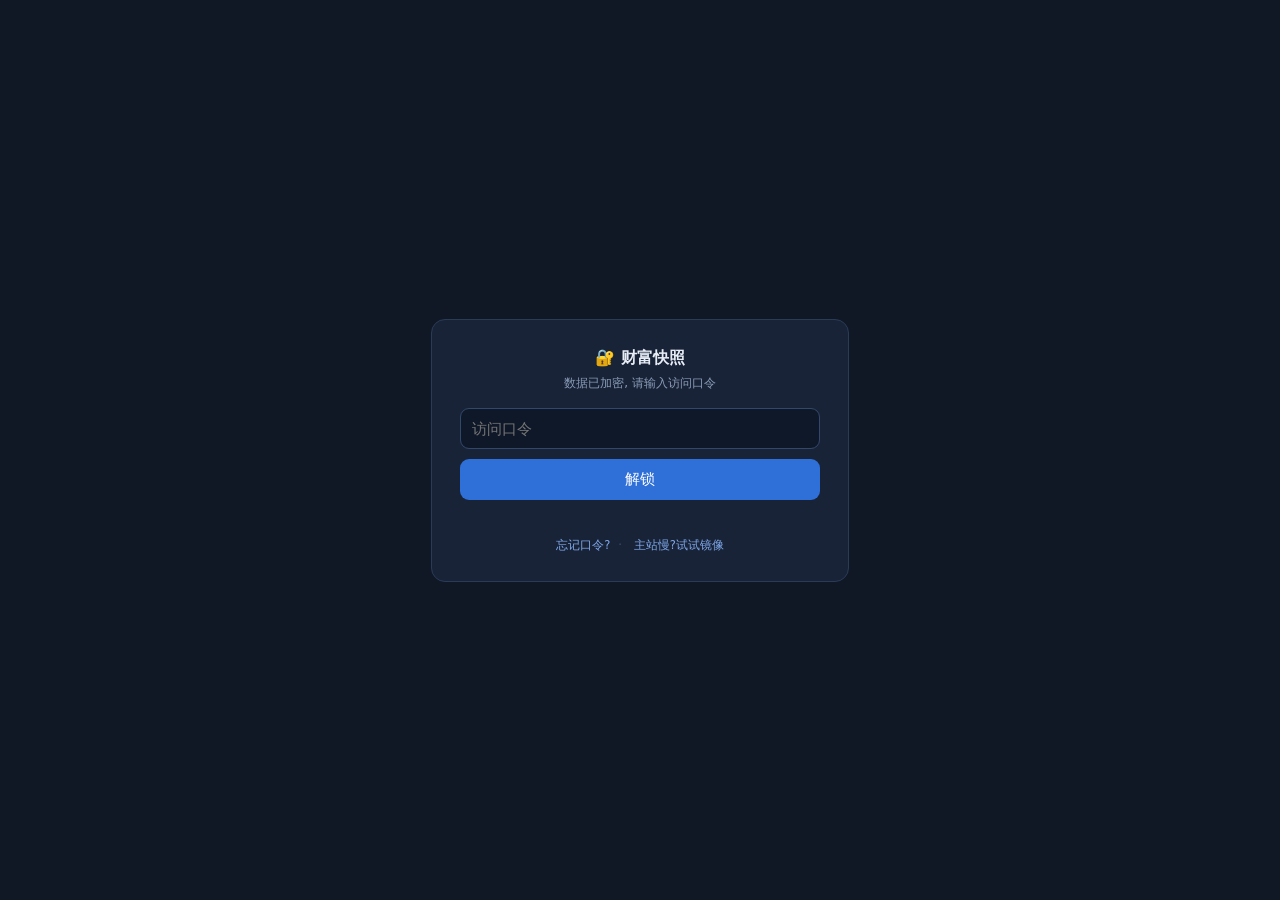
<file: index.html>
<!DOCTYPE html>
<html lang="zh-CN"><head><meta charset="UTF-8">
<meta name="viewport" content="width=device-width, initial-scale=1.0, viewport-fit=cover">
<meta name="theme-color" content="#101826">
<meta name="apple-mobile-web-app-capable" content="yes">
<meta name="apple-mobile-web-app-status-bar-style" content="black-translucent">
<meta name="apple-mobile-web-app-title" content="财富">
<title>财富快照(加密)</title>
<link rel="manifest" href="manifest.webmanifest">
<link rel="apple-touch-icon" href="static/img/icons/apple-touch-icon.png">
<link rel="icon" href="static/img/favicon.svg" type="image/svg+xml">
<style>
body{font-family:system-ui,-apple-system,"Segoe UI",sans-serif;background:#101826;
  color:#E7EDF5;display:flex;align-items:center;justify-content:center;min-height:100vh;margin:0;
  padding:env(safe-area-inset-top) 0 env(safe-area-inset-bottom)}
.lock-card{background:#182338;border:1px solid #2A3B58;border-radius:14px;padding:28px;
  width:min(92vw,360px);text-align:center}
.lock-card h3{margin:0 0 6px;font-size:16px}
.lock-card p{margin:0 0 16px;font-size:12px;color:#8A9BB5}
input{width:100%;box-sizing:border-box;padding:11px;border-radius:9px;border:1px solid #33476B;
  background:#0F1828;color:#E7EDF5;font-size:15px;margin-bottom:10px;outline:none}
button{width:100%;padding:11px;border:none;border-radius:9px;background:#2E6FD8;
  color:#fff;font-size:15px;cursor:pointer}
button:hover{background:#3B7DEB}
.err{color:#E37B7B;font-size:12px;margin-top:8px;min-height:16px}
.aux{margin-top:14px;font-size:11.5px;color:#5F7292}
.aux a{color:#7FA7E8;text-decoration:none}
.aux a:active{opacity:.6}
.aux .dot{margin:0 8px;color:#3A4C6E}
</style></head><body>
<div class="lock-card">
  <h3>🔐 财富快照</h3>
  <p>数据已加密, 请输入访问口令</p>
  <input type="password" id="pw" placeholder="访问口令" autocomplete="current-password">
  <button onclick="tryUnlock()">解锁</button>
  <div class="err" id="err"></div>
  <div class="aux">
    <a href="javascript:void(0)" id="forget">忘记口令?</a><span class="dot">·</span>
    <a id="mirror" href="#">主站慢?试试镜像</a>
  </div>
</div>
<script>
const B64S="qJs6E5CfFm83XLNffUc6EA==", B64N="QNRkH7wvJp0BCQdZ", B64C="bsgsO0DlAVSWvK2W2fFmWD44rDl30Llilx5HwioNriCf290TV08AUY0hA/MBIMx1gVy/HXI6YIhIF5kMbs7gEnrKHNOzkVe7j0X0ZjJIdJBijsp18WZl+It6q+6WHUresT1EsJgogVYydUqW5g51pGzPFRGg/FKu+j58TQPi0MBoHg3Sga3rlmP9H16+hnpPm641fwFyoq+xbCL7yt+DqBuL1Cyxwx36Cs+ykWIHMuM2zfRFReI528XrsQow1h8Hr/kprJ03aWuvptBZTpaFyTT8llXGvHU5NVsp8zJT1AojMIyfQGOV2pZJTIhO3rpHTv5LJLigUr3Sw0qG4jRHj36v9UEdSe2r56I1gaJjZYdVP4/Jak6ZIGNMSLkAtYWbEhdafJKBzO+f3GzN39Ygmn38P9siNwC9Jo0XORPCQ4Kr/ITix/7pMV6Hlv/eza6mO431rJ4ksId3XKr7O7KbooKHnWnvt+sRa+/SiRy7Eke8lbYZXfNbHeGi+Z75Gs10BoEIGvz8dKfP1QvetQD2O9TVFWUf1ti7fIJcTHRDVBfg86yBM9znNd/sJBXtN7lQkeWxzdKob+45wWwvAa/8PZS83fW/zJUVW+juJHbwj/fNVdMOL3Q0ZHk1sfZDLcXPQR7ozUzPNzBQT1Wpd0Cqdivy4swMUDFbe5Vl3ysdF3abRbaN6v6PE5u8lm9WYqTiXKH0g1GAXLe9IRyFhYf6lgrW4+WPQK36JdU6kKtQRT0LcfwABGvqLO3eTuHKhwfLFF8n83ynj1j2N7OcI+Wp/sU+L/[base64]/Sx8fg4AX5Ce0spwq2jiIT4XcfoljZ/bR8lj+dlsOnKgZfQkQ6Ks4t4UdhcInHcSzvLnZTstHOv0S3yzveiQG35SBA5p9gDIRaazzSGi2YcuLlF3BNtSNFKVlKz/b+hStpkN0OonXcbK/q4uZeOd4o+sDtcXCTp0PhWP4MgnQScw2lKZWEAhVvIcSeUAEAT0IItOM0EPd9woInTJRVcdLF8mIhjTtSXUZeVMoJVndzvoPsURDfGiKPZmx20gXlqn7065es8PTSAOFNc9ZFW5gJipOPCpOS3tiirxgC0kE99EEW/oSz1CHp3+4tQTqiZV7shGuiJmmfkyh/Ur9B+dHj6pOhqpsNbx46IwK0Lk7ud0gzfXt8J+PukpYXMoxCELMh1jMtiZ+zja1s/HCprqeRonyUNTwFppFbsJ85b2TjzArpObIjxt+RkI6kJHShjtTx0Eimb7g/L95AJ/xFpAKwtupGEBonfJ+1GDE0BzP0bJ9WQcmYow6xrK/+g8Z68cO3PM4CkkEO18aTmnWh6+G5Dg704JNIFaAYHj1uRKJokzqDmOXsSD//eve/nyqnbfyJqsZHHr6qdXVEWoPkgg5Do8PaeT8RUMePxDGI5JhkoGusDNbaEAbiPMQ3e8lpfPVWdxDU4RaBdQLEbD09RJKgrNm/5/uOOuVcj1FX9UBN0sTcVmeGEAWIO8cQu2v6+FrL3l0pocI2L3FqdUDt+1EWCMJTzWByRFpkQS1ZhqSaOQa24fQZdBpRp0G7LwwYEkybF9ngfbRbPLUAYM2IBMdIYDHHO8YzxI1oLwABirazMVywya6sE52tEZFxWo1uB4CnGevXr62a+j1X/hqD+UQPUOkSvoXwRZ2yzleNLHdT7kFkNtqyEF/xmaM2yo/6TmyWW/fHz5vlBjEE58xSpNJL0vYEdRwecMo9GcOksL59g64WcyFyPqYLkczQVlvgLFtJbvZ8llQQfxnhjTzmHsEKnK4gm3AX632h8yWcwnsFyYBo/xYuQ/bzVec+09I1DEF4CbpKqEMgd7jlcSVIrGBMRz6rJ8PeUo9sta3eF4ppidpqsVBRi2pqjUWXfXSrkMGO2JuQUHAQH7w/u45FxLd37NwlBfQXlNdinBPTZ7gr6RfEQbtX9KsK2lH/IBXZJM93vjx8y+WSIhsmqaayv4szHS2dYBMV3vIEpGOlvPOlEDClhc40E/StCImHmPx5bUxyHsBh+OtMemPzybyR7bgvTDBjeUuHg9+N0iAmrRqTfePSsiaJ2x2FmdjjHVmOCpI226m4aBEGRe4eGu+M3pfiw9vY6mdC0d8w1EUBJDeXCxwwbmYTKCWPrsCNfDAWjMH3Vg/EMVNR6ziqd5tVRw7kqgfWtOEvzhWYSXezSrVmBEAPLwfi6nZgdW29vz9vKNRW8iFHaqlPbbqv7FAfhkG87hqAiMfbgBpuGYL7DlctBkmtOVcz2gPGq6YsDDpKPQGMAwDlX+E49Is/UEVl/aQOsOxEKGdmOMqy1K5ATqHg2Pm66rjl+Qsw0V85fnulpwo/iEwVaY9i5jFDtu0q9l01yfi/[base64]/IAs94FFouhTpVgBrlMVsyE7M9lUBL2Ke9GmyL9VdrgWqIbUlm2K59AfTmTN0wVVtxXEYBea/A63uk1I2d2krgYJdXtLTeAkhCx4nINokysg1P1+WGIOJFnzDMfNPQ46+BJh/ehh5ZCI9tO4uFLhyTLMfmATfY+uDFq3GmKX9MMDaNkRpitWHqAOFCuLGsFvdVaoUcRnsTF3CmlTJ5BUlqZk+UP4VYrxJi7GQkF+Wd79/lSl8xsK+rJYK0B6r6JrJHJ8qTO/R6ppTiYDCgJcak2xR3UftDU/wydwLmyelu9g/pUVrZ3MM/r5YVygLPAP2s05JifAfvbuSH9ZKei0UIDDi4LuDVXDJi0hF9+/yVsWXG0YBP88i+w/zfdxdNvP8CYLvL3nsBLgdXsQtrm7g3MfaQ6RQhuMFSU8gk991V7fATRMnBidfcmMXPHS2103324fOaH/vfTOZpajnGRlY8f+uZX5fuo+F1tBfqsW6M8wSuQ8krtHKjuueEyMU3UHk0+xYt52LLPbkmg6JxVchmnfiI81FZWq4RExaznNljQ63i31e1XpqqxsQnF/Apyv1MRkeoJ/07ZhMR5heVGekYLD43MgqWf9fqVJaBmnK2JRbUnQNUFIaUhROn64Ih4LUD1JIyYhsZ0anJtsMWhDt97snTlDYV9e/YK9I3svQQcua771otxrY9X9HgAEd02Dg7lmHzOXFrj1wRw8pveVE3OgqZI4mNrUns69i/m9zLhy9TOruZ0V90ZfAVVfBjQRC/fU7HUAOi05RIremma951akBaiB80jhVo/XiQgNNh+MmGydJsxZAowNKab0ek1K+0p6aT1GQ5n8zgFBRioXrActgQ7V4YRKVHarDhAqzUpAde8+M5Go+iJLdsZ467U71fvuix3oGPoam2aulBQAG7WkxZdVsl74oGZZBjWn/i+5GAgy7reRZpo1+8M7DDYWyxgcjKcSRfXlj6d3p8WsJQ7gdheXHrXlt+F4JTJ7ERmu7+g0kWT93ueSg8CHNUnJ6Z9435FhNkiD0AbiSWWuRUtsbdWKC+a47v4UFWVWf6RF+DQb++2HaCByB07Maq6EnyJVMFeePtfHLFYRpfybtIj5Ga4cg/nCzNCXmssDpckk+yPsVJ7eNJV743bMTXdxW35ADwYNMsQ6aUQ4upAQ0GfZPzjorCM3IRQc7VX9hQSY/RtbcxkgFc4F/mCnwnsW1S2GMgabtXuIPpKowG4eY/ODC8CN7F+Jin63zCYgi1lbsfb6k9/WrV6twITA0NxcLBiRtj1fBYXzZJbfTMFk3rKNtggrUpZYMsChHw1svc/O4sCcGInWnaMQvsBX9UOMRPTmJfFHKTVFU+9Dmq6zBZlKEsIP5ZkcEnrUtTRvshOOwZ2rlYZz9Mh5FckGto+Iw4XcPNFz8BZdbiWDSCoMaQJ2xpB5Us8cIdeZiNjk2qqH2748YdXD9/31/Y+fUcWYWcqhFiMtOyjWev5PtZx/RWDAqXSCG1mLD1uw5RtMKGqPjX6p8NsyxNR70hlnhFJXa2F2iyjeqRqCU+bZpHJgRJfZB682GKuXoetfFiBPJY6OSS5KCHrZz10rjVoSUdZFFrgzfUv/lUgbGnlpPJpynezE5h6FbplHKOHUy3zTyuq2z61sI8p6foumm1eZ4IkdSnLXudT0fyppbbSW7mB04K5Pj2f30c6C1L3oMhZ5n64frHN4iS+XB9kC5h7aXWPZntPyXxEhAEzF1V+UY/PtxgtdS1EtQl3pWFAzXNUyScwbeNabxDv9iF2d8mDxiikTcqFiV2UUjRCmxjmYCgTIC8+VjyPj1SZ8DaPWkpW4J4nHmBg3QKS7l7GT1AToOVchHrkBTcOWHs5ViadMMtn/5tnxH0ov803p4nlyDqyGYRnn2UFWF9E8kwhu+IcFPR1E51qYzbdSFjOnE+eh1huE+rewFxfBQud0AnGCbnFjb/TVGf7pGb5V5KAxmIkdD6iYuJpZAIMl3fJvOvWKhwVrzSuEmGJCEqPNkEjwsogPkFICw97a3LRrZVqQrrfC4eaNYLy4IWKOTK41di3xGv7N9RT2xi0GMYeobJj/hyJj3y0LeDgx3g6ehpOvWH/6iR+khawz569XFN4kX+E/[base64]/wfnHKfuGlInrbtkT8p03qrF3dVwZVISLzb0VnTOHfouJOQblufYsuM8poJcuGCPMu5ROXnBWRlrgUh/Q6ieMDwK58yMKGNCmP7bjm80Ky9WoXG/AVZ24fBNQvSzlLaoOffB3DW1ytzTnEQpftXVnI2/Cr4XNo/8/WsV7nAyWk+1NVnestz82fOSThi/ViEOMNBpIGPpvi3tMc0oT/ICsY4h6zNP/FVqKD39IwNjxFLH39RJ00F0OGV2ey3d1fQbHA2mTDuuHyt6vOc9bEo+XBGaM4rNgi3pV++f8L4vrApfrkLEcVd5YjLV+hbpz4005GMITt0hSpHiKGhvQFY01LGb1yjibz4WSnnwxN37c+gjZHvTtCdiRAbQ+pMEWyNeyFRuMUfoD/SX0uUEUBezEdiJrr+YaP6FrB/hpUOgeDeD0WpcBk5EgCcIuKd78w2q3jJ2v6JMFyjEqMkXgeL40DBSIxgwbgP/PVMe9GCFslscixvGsBltJ9i37bKBDG/mFkN35Bu3ArpRWgh5nHszifDyrVuHBmkbjaWg6Xy529w1OosdGsNuhZFDx5Sy5G9nlLJpPAzeUPZ6310NNBPu9pi1vSKmRceWbrn2xYcWSYkSEJ4nWmX1/pfxl7YXYgXnMWSuuGKlZkbKU4anck1Kyv/c2MNlTR3GmxGFuVUiEzNWlX/EVkxg+ECjxqLfu44Ejp/O+VuNiXSZtXf/Z6sZaMXg9P3pqF9oBJMWyZnY6mMiUaOfVC4prpmmKa9Aitv4Ye/HmpmtH9YJ4XVFD9JQD+mqEk3F/y3FC1Pl3Ap6JT+aA5qDsTwUh0fwTZevzIQiKDKngVYZm66X6037D+6EVA1uoKt6bP2a5AwSwlHN3+GeXCpBUC2Z3XiAKQo8eADtEIfZXkntg2ymL2ct/vNJsmjJUwMhFtusRF5QgZBwVwlxbU722j1FI2FNIdx4gaAxlBYvB707SSXQB1eAmMcMEPeX/IKGPWcdkhd78O3RK+MlK6NyjhBsv0ePQhMMuE19QNbzNopBilmaZcV6C8ZzzIk5qGmyJohkYwCSoBfcA5x5NCJrqjqcjW7kc6MWjz9jghb5490JwX3sg0zciRNylIfvmU08StijX+dAttgArCOhHXq9QcY7d12E+s/MkuqrpNu93wKws489jT7hqGuqKDILX6wouWhyNk+Izy3U9pUFkgWqhGHvNt6EzH7/hosFFJrlmD6b1YU93ybIsTqzegb+lNovJq7M3c51TZGr5gYtAzgaE1ucTqa49K3UTTt02R7x4XoWMKpGE7fb1g4QnPMaxHk2TdxbNqYGqRDMkCC+3f3yq4l435CWXB24tZxVuCdS8gNdr2a/nSHDpL5lgR5tt916zvJB/VVPqrq69eTKfU0dSUqyRrkQGTKzLlUs5bRtNJao2PD+uiuSP7YErnZ6VuuOhRiBWOok/QTU+QIkZntmf5MkF6xdlGwoXJdlK48JOzzP3pbJvdUy9mTuKkw/pRHhUxcHCNMHAzlNVZ6sI4oTcCKWKEhTDZaoHUMXa0ZA3TP3EDnq8/pvXmh06jvgKy794CcPDTm3gUFaqSkTnkjLI6ud2kSWRPB7Nl1w0m8yFnRnMdn2JWF8DylVdlXrdvSwpffauAZmQFMuvi1Q3yurZ+/Lbl4D8UZpS6Z/chnCQGiVRm1fGmya9Z2EnpyvuWRiSLuZdGVaWFrnpB4P6RvSxX5qnq6yiyZMsLOHzrBjAPcn3wVJ64cPHVRLenCrHQVp6rFamn/XOaBj0sqOPcLUfDsaVn4ha/+HBNlo5vPOC2TZ1yQoHK2gLpWivvvVFvGwtX15PlztzspU5AshctU2wi+HQ5/PTDqcy3BIjHVxQDLHqGAYL7m+deV0tsE/GUgh8QRo6A+m1GwQU52VhOqrLJtJD4952nFE5qssRUl3+ALebV67NbQL8UKxOYaSj0bT2Epv89jPh3MAhDQUv3SSNHrFAs7G1HjB9dEIjoTS9s+3c/zGvZ+wd3MYS/lih7FYjvRpYBoZ86wwwvcD55H5Z8Qq86l/js4tur8lUDkRFyX3evhRjUPZSKJhk2uRduhhP8srNzoUG7rbtoeZxcM4ARMFdfiR2xZ8vVwS5DZC856YUjE2H+IcCF6xSKXDIS5NhipSsfsghXftMI9ospI2sMNs+C8MoE23KNC0R6XjF3aT/aCU8QQ76oaOCiqTEOojQWMi6CxwQU/Vqna7gWbk5zZ9mgs7PERDjri24M172y1RiMbHFvAR4ridrzzR9yZh49/omyTCqrObkCX2QyRYMy6+C3WMaO79XXpudmK18/1I30qhTyb4HtMiJOaAfpGeDnse9BaFanwy4EVadVH8/Fb2yNX0xG4MNerIbAXedFSmndeQcPcgYZzbnCGooWDAbswh2FGYgwo+H4hXbnwjjvzsu65TFi+BuaJYm3B1IgzzFEhUKOX/9etfNgECLBeG2ZO+LgRnHlkT8xbv3hlzsEQyCs8/tEQfE/4/5qUrrlNFjc1tzYyU5CqHs0V9cUawSvAhfHEsCYp4FSW92EPcihyL0TUJLiLpcjI/i1cRDS8E8LoVM8EKa0zyYraxF4dKkZVHETOigXCYyeZv8Rtg8j0n/Ujg85d44IvzZtZrauniGchjvGyhVxCgyUAwvWwIw1nNlDVT7aouvBkUAWvmMjU8GOCSL2/Zq76/rImEViR4q8sZC0XRGo7zbHF73lEYaYjbvb9Dmj4ZZK58LLoNonFsk7KQ+5SLwrV32++vvt7C1N54rX9Fn5wb7LMZYfAUYBx+OQunTfgaP1bv87x5zfyJNlhE9b0XSSY/qozPBHLO3MFFyAzIaiMDmlg/OoLAXmu2ODb8OeILsZYU4NXlTzPoccb+APg8hAlv+5iys1KiAVptrYcWrQokHITdlBH2CkZBZNUBN6GyHvYPazbWn2qCo3iSvDGdo+3sih+FvEu5DBTNba/U1ENjglQYLM4Ckglps7pkhZeejUcP0UYBFus78LlSQiOUhrpXxdBmlKiZoyXEalkpAhQyXLVlV8Frp4dUKXQUqcm6tnJJuKzU2WYWII+qyLuvOu+4xlYzagdZbwR7Kbpo7jbRH6jLsvBiluXloN9jTaLFuE4+3Ie7qrv/A47U6C1V0GVo8wjS06/C7O1ajz3UqM6Jx1W1qVWiRWkPxu8EjA/LLNaCvPHDHLS1nQrtD2r1V2WiflCQLPClO2hOZU5eSqL/naQDzoF4gvGMeZtY3zl5ZsxpNS6Q9HFl+sH1qDoKmyH3dj3NjK3m0xuWyNAGe4wMaBOdwhiFkyOCGwhtS/VjAjrDvwAn4+rl/t4ltLZUvr8+A3mTrp0udOSX9vw8PiTfn+VQeZjkfSuJC8FOA6Vd65DnaFRTSAllDM9CfDPEX01Hkkv/0cbOxgvpQR9VoooUaLGQDhbm3qbEnxex1/C3wCj8ilvg7OicRxZ6RabScC+leF+mvwCe/8lnE8zGyoxrTYZfsLRm6Q2KAjPa0jSS3P6CMNt5SVqOfpaM9gBUNvPIGgIkfy443fWPcv0DR5aUn4RidmlYc74u6sBNPp+rQNgTWH0sjXx4ZiwqjbXxtgTzwxKhdcE+duXR101H289l2WEcnC7z4STZU6HbN8YI/HnvoxqL6U94VsZwr2hbAvVjgEcZrmkG5sdjzF/m1mR6+Ye4rwJyBTDZcKpCqaX9dw/QD/0vFIR0TZJWWhqx7jCd0BTnumbvaKQO41dkKq3JghKPaP/8phVMGN3M2OPpQO1aqMf2IszNN5a/UsGR6vqsj5J0YIV+sSp68A/TuiGBpgWCHYBskgBmZZbotrDZFpo0U7dfqCiEsiOBZhckuxLW+Y+AnjyTn6lhCGnpShmS0QIotNQkvAv6TxiZFZxX0Nhil8AvF6rAm8h3XhsTvSkiOK9Dvl0eUj67p1jgOx+lr03Mu1hxqHoxinpiiVz4KUYuS2zgjUUECyRpoYhuCer8nxC8NE26z2j1T5GR/3tXpsNJYhHJvZ5uZRkX3QdqUAKnxk1Y9ScfHRWZrHgUvGHnl25KsmqN8wEOPFnfEX6FKChZbEvKmRIKqsbam0d59jLSHC39nx34bwcSwEhv3C40m/Fz7xeNCypeFokMzToh7+GhQY7OsafaojiiCTL4PdWJPp+DpibqxVYkSzL60B2Bd7MxtMNsSiQVFbn0NLRc7m1urotMDX/80KPat0PwNvPnYj1EU6TyWFk+LcMQn7/gsM44B3iZgbG0wBD4UpqOrd22e/xTabxtu/4GWBoyU3u7sd3tLViQualqKy1iSdGuzGZYS+J9z6Lo8AlD1Rfe0L2gu7AmfIbZQ+94G8/BwB+UtdEjX/h0P3lgh9GkX1d8VFKnyLq1Y0cDfvrlsyzVNhDEj8u14T35ZWIcXdeG7ciG9jg1yq/RPh25+bo1GyC2C9MgAMIUQGtPf1wZt9+IPJhxty/LbI8qWAijMfY3hixzVbu8uojkoA4juXQ5roCYEIgp9fqOQRNM57arX4NWkMT9KGHyvMXFXnK7kVRwcocHoj7XsuVQg0GPBKoAqBQXE96vY8k2Aw2iZ2Yzj3ias2Bk9HxXz3X0P9iENd/coMCTIWKk2uUzwpUgtw2GS7dScbnKN4IHFb3gOx94jWMYHe+Haz/5oeMZk23RzrSMaGsL56fJqI5HDdXNi48jzVKV/lNO7wJnJGiPg1vdGT0PbRyG/MymakpjLVuNe0pRbJAvaRzNwZL3D2ii3DQYS87iM6gaRnf0l/qKLF2a4OtWNvduK4ytDw9Pzmwgsqj4UZ/mQuVKE4cencfxxFpNoIenMTs/NkKt5mEtpWZogAjfqhjJFR56QCLyw2cCXQSsmZOwm76PXLxwB2qbVBeUOQe8/2DGtQpXS+lUJ7it+dHWlBVkc7smSEVEu3Hl8DPZMyGpsZRRjlP4GkFNG4C6qcKs0FIsYX743UARgyHdJGNXW4Nfy6ucaLNmr+EgrK1vYynKWtm4esSeBc4Pjz51bED3Fph+a/h9PelhMmHgp00FK+B3URAoOTb37CjtZtGt0CBlHyMKIkdbLgpj+pQNWbpRREBbxevOpfKYmtkTi3eEcru/ir1UKgYxuyjWkusxerDhL3f46/EBVEN4wZaTke/kEkoVJi9d2fsNwtqQz7iYe3P57I2esvvsIjiweKh5/I7oGBti5/dpxesuw9FHKqY3jHQrM+qWqxuImCfWGx5aIjElCPuqrZfnMVSKwEKu8etR9/Mw1CyY/8JNzqT60xbUI0dW0c3dwus9sE/obcX5hxiOeYmJpwWkiBYfSJ5At06QpmlHebHzYq2I9MJZqG+eLA2c2mmHzQ96EG9ej/9O9FejZCHGx738nwCfgfclyyyfIEL0VUkCqmlbkmeW+LATCQhMRxU3wN0r90rI4t9rYiZRklZIdckGZv2yPoui4j+13fCH0VeNq24S7F9mm0k6dGPiOBL6E/1z24U1GbRvBQkjj+lLNG0S6Ut+daCgPjy+ZV7DgM871TwB/Oc1CxfGHTfjMBh90GiPty49jH7qfjxx7KASUDwssc3g3uExTYptIH/pBH1cSICPyYsYJtgqhRRmgQ0NRcxOHxGW2t+UAD0i1M6mY+3BSwwef4SmV5E6HNlghwqHmNnhj1nvrrg+kbNoxTCPLMjeyzgllwRtJEh0w4TPjp8tii/li+SUdrUwrvG9yJxddSUrfjTQr+HMKTA/fDyb8TuSpK2xWU+rb97pEfiC4vyAm21q/dT5Wzw9qOhntWEw+E/+IUHU63FGuIJ7xsRkZwNvKch20TGcbZ8h0tJ0BuowdpoUcaUvSVpPjWLJ5N3pd387mGY+YIoVHtRxuj2JFOPNIZVNzkV6GDXEefSlenEPCzQCRNpwIiL7gSzgsbgnHQ70OmGPF9y3Ep5r1YO0/GfdqzbPWaBRFLgIwCG8xMuFECZf9HpDFufcwm/GeJEgCeBWrVRSrYgsuW7V9ofo6QZnpRCi2TKWMVD8bcfUdZtkyOJMEyY0njw7xWIuOH7Mrb+VNZlSfm6RiFledWE6mx83Tjm4flkw7C28o0ppRcIVUHuHvXZwakL2z8ZFfT1VLsHuY1JcioGRFfibwMKYM6iulfT/EBv+wHomQxF8oq/o+nC7Bnu7hwx8BV3twotRv7uuF67lTCyVFB20fOG521iJ+Q2nnp2RoSI/et43VmdSPfr4ftnSc0tSvN7hrSYigP6PK+bQ6LWD+m35BDl85C6fS6kpRpq3+Ra0CekY664+61lrhxSNAQw7V1MIxo4lO0aDewdUCgQ8z6qIUFjfq34ZFkWBDN0rifpSoZmd40r0NSRNBUIJbPo7/g8kgskp6Mtvlk56FOGwFi2Akgv2XKKqFNKz5urayGIUaBtXcMhwBTTSBpWHwGxhvIyIVaAkEtjF4ngWk9GNRVsbBQgZWQ7BNNZ6JAnlBwIAKammSzTYC5xSX86IoeEkwEKWHsg7kgdf/9WXj3/[base64]/[base64]/Xuo3+CBlGRFcbe0ySazPtcGD7H28IxVtCRcFaUBgVLRHYxtb9hQEaE/LJm5bEe8OrFdeEbDj5Wuyf/bdNXkmjaa8ffjekJRSHxEqLNbWul/qtHLeU/kGK44rjUdeU9kQ+EQJMQz7bRqFaW2kRQvCDmf5oR5A+4ta2D4GlEYgMc3XNhILYtdPrUoU7Z+5prsF0KYKLKMdEU2a9UOul0ltuVwLhd3PxBefjFYjeHHoB7l6/BFIwlTlFzwkKppxDx8wGPBcdCusOMprCjp7tSytFgVsBAdMIACbkIZ8x6UN1eqGV+kT0Bu+vVO2Vfg0BtoEDzi7YPvgv/NYoyDeLwWfZ4lhWxoKo43++664u58OKB9D0VnUWolkfYLTNHCQWrI89Gh7Byi/PP7R6XkEk809enH8CUjW13C1qrlhedRONkESb4aZysdBqouF60y+6KuVDNKXu8cCZ9f6kquJz8sjR9VMtkcuYU3the82TKCQxm2xLKKOmtEhuqoANwbInE3Zfm3XW3HChAGYsketF2DvOMw5qJG6xC3Y3Sw4T4+iUheaqHiPHn5knk17fatxZQ0E8MjBlZHsarguckv/kQhhLqCJVQuGSf8YbY5htQdC1E5NVqh8owU4w3rUqyjppipOzxo6TAcBUtOxs4uZEaAxheKRL3tIsmwaJjCEu1S/rA1tfaVdZ2TEc6swvhPQZDJoZkwLYv3OKXWVKmydAvwkieQhOMsRf6rBHMHwj8C30vfNFcgBHwyqKIjmvqKwyDcxNyyCTSmDHD2xtTJYYgfgN7FggNkLxF1fSC9jkxNqaQ5EnMAp0DikKQAgekTy+H6bFZwzjz1A0R711TselGSqkpjcnRc3NpWPo/9sZMO9G5+cKAiPJrXbncm8bajBGY7EZ0wxAikDbCYSiIcE7AD725SzorXf8DwwhRuv1RjLywK7t3Dpi7C/2EzF5ATP0/[base64]/2Z7XKV9atfGqwuPHblpdFF/zeYVYLGfa9i/vn6i+dDZ/ig1mIBMdy7/B7YO2cdIXqa6iR1yeve4NDYl6fs4wK1ll1/U1q9gslzbFPizENWkBS7KKqmeAIOxUiGoHj5K6Ki+0U7fK7L6Bx96VHf11Ec1HAPkrpPmF7Hb3dA4JSGIEefanPJp2Ucpr8N+qCBBVHNH8xFWYe0nGjNvkl+2eWkag5mlCzmcXvu92ck4GYc2wEtPEJ8ogvurGaG9P8fma3u56Hx566bDx4k0lzxD9UvJ/WbbhlZZPHuU66ZerCxKJu65XQR+H2GGlAWVKKMXlFA43P5oGtGttvJmpWYvNtLqu8NGw3g09RqrcWCsY0yqZ/7irYoQR3SHFxYWTB6Nh33ZP4uxopzybox41+natlov+WA4p4UXdZ/lqgxQZ9uwyAN/o36GIj52Lb6PYW520b6xXgnZ/7iN9a4BOR4Ikijc7Uoh8P/gjCnL85VBWGTcaZcgf2zytIg6Ccq2DxwRjHRY9fZeL9zZo1NKlclaFA72fLYG6aQwgAgdD53hkTOvKr5LmC6xB80PyFsbE/XQsqDrnv8a2+0/e11J/igeZcaiHkjhBv/gwlX/6yHYWvFueBjWV07Qa5BYNkP6rfhpQn7j7oKCYfqxU7DGmiEUB0962Zo5vw349IvtgkKzMb/H0hniLrP8K8w1HMeCvPRWuS2P70VuTpbQ/ccl72Kkd58Ql3VB9Txl8h7WZ2Gt8m8VVoFod3WKxtP5FBrWR//dzqx9wo+mEqp9ZstNBgMi8FrEYKk0/K508IFIhBUfPsbPLqQnWqIm5jr67XM90CfhZ6uCCXoplAsaIHUHVoQuFZd1WawmJfjt1V4y5kxOHiq3+tHQrryvKwzx8fzGUINlREIRpq4t+R+4Cor/5H0Fky7y81LgBsI1vy8bZpN5OaYwkf7rCaiobkxz43KSliC6OEWPrOpqzlOfKdyqNGfW6Q3bhlLyYfjzD2f6n79V1Uo8uTug5M3/v5fGr8CkJxFNm/Oq+63Llj7h7eEnNk7GRjFe8c3t6/dbOf8W2NwVmDys88SJ9K/1aLjKdSlHZndx1dc9D7HSE3PglCMCrAq4QadvY1YMabmOsomHEe8E42MazgT7vyfOsgtNMXTjb0PP3VWLbK+3NCusHT7y7Av3iDJr/gEV/MK0eJM5JGEfH6Y9I77AAcZg92brQl0t27SOCvNXjhFzv4ktxJPLOGmnZMWDw3vs+ABX7Cynxs4HGBfgIFyHHvHZJQZq3UyFtpezEEdPYsMZqs8bYcFGuBEF43Br4Oswfc46ZwOnbnOG9D4rOKygB/bfms0uPtt0LORJsxRoE0S666Ct7F9u9h6wd3awDD5riZ2r1duMR3GOZ4JiAkJFtGZSPqNph/[base64]/+JzSipZWBeGVsUZlUiIfr0pSgWvbqWbkUgublAk2SjrCNFSO5ty+otSd8QC8K9PhDxtCq0DOPHBU8YTxpGbox9QxRknoScz2pbB+YPTC6r1pZ489/jG09Dl2zUfdCfnnmMEY/9vlOfc3Bg6WbpVLQVFCkCyFIBPcQAFZQTBMj1duSuWhDcQZzRWn3SRd3pm0cfjr/0TSNCuorAZR5gvP0//iIb1hatJIhKRe9vvjwmQh1gDi/fVPMzsbpog6BCVZqFNu9CG5e5cpIOmYlGEmSllqBr4vObc7h5xQpvUSldgYLuOurPF9oraBl+UP8G1tabSrjuygW+c2CRhgjfEuRaywG+Ezh1dUB/[base64]/EENiHn3gjPxdKyjY3Kedv/pNw4iaKFcX1UKe/huH3tUIPm+G8ZpjCbPDflvfYdaG9e+sTfPPsRd54Gq2geXO1SAMpe7p4srjhzTGobWb+kNPZo/2tizyLyLqVzxFPhuPP5cwdJgP2d2FbKcB2YAXXt0mf/h5sVCMbCNXbjqbNBUZL/BjlFX0t9Z5BcX3Fvg1bmts7pzEZa9f94AmwthhnnHB2drB9OPvtKpCqYyu4uCnH1PDWBZTowOzgkMdsZI2ms3ieAhuQNSpFmEtywG1srETi5Lh+y5qafpRohT8zDohFJk8FNHkK/jHCRZOAMLhxF0rOTLxo1F4AjxU0WoBRrOjfc/zW6Y4YtiuKQ2MkBjOMG3dT+lCwRI6iqdSR2HaJvk539yngABnMd4CemacjTNh/9SGbPnFLwQ1mZkyAwzE5b2w0IzH8lEJ4FreniiDjCNTblJ552GLiMeIRS6AISwv1ZVudMDr7IAgvScZ0EEKyT8/XD1MAm/xqppnK33VLDounsLyifsuVrXrOX+aLoBOHHaZE1vjTPQya6b49eOzvBZCeI3MTOrSmSnnCtaJR9BeUH+lgo2shY8g00U/VLb3QxiZzYKuhk6nNBbd+utFjTq/MuhLNFjmxdYow7ZM6Atlm0FN1oqe3JFC0B7OvStdMqI504qu1n76UZjHcXv7ftDSNOzagdliEOpxQtA+DJXaZmfxVgct1fGgntTry6B6uoihyOd6fNtZeckfggKVfcKBR/GVjwLs3Kz7YGbfepf036sjfqrbOsvd3CMDn0YcSXrlNUFbuKG9OwHIZCyYSSAtjjX+WBMiJ1QJB2ZtcEIJ7h/bnEff6HNW0Y4JIO/e9RMR+uzm2WgKzexZnjY1vxksfEmFASYgLez1aAT/0Uz2GC1APEnq6tJ6n6Lk0k7gtd94+yD/UaUTfZXwlXIAiZs5g3p4sKp6btQ4tG2GePkVG70+yGJTr4fOwkF76SdqrzVd02rp+4obegGwwmE6JgPrXs4zbRDFCIxBN3HHelyeY0tuCFYN93utuB987ZOpmqaXdbzGhztnOaO2eatlP6jgsZwdrGdL1ihT31i6DanpNSbQP3qjvRyVxro9eb2evtxkswOoe+xTY/4h/q7yw1R49qFxP8xTRKgmomMlQ5t1zx2j17uZIJIRrPbsw41BqKm/791E4YmuSX8CWG+kPpg3p0s8QstMGDn3RYFt4ixQTgf/VJBoATwhyNZrUxJaUrMupv1m6SNpK4bn6rGxGRJGmT81Yme8CxEEWziVMVO24T7SkkGXMV/fl9yG593wtaPf+W+M7gCvFAkahdJm5x/LyNOU0z57cH25ovQYd/kqPifYtqPMZd1COhJoer5zmDmEyAUlueWhzrZiIja4Ql2W3rthq2BZDwwzCWMG/SA+4sxumrDDsbs11ZIoKvOCUbj5+YUURF7GcTMa+Rd/Z/lI5a47EFbbyQ6Qs2EqIe4YPT7Zi/wHHTWAq7ms5edTZdAuB6aoAmNNDBcxIRBqGm39O3a3zRkK9qlJceGLxNpH+PpbYHlLHvjO4UNruWwDiK8r588NcARu57DO14wrlJ0j9DiNpocf8WJTTS1RlPpHwaLIRecgqYiqG2Y+5TuY2/TIFeyHdQ0aSvXXCHZIAtHCTz7g8xeGn0UbI8MTMleO422UQcTftReVXKrfamJujl2OzTANx6txmftiSloujpqUlABan0FUnWT8O2qFF1ebQkT1d3JuZthCtnkSpSIWTC3CrTd6A5rfABaZ+h+RoA2rDNBsqiLNNLw75z+uK/fCWN/iVgXivDBw75114X0qd43FEw/Q9VZAN+o2ESjVRV5cujDI1b7SWjZF410rgW4KobKJ0OBasUZSARrz8B69BmN9s40uiMq1bPCjezKBnvj214IlkT79PsWkPxlU08hybCeYDTl7gZN+eIVjka3w6EMIP6ML9bfT6xe3RsMWWzF3/I2g4llqgoi2zYER2d/zXo/RpddL2TJv9Bo+X0MHOlFfV+ZYMqHdOCDsMqetXtC39G3EgXNQN8dQGABUTbHn8cO17X1SsNz0d3RMGxjDrEDvZ6eXVotjXr3P3zZQywF3EvSA3r+nLbKXiB9sl3SQLj4s8rGuqPJNxxNqOGV+Izeq/SZMR9v3t9C6Pohpy+NMJDkTrgO98lH6NY3iWohri5sIq3LOKdLBZtoX/9I8EkJ/is+ZAzM9OGKu+UzVuE4+OWwPJ7bgqsHDPh1gX7QET0JmAiOAzrAEAkyzhZ9a8QQm3MjqyC3tv2WgN7RHvJ78B2jyaRAhl+NSF2Wq8zII5b+70FBBruZsBQCAYm28dp+2UWEbW/UWCGZccO3yCEubMEthv8w0lawKDlrXvWUXx+ykrPo3SZMVzPz6LN578+bN5KH6DxnZNK9r63bOzi7IX8eYPqaxa/ExlZmzvtEXqE+1qqyh2/TtlwQSe90OGLSU4ohcSRIk4EgjbTJ9vOKwq1Ffas9jRYpG9L6Jgkf52KEvJ12uEsUva5Qhrd3LTDIxTUW6CFT+mUMsaJeqa0qozX2LzU1+wrDxFm+RLwJ1j2yh+US5T8kZ8R5WGiBzSLEQTPYSR/iBDypPBl7DKRrwPUMRKq9Xa14L6iV58AlCTwHcFiMNadXPTsVrgP2a0eqOnBHlyrE39inG0v00As/esxsrEB51GlS5zdURdBN8oUDB3Hfh0XrB5MwvzN/e3tZUyiNRwpfG0AcHumAyqswJ7gfcvjDSSeiE0CuL/x1AB4xLsVQZD/UC3fQEbbl1VP0E2p2OeGNoo+NZ1Kgkmu7nCrh9OEHSaPziqZ1TmEDQ7IRH0HfFYgDvfFfQJ2rDjj+H+LzV4RYhy2jSgvfi9kwxykfDp1oeRMoc7+fUaCJcEJJD8L8QPBWDKCQpkv69G4mVztyE65Hy5uYo/jaJklO1hJ5zA0emzDP4qntHyiE6/bA0dXmvhM55XUpSkmMxIg+fTnm2AuzVR63lM7m/i8hb1NN33edTLea7nIBNjaRERQGrdatGGtFBLB0J0BwcRq/tQP+Mx7+CpyvTS78D36QR8y8b0wYiH+stkinry8GF6HhkzuKNek7Jo94qKyeEPYdMcCvkMOCDGfumtEbqiPt0JVGlYbXjB92+4fN575b7V0/C3aa8yC+9VXvFUHd+DgFg6FprEenhLG5DY84YyHb8Hi22V3KK1AZnwI90k3kZk6byaqppaqgwPU01g4D7KLyf36v8fW+pj84n6KAABs6SvhIu0efgmzVYD8gZzumM4KOCmpTUOuwqHrN93dbydgC8IpHJubmasN//QhS8hai+aKun3Hg4I2OueU4zeduZXqIVdYppj3K1JUDbmPgl5sKBL9yKC4yAABYG33WW9TjAlO/9Q4SQqOImrWxwYIYuBtZx2MADbVqOOYzLy4CVnly9VGCSCPh2UZo7h6Yfm/Wod+39u5nkENLoizYYEbyTlk+bOsFxIyDfiqZValYTDgHOCKhGCK7WRo/JDROlnsUSWsqR0pk7e8bZE2+YANjuNeCcIY8uDfCEKJeeZ7CUHLyw34Q9DfATphUFPd+3KJimQaHGDX8P4ci3fb1O280k9DMJuSxPfv3Tf7Dl03GWkxMH9+50yNgmheSXKDNUacLiY/Hz3VPa1xcvmRl2+1HeNQO5PL3XM6Zun8o3M3/4gUVSQLi9ltgMvu1F/gB13InA29wbBm7xEcg510SNVm/Fa1uqHh9HTSmkPAudxluCjwusSv/MDabbXlQKCB3ovKuksrLttKz/r8h9NBSPTDONAIxNHeZeQq7nlKhxNim8OsrDYum0dRTtKiR3RDGjvPpkHyMfXw9OmUCCgn9EJFY7n2RI5/FkZpBOD5Uqn8FC48/H9FY+eZTzLOleHSTF9+fwGVp5LBTS6Q7DSluW6DfhSP05/8rEp9gEozqFtB4r0TPQqjzMaTl8WhJKgWSIaRWOnKmNgSy8bSnYEhFAnzCjz5Qx2TFjnbjBArcJSws61czpIzFtGzvNMVx/6WJ2hWhPVbeKgpuJ9+2P4/8gUoH6wY+9NNE00B5Bmd4dYLzSIoLpy+t6ObbFUub72ZctFbESc4NO0Rtlcuvgio+ltFmIQe/oncc7Th0wpDCYztv5pchgZVgnVwrk+8V6DFLU46aq7ShgVXzRwz8hqUf6kvih8vWhTYQE58hUb1V7G2osSdiCbZ23MK/fTWu0ZlwWmpXryZ40tNd/IjwpiGW7PsqhH4WN/KS/1xODlU20Fb1UdbeBbKYVgMCbJhIgc2/LRI6wxsguIFu1nOLSclKOe1LlVUxXi/Gl7kjItJ1HejVTA0SBgq6fbZuJr4kfB47JlQ4cKBSommptSCH19eeh+VHaLG9kWsNjKwiWu2Y4Qe90KMEN3sJKxFQCIH4mActiukmISsWMMycWU/oiO6AuXOIXnnkDHZcCwji6i9EZfwzs0g/uR4AnOj0bbN8mXqjexPfr3uO+kHISPFf7ydbnSr4g3rYye0FmlWe6s332QtOjmcCBzwAK+epL0MLtxftNVGboZiUNdn7+1BaVG1JidNkuT3oIlK0jrxZUemLE4R0SOgPGMI5rQFfmL7JQqMH5UV4UK3cFNYkbh9mcGEFTscilnwDxC98Yk9dAEDwX0DFPLc+7iJT/9C/9NDg9QE7p0DHGp7Lrpsq/VO+rpocYVFkcc7z86TlYfSDhjsLa7rFV7E4IFlejaTAkOw7RCNLVG63R8wPjAD38OfMj+qw4yI5Idv5SP+2ExGmqzR2AGu13avAAgKXID01HDxV+4ETIslYixB4iz4BcsbUv3c+mOZnzX5XdKxhB9P7/JzoJ2Dii1w4R/qRZnoXdRJvRYJzhr8Ev4Xdid7tm11b0a4Y3sGbqPOvCyxXOuIAvM7tklnBCe1U+zwsw18NrIkHC7/vGvYgvmrdleaYPZ00JjmWkr4ziz3i9a53FKaMBjSJ4+FlWEc0/8zL0pM4Rya1+IFQwhzDSoEmpIk8uU850GbStWK5KcKGEHhuui7DbtzI0z3umH/dlTYVtGM4eDlyEcSQyuSm+FRKlP8zD/6nsm4Z2IlsgNW45yezy0lmFSE9X6Ryv7fWPl8aSg7NSd+fqpTh7RSe0YwS36zozG8cFz2iuP88sJguWMJ/TnTIpdswdF2KG5tEZodfa6vtHuD8QGqFk6W9w7tPhDAkOtTdbOlTNAZ1IU3o6U6BIyf2F1ypPtzF6QSowAMl6/[base64]/9Ah3I0OYJdWNaXMXnrdifsi+djf73DMdt0HpqyZMWA9ZHL9WwA9uEZ9Fc6RzBli05e60L8CnsVwXznQnFxwFLXhcLAQbBAOeWzxkYn3d/Is4m/26gUkF6+1cDJJPaGMoFPC4JXqW+QEy+rIVve7ZaSvoz93At4SEOFV0fROWzFdp4sgKtK55Xk/nGrGHm79epA/NPlOucB4fSevVUf9YiH41qNCfImePl1XqtqA6ndaYrxOkbKixwAfX/oamYpMOWo9b1x9s9W4o+HkMsYvfluDxoB7GNKbEypidvkm4qelkq74DpYKHmTLEWgHI8O1YXX6HnmZMT9uksaA9uweUJ6faCRiIOEC651/hJ54zTOaozEqZhtIo7mGptYAZXOvDQ6/bGex5w43leb0YZ0Mm+o4HgIlHyswXjmiiUXijUcdeQex5WYX9suEIwZH72kqsPHing0gAcI5L/myEdTudGjM5y2MisINw8XLcn4LV1oLeC4i7wski+mqz4DVCa7zyB9f8NIynSHIr7zpKJwAcjmNnmuXcCsNugHHWxDG6pgqqWPa1Zpqz81700GNbSbIQDINHn8uKMHUWBx/wLSTVct62SBIo5P8gR4ZRaxb7k/U6nuBLAZd6UWZcHeKNhHSACKNKMFkvKCqYHUbL11tfGFk7wXSK9jHvvghRv1H6cfx0kdKDfj7TJVsLaKrcVnLoEa/lmKB8kO+CR6A7fWrE1C5jq7cfYjcX5+m8nnRvYbZleMrmhZIit6fi/QFVweOFQrZ12FfJjWz15G5vQfDIEMwwmGVMhD6NUVfEpPCcdn6yrmHdgxb5c32STATEqp1elqmf6TNQff+1i4x/[base64]/izAWUjrO7DXSAz7bcVvZNf/+6yIJbWMDo2374zdzdPAUmSkyYDH76pFNsiBzr86ithZESFh2qZsfaPqk44cDhHsZesJzw/[base64]/HMM/OK8cX0bIbEtY97EDNyupSCqJ6AfVp0OpuOeafgq3fCLaNL5u92Zj9TyF9iQZlbxdabclmI4k+A0/ae0V2mQTd0zDn8KTU8VTj1eZoGh2IDQXepTzVJJDZH8z6ubrGchyJ6ZGAk7HX9SJXTBSFdLBZQeiobMHnx/c9HdZIIYazzAIMOt1Sy1H+QFvz+CZAgBBezqFzmj6VztRg/8lXEbGpxM71zlB1Sh9JDlMkXpGLpKvE9xUo5EF4dqGiBVgBd0UpPWi18BS/hHnUlr7OYyC8tn6n7JtaIXg4eP0jno20oq3IXa3FC2XEkyHukg7uxl08lE6K2nN//5RsOlXey8YTTcpySujq3UVoNp1zxKQENkp5p1Woyfq9xCcUT52nEnFxmaGdfIvgPGa02LJPNqI4m10i7o6XIG4+vSqVFfDI6/DpI+ySAF2ChP8Xt4z5hriQDLG6YeAAu/BXoZ/JLhm8X2RhCu0uoEeL9sX1cYLfkknJdQj45PJbf04MPj/0blggOYVtT972Cj9R1b9cm5O/u3BwUxSI1qoxs3jfilbvLlIXUUtDKaZSl0kItK5R6JHD/Yygpupyz2tO06UHqilPr3QLwYLTNprCj85x6bWAgdKNPp1r8xp1DiHYQC26qf6yOIxzYJ3AoQXhAAYb5UgqdCQvTafQJcKXallkHWV5ROHOXOlOCrEpb/D7dHLFUTzpg7JfVmvfcosBnBjaoLmrWQ81WTLdyH8jKZOV7ZrNfwupyqxTX7P1fVrj0NQTBmMjMZFe1tyV5EHLrfOMGF2ax5ylu/5ir/1QWmrsELLP4H6cgstvzKy402gV8/5bwO20OVGZSAPRqodfh3v6VVCYeGTxuCraV9nOG3ErQ5Kfk1XbajdZ3Yyrqra/EqDmXIs2QZ3UzadMj7O8fGcyvNAgEfgDZV4b63JTwnZXCEYOuuHtQDIybPUByU6lz2ilpiKmbNXFN0S+V2vymXl8xZF3jtlwNEIdYAkZubb30oXru78JIP7z62kJT30/YZPwq96BlQmM2HtKWjVIpB5/SZbc1+kvUrPAqQBtuA+GPx1l/os3UhK9/5OCVHJwzu9cEnPO5gjY4grOYSoc1wUooy61apF4SB2gNHYEwNB6OaXqqrgDXy0NIiVo4xsL2LPoK3rUr+NaP+4N76QoHaHIdVOTc+y09bBsE1Z1SZhYal6OzVh26tXbzqWA8c14H9pH3AY5iRvAC/L9Wdfckw3EHXKo0qUjhOMimDokLblt+be0C1tzddoac/yp2jIYwongGEhwOv5bBYZfnu2iCLHUxqZrU6t/BwT1gvhWjHixAxADlQcsaG+pTxjoNkRIXj8YYYj8P6QDX/wpQSalgPhL1DZiCy/rDIoKzoOpM4XrOJmcMy7BdlOQFbi6qDcBXm82qF6++5Yiz37gS0cThdGlpM9kLVeaG9xNE+rSSEWSn3sv5NJ7AamO2NOnSIP/9Rm3IS9SDWkZ4YN1X1/Ses0OYFYQih6sJoWxyNUKYAZHEU3Z3G+9VH/DXFnAerRhPZHw8UChLJMrGpAVr6brn5N/[base64]/7BcdMS2LgdFLwedS2k3NuqezpvjOzEnfMYNFVHu/1F2d9yxVxmPECIbhMdsSGzjSCiPtSzG8gcdqiP1zwJRnP2BqnVcXQLgIBGg5R2sNS1TTKlpHeSV/CO4tgxu2TQqf2cPihsR64d2LrjiyY5ZvaVEGPiC23evWSbBL+LBR9fmXJfYlewP2jx7AMrQH8pS3UxWd+D2GKe8NWwUQ0x6J76bYy4AxafnkmSRdeytYJZAZ2vbwcjbN2IUtKgvJ/WTf4e4fTmEteLfgZs8NedzZ1oekTc8LHGvL9hV774erCoJtx3/ZD8oga8NzFC+qbUcAqzmfIuv4oFeXWjafDs1K/Cb0UMFzzsVuyeqBpjfyDRZ/ZfJ8KKX+yLex/pR6PaZ+h252TjQT8qcnE4cTIRN7v3eF+LhbXqyg4Qsy93lv8Z5YPKYtYCn4OMLOYUmRHDMMLi7JvKhuu1KMoZwhQwm7Xo5aZ7lyzb7RMi5dkGy5G9pQSZLH1wWE9NDUNY/tGa8hB8pAD3ZxxJg/4znetretf4bR7sEU3plwiyQkQ+rwiqZsZ8wuuaLJjQJliyT901UPmzyp/AJFWJuiIW9XmRXus+7q/YlCa2Ikk9lx5X8b6Lq6ymIgTop0Vj6HiOlxpo/RcyEOhTLjq6wYSjHux4h/W0Ory5zxmnmZjlT+rMGtus4bBTLT4XAcfLc3w6H2BCUfmL6KbQWUQRWC6USmgH/[base64]/WJsc1s+edLzGa5W/bpXH1GI6Cs7RgKQSYW6mc+3mWk49AXZj+rXJOwCTHfFGsWf/J099izJDTlCfq3jg50FHQjqjBRFctUd4q+NqhEWXYMHR+Obq33SC2eJUxk+hGY4ZhvHkvrhtx1vrMjaURGagIUPhUKtLK+W54CGpy0PMBxpguYRhqvnlZqUIUcn8VSzhLLQIu1SWHSnGgrbgN/dKXOAl83lwIxKP8Q6KNv7sji32NYQWCOILKAO09R0l27VInDxed/El8278PuJTDJnFYaLk8qMuv0oq1y9eWe9ZF5idh1njFI0S2pohKoBNUhCF6iX/HPbNLxHhmgWM8OWkpAzEf4nPOJqxHXCb5yyQisYEEmev0JnG26hTvG/szQ7pKDH+wAMCSEzeCNshtTqkuVV184O8oQIXHxhOgbv7rPsjoeVTpcokUs+f4giPNZW8ePYRLwtdHGWydrEZieG8oBeZzyUXNZxhAKMz1fWOdpIFlclw+yt/Noa0iBGIgfwaWxPMyUnDnjRrNK97+JkWRr7uz1kYHX9oPCLhs0G4uzv6bfbIr0lEMQi45EO8512oOHJczIqzq1HMNkdQoNWVXBIWzpQ5vlKvKIIzIKktio6gxkrnqHI1kwiYzB9kDMj0C8L1Lrd3HCOuq3kfMZUWO1Zn6RG4WUC/ug7NlZHE8s1pNWQJQ+H8jXioEXvo9Ia8klL48Vsyk8+EW4fLWibTsPHdYJY6piElNozOhmRCd/[base64]/G3ncs0DOvFS8AE/jrJtXnzI9X9KpMscYkKxbxhLi0H8OeIHjvluw6Y55IX64IgmuLPqpIOaL6ggt9xxDA2IPU8bwZMZ3wLrn5QYjB33+usovl1nxUMKQwK0kiB4lLqzqjavUFGu5pzrmvjZdmdHW9+1nz2Yb5jPWhhTLPivBpL12nRyVKXL+8iDxPcT1HGB2YBGBkr+HOJk/AfdcONy3PBbDYkfL+cPnqN7CZgn9iqVhF8M5Fk2qzL7WqmGTPbwtsAeo5ixRiJ0us23Unn/D0wCVRHr97rNmI47MZeM0jBQxFLizrFBjIpkkgqfWeaEEjdd1vjuMkHG2Nsm3JCF9EdlN4+x5PcPjaeKCv7sz1JF1eizH8ameagurCVs31Xd56+7vdGGbT3VU75/TaQ2G6Yxnn6ObR26lXZpkrtBFjg/EPHvke/aDIamQSUxfaOCDevBkx71ljpV6I0WfLycRxfR4ZN3Su9WEzQTooBi+i+MZEoDWHEp/Yng8jvfeDLqiJFL+91084DUtlqRSulNUrYLycdIBjOHg/dklHpcGmlG8iQgRuIJsA7kCoQrm8MiPBdmS9M09QZNkxccLzQw/X4GJwP7xX1oEl6KEA58IrsYf4RVlO1AahPHXE1LaSXzNe22mz28vXSwAFUMhQtlPLgneV/xnNO2weyFDookfEWVTfaltSo+SL47v7ljE/MkK6wsAOUCsrPXPDhbCSrY1MjQSQMoNCWXRwlYsOrvaGFrDB/hwb1X/RrcvTZr9OP1moaF9ck0dHY8bG4XgYoyA307uLzQM/DLGlAZ4/qK1CpYoM4WbGqF+3Wc0OyA84iMAcnEzWKZcpheef5LfmNg17aXhktKwBavPbqWYr0QoXarUhZew8nJA7Hndev1P9kkr3+5wrZoB7/yuFWCygGyw0WlJ52/7EpxtzEf87vIBJsPKdN+1x055bgDdLm06WC9Ha40UKiwTPtauvbUMjDwTnr67KDHs0K5fuE/8vY0t2IX6WYkqPVpFrRGq3iOqIY2d2xhgLWaorcUfVp3TUevceIBv//ZbzdbEkl7ogXxnWQuy+fnxzWceeDvv+SJv3RSJNaA+kynjkqibrIyaY4ovf/lLOHFG2Itq/JlmokuhtgoBNuIHngxPhHNbqMvBnbw9buuJGxN1k6XdwnhMrGCnabeu4XfIp51/4gtoF4EXOkZ9p7ICAe6PMTTOm7aABQ6AVUutCFd/[base64]/y3Tj9C8dOMLEiPo1jMW3UTgJD5PWabnaPYbdwwVmt2nQBJG3qRCcta+ot2IeHoc1e5wODsTYSusEaORU4IsISyI6zclN+WdzC/5Olj/ZKGrYM2iaq+DQbXnfwEotsppmmbJR88a4sGrZyHnHMuYzYxXyebn2E0HCMJcJmO7FkI9uqPuVBnO/dkMt8TMe+oNZu0JFor6BScxXOurRbP0bCAAh2BLGRCKuXOd1lHFr2TIiOB88X+xQs5oXjdOx62lywRw4Qr3fV35TW7BsizR7gzhevoKmtUzN8E5ypevk/VVWpXq1LMbTgSdFla0aZfWCTc/G2EZhxCaNmbRDhhZ2uT1W4O+Ce9tfCbaWL9+gY9UBCjt3F0LPt7Xm7QGV/zrm1pGsvKYPWW6c+//zvJ2A3Nm72Xiwh+CsolA+0ESorxn799IFEM/Dq58sfy5/xxVnJNRgFgaxpmaUbCUtTmtTUqBQN61KgDbhqjDtE60jOZrpqb1sDDIndS7I3Ovlq6b7vqQCdh1L6JH9dBWYxl3j74ea6SEXi4VTQzjqCiWJfkHh78N34B7zvlX9zfKeQoPLyFUsDLH96tONFThslh7oO3G4Y7qFglwDDVIrF2QrerEgiyX/zg2k+2L1OhLs0EJHXhMnqjjlnoN/tyOJbkDy3Wuh/7UqkIZvKdY6o9gE/qz1w4A+zsk6EBnYtduRKUYgFj90QJu+IH2atu4JjBJ8qHK+KWnS6+qmrdWc0TCR6XKc/[base64]/gy3Es8KRUblWkJ2waY5cZZ/eUnwXuAZy749CfRU/DQbwpOst3CGrQwyTN3CYOyEXFaiu69Am7RJI2caRB9m4fmj2gMbX33jnJOCv0PDxHGKrTb9d5/Q0n9q5wmGERA65/lQci8DHLE7tRVinJXVkwX/zRDRHLCH74qu8A0mMK54XRp3u5IhxQoFXSC6dSnM3XQTgZpXKBnF225JKv+i9Jvc8vlOS277ErHJF1OisTG+Q1sCouKM6yuIxzDBCBOWKALG5T5JJbmbMaBrXpo5LILKulwbnvA41ajN6vD0m31swIsWaeSX3IE/bqElynafgHLvE01+I2xWlqTuzgCB+xHGt+UUNZxhymhvdsnH2YLR4PbE7gbLV0cL0lC+ZQExNXV+E11x5/NvxE+p1mlvvoiik/bhpbm1s6NHzFZue+9kh3lAlAfOVbDbL7pnnTfeXIHLBrx4DBdsvh+LCuEAOYXaCFJN9yd+CTyB2Qq6WfYIFtTZNDmrn5CGLxDsVQP320E6gvBUSJUUiIHZd9SPLLNni2BXL/PnskvgZuN9nZMTkxN8/SC5vRy7l38qh8s2h/ehpsEZjJUmVosveyNt3v5huI9Ae8Pb6EK7ObXis6A/FE1/HPoQOd2CyreBMP7UqiwtjYQHqCtbWXrflEtP4zHg3AwG3oG9hmZOt/NsNhAiH4Q+KqtlCwysSDeFy78LFhyoeQUzaqT9fgqnClMe5wFX5lrLk/RQOVmkz3LOAnzbLrtO2HibdQc5hpBpgCCCNyaRcJfuHBrihUGutQMjHwFe/jgrYAvXqls62wqLHwiAW9sBknJC56esCBCH9H0hRzge+zKx3XSropp3o9u8UpzmrMXkbPU0E3LVpENpK3F6ayiXAKk2SPKDYS2rOgqfrwSfQYUHZxHAtPcS7EO3abXfBAFAuE8TBd44SYeaz6YL73BK5OKji9+XdsHid5Lige8EDreG8KHBvx3Ygjby6mZL/LvCLbxuonozasr1Cg39Q0Uf5N6EGnCJeAp6fWhefz5qAIU5RJGEy7HEPjuE1Ai5j0OwbkjWwkRJX7oFmprJHfnOEOoi5RCCTWZY8EN+/NrWFFIQ60pwZWAJ32agVJuOHcT5iJh7oQpcPLX00QpaMpWRLP8ZFczaCoRuObndOtXN82KI7C0SWzfF7ghjyACo5+sUQ3v0+KJZrR3i8sIPAxmlp4a2snD1ANFHVzcEAABVPYgl2nq9qyIuGE/Ow/J+mjAryR3/XVeFt+Y8+GXFsi8k7/zLAk3icffN8eQzLoD1gouI0Il2WLgFXH0Nurpw9G1SE35dlLjppElQ7EoVKmtO3JsYSbrg1hHlZd/e88XQN+iTOEV13E4omgg8gyqX8JTO+uUWmGbdWJTHVMwQ+uogTreeqZTIFZh5nuNFvn8HBieZqAn3rWLsfRXfdGsoX6fpWFr046M3x1sxPDL2izwkQ61otKbaUrOmrJaXz/A1mXbuFBqGgrFchZZvzDaZpXqrllFNyTSZIExRd5bnlgI61nD+DLvdy8Lx33Vd/zD+veaAjEr6VITk7xvpbRll7qLYX6WxDLpEDnAgw8lYOuE/[base64]/BiFmVf9Bl6TAsNHUyUmrXfVtsiCKSbXDN4mpFroAT77VWcfLGFKOuKOGsg2ok+V4AC14do2lqtUtRbLmapSd0SfBaAPTjeoQVu1ZvCWRiMs35/0nNz3vBIx9OVu32Comcp3FdLStZQXbdiQh9XJAie71TYKMGp7RZyBr+HvMQZ7FKCa43FZu7mottjF/bxrLYtlXbpoDL0XUpW8ZfvnrceKDwq4QtlDA2shHugG1CfNAAvTBSTEVpm4Ku98qtFOObYD0zHIytgKbvqAYKNVeFDVlMxfpx2daJ8g/9X46E4p7hWnwWo52Z+78whf8alrPggfrpS7MhqxztyxEwYSclusUk9he9E3ltgGomQZD1QDmuXS5zQ/RRWSu2LxouQ6VmfPYoKakAmrPiOsOqQ0fOwNN+iTaFaHljRfy4pB95HffxV6jYjbt/qYDY/[base64]/iBPM6IXLMbKyrEWAotncjap8UxvRB5SsDQYk7pBZ7vv8HnZi2jCN6CmHdNb4MocyihRVFUbIYdz/MdZtcJrmmnaHOiKnRou7wwkdGZdC7vmseMNn3mEItGT5rHNDxnfsnT4OPmCc3rQJ0vJ0HGZSn17b97qleM5XZkfc9/mbA73/diWCRqJ0PoApuPFIuucv6zd3g41DxlrOyFUSB1PHCFsYgTplEZuQnXlg21KW+Jy878Cq7p+1RaxC+NEgn0Lk5r16bI4ULnjYFc2Mn1l2P3ciFhOfNIGp/lUSfWrRKjueCWNuy5zeXGGNK5ebFCKYFtgmgPAeFmEoMdchwJAlSV6SH89ePlOKUFNfV2WXgnll4KZ7aM4IglyFGGiZFLo/3dfBAg/JNXuAT3yaG71D68jgjJmor3og53aQXTGh/thDo39TkHm97Mr/96qJjqvGp/xNnJdm1NHI/XAu6gaUEPBWy8jPV5m7oSwlpZzJ+/XfaM5RRNaOd7eyqRffEuire3P/ZegfhZohm4UPnWlTKms8gdVB1GkZCX448gDErkGNJueePKkYZQxBKF15SshhOGVMPqHnLNbxslHN4FJLQRyD3dxZGipLJA+wlcciwxWGveMmSWU/KxFJBKiY01tvJcuNFp18lDUlGc5yDYJM2GkR89dD8/5BblwYgC01S0eM6ss6f9+RDeqZQWdoQqyAuzZdgiR/AZOdkbIAAaikJflIkr+cUeSv45EPnfEUuMIUyrpF+7CJOYElVgqRMCUlq7fqjXmWt9LroYonmgyEV1fu4urgoGbPwXjjzOE4ydFFL8Cfb+N1rY9xPeDKnvNgv6jCy9HJpB0z4eLKhI/Ks0CTpvLcKNu8oDZIpB1fhBbrRbLveX7vf6Bxio2NGXDA33wI9MZ7U/ZI2PvO2DAnAUWyN+CijRq6aEtVYSiiWYJQQhqZxdl2sL4ZnI1TarGHwdq9jC1NfUTDCDqhGfTPiYnEt4cXSjIWLgnNQwY3pEiXMynR5vaj/M41bQdMZjP1BQDqQouw5iauQ1VoWkxGcORaxdc+7pmiF07GVWjsw9/5QqZrqO7MQH7w4X4glbMBgi8f4IfhUL7Alb08N2pxbvhCMRRqbFaqrjnTUmUwQA6BKqcjLYKgpdQlD2H8fcIIOa8XsRXybVbYmoH1UxN9ylxOQsUh4feWvjc6c2nXgcMiRPUK04D9CxDjZ7jJHHB2KCb8kwyDpHxOI3Bz9/g2yXcQcubWOrUYXRcJE2JgdPnofHsJOdVJKg4d6ykCR9CYkfc3148nQ87zWyZhn0jF+TzjOJG51yadPjQsi5AOnsjE4LhlNkyE3tXs1IwYtwIcKUlw75eA5DHV02Ovai+42VjlcURw/Oy/jPyIsEnL6r8Sv4PHfm8yeqSQCiOps23wF5PqpIp2dhCxIMjfbeQ4JIC0JznNUwjKuBcr6GlIIqnsZhNrI4pTNOMy+T6Nyz5XOlsXPtY01vEfE0rla3qdZSOVIrf71/RPQJV917hjtGp+igwqwoVGtX7lf922b1z+55IecYhWlrtQK/QYaUp0hohlMyuNhPW2/2zl+//7EsxBSrOaON0nJqa5IjhIL9sQtbEF249F5iJ2Jjoo5sxDEe/py25LwsGTZSlBIG2Q1vJKnkJ1emVl3tKwz9drjUNQ4xOClwJ/gvPK43B3zm+ec0QfzHemWWvOgWRA+Fdk/2mPQNwS6Fxx1RqR3gnXggk8AU0QQetm5/nR0yic4SVn8HvHkKejsChl9Re2vag8ICmYtvOUaB2OdkwR9OclSvL6CSwsJP3rzZA7rfYW9gTmq/JeVQWNN2ahmtmjKeJJrsou2Gi9eLq0Whbw9RmpaOIcCLEe7TzhaMsYKCVu2PNwZt+nbnS1AkwA3c0aCzrr9WSc2ocIgK3Y0UmjJ+E5USN04Z+jMV7t+dM7EqM7uD2QyYSJe31QXqhvcdpSLm4R4/vhGJgROr48FWNDXe0slMvSy/ChDSxro5pKxeS2Q3+F/HBNK23PMjVf0uSgk5kUm4rnj1temJdpSf28Q0rZNhS/3i5C/PoGNzcIUXRYC7eJiw2Ngdv6oNDcDew2+GG7lsleeB4SKm2OEzhRRYXBfH4Ffox6q9Zq7GxV48nXCBg+ke3o7O4a5u6gn/0CMuCf6VLYxP9+Phi8nSOdiP3g7NxjlQ8211a3lftzrVD0tTiplBF9yW1zjePbqjKSiR7nji8LuXX/s2xUN1WaH88adHfxqQw3ED1SmE54mp8+3s9YAqpnKdQI4XUB5JWJeXrgy91W166uwra9UtHcLhtI4h/iF65GhUsQ9xS0Xvfy7i0A+l2daM2wEzL7qEc/RZ6ti89n4wq7/+89l8z9YcbaPz9hbQme4Ozg/plo/Fnw4spAKUOzKWQmHP4NzwVoUd/93WLHdrzxjrC5zmguj9wWnZaw9NqQAiFiBWmbymTrJba0Zj0/r/pjMJYOvBJI+sZrke2yYTscMOoq9Cf5jnSKmFfos8Ib/tkp+mhTpl898GJizOO6wuQkutpPbOWeWVd/aR4DVqD694MF6CTQV87Be/E99IVjmyc2MVcXkZlCJHed0xD2caTaCmFQ2OwUsHBABHXI8E9s4ac/RyEpo0ja0ONodbvQgcMYFwEjCpVReQ2lZA2vmvL+cBPJMmzc/SyimOAbpBj0xsmiAzrC/s+SfBG5A9msdAlyW1+3cnQ/nMRcxWZgQhph8LmDHSwvcWfhzSouKaNAzW9eiCPuZ/EzSWE2l/RnnAwP7dnzQssYVxtHMS9c4R8AYaNtunhavyyLrP6pSet5neMOrmUfjQuPeJdvXv3ydRKPN3sSsBs3wL9RDR512SGojobUiEDcVj8zMjAig3cvP+orQ5qUHM0WI6cDcfnuMqjalo3cQ+SZ5Pty1RODCk7TvErlmLWNrO8TXGMghfYSgWMy2/hydbm//CbHJDTgKpvvOx81pENEBpDUG3ap3yx1aAZdqkjR/+AT0+bMbDPlitjReZgry/Z6ysWh63TSoJz0SzY4l7rHQZL98YUgg13FXFVvX52jWgcD+hdTpltNgXI0BPbH5kxLvl8EhbFK52TOu8zsZGEDvBUrJzC4IjiI3pkg7gIv/[base64]/Xwaf0uk/[base64]/yylP4HVGiBgwGsm4ehVQUe5CmkeCjgetAOdd6VZVenB9lFkEP8Ps+wpYqLkCt+QUEiC/fxqsGclYnDJ8YiVGJKbB6ZewZ1akpeLBucRTDP6TTC0f/RdO25kUAN4GZ/bxeehc49xKHLUl4FihbqoGd6jWzLqtaUUw7U/HwwZk8Ubtz/ps/WPcx4CtYeS4kUT8YAp9n1dBG4lxF1xR/6ZckjzjH5mMBElEWL/O5iKbF4SdF+Lomb6CKa+4IK0tAxA+KzqnjQ9uypmi3ZZ++KugCCcz94N5ai1fTaomvw76qqrpoudhG5pzz+B+hipe0fYkvKSEEu0G8t/3NTwtAJ2GunlemZHtDbBtQmR8CAlm/64O8h/Q9G1rfcgwhEoW+qEE8N1wpfk3KXuWxP27zAUmNKE3cQ56iI9j6l8kw0AwRj+73kaXv5Krmezo3f7Q8S9xybBiQLti0tJRZYSFvjcxfaiMfKm4ofkW5VkKOtWHR5ZkZaaDZQGkrgyWSOgBwU80vZEc9Qri3aj5Dlrm387JWZyoWgajxpkOtRO/Fprpcby35sf8OIWsGkLAMKEIkVsUiBv75IE3aYDWLswfRuk5H8sSja98DEnrrLFqldlUkqxKc6VMI2428/kL3P5AGhegzu/eqRa+LNnnpd2P5ayS6/[base64]/9IK5xwtYeemHwtpcpDw7HX1meZmsfWksBEpohgJ38c8HwcEux+4ATD8/[base64]/3uqbrB7WjIfIm7XoCyifW+luw6qCC3az/BOyAOW4nyDozngnzdJZ4pBzemQWi2Lo7HLfK8dU5lUVjegOb3rnUh0x3QKVBa/fQQntfEixxsQohwoW2qGN7YY7wl6L2ZI4Z2VDOdgrolhxaciTS29dwnS6FcCMeT7D74E2kun+DdqkdeHUjDCPJCXFH7LbrFdheyRlOPtT9iYqtWNevpRcufxayracc+Dorc7s7ctlCilzMNBCREWOepRHEM9Pw6kYos/K7kGsui2D63IJHDwZbrbJrk80gSSmQndbVA5717sKBcXsU3dNVeKXP9qJuQ9mA2909lBnQJ4/[base64]/mxi5KuCSqUIahMvu8KzSi3MkU9W8sLmb9SJhCq4m2pmJWfgw47/Gw6Dp9SUWyZd9WuQffrCtW3z5eH5uEmNvQQjOnet7Kku96sc8oLKtot/wKYdXEQ+mgFN58FitOTFGUByU4WfRmZR9uBLWUI6wGm2NuiZwg2zYB+ucGJCdovFiWsScYreXsPIzH+cX6V8CLf4HlRiV3I3VbKLlPZaOBZIRJRPVkP6GIXHg3mO6LvaF3lllhvGjQi3v3hFSeLrIChdLXa7BwpcIVqzgZhffykIKrJqguXq/5qGKEHyu7tk9airr9m1yXpfSWmuiBYcC1QQ3XsA3SihVZAPBLu7Backp8CNmJeQcJBvQ+34k7xgRzcspoAsGrlmfSfK9vqt2l1zYO3NpUq4xDnZXSJJRJW/vc3KAKXa0bWMW/bNQgq7j18E4f3xEJgUCfqRE0Uk3Ckdic+QX89+24cI9Z9MNfVpR4su69id/iF18GueJ24oqrsl8VYgm0c+KTuzn+4J1m6FG8MndKd2whXStUuO/PjyXnk4MkVrp5H9HjeYvf/2HUbyOWqfw2vr8GOAAhJrzzF4X8FdPVgKYHKirmywlJbmhjgSnoecfCpNaZ9jb0YalWdNFJ7FXqk31yppTSmJn+rAtIXgZWpCnqM9++9oEO5CVRkKzRJUpRkJLr9qWrG5gG0TfKVVOpbBqhT3GWzPZ2suNEd8o63iOFSS42KqhWZMOYe/M8X7tKKbtb/ZApSeO5OFDLZB2CbfT36p4Lwwa6Y4OEe4fvc/UgbyCKjFi7u/Q1RqvHh18jU/PdKAiRc8lnIimAUI36Cl3lcs9dsNWSRkupgkj7nhH/YneKTPcRD8MhMOrDbYHbXz1zAx7XTOl07dAhzyciqmrF7rsOZIu4JfSZDwOWgOK/kWwwvwcLO+4brDdbPoba52ydS3BFCGux2Ik/7hqPW05VvYtJnEdZF3rx52LEIK4HHLSD4jqva3ZEECBkZ+IKRbn9v+PXY2e0nTcDli5JANjn14+p9rGCbb6KmG/+0oNb8biTDYCgMpS7lp8y9b/bvuyGwE/UyQzCj9Je3A2AiLpseJG8S7N5/eqaNMC62deEWq1TSRym2NNxu25hiaJDNcq9AFVfXqe37r8x9QMOIrHKevLhQP5imMA4kMHCVk8ijzc7RiVEFiKGz8bvtE9GIYc10kZQzmcPBe62As+vVTioC6eINmymrOfnNLDALmuNXrx05uZoHF3z+A7yHs1RSkzvPrwNCWAB6mG+w8X+30b1ElQ7QGc1LT5Avr/HYPyyhL7q56+YD4k97FAS0IMqDzjMfa8cQ5bi2RKYFJ6i9SiC8/LLiLOWPTq9d11d2veB4918MwDzNpE+qKuXJ7dixSJhGFIlMuR+UMU8+fa9HN2jPJ00K7X9JtizOblLZML/GybIhjhHkyAPtr2WNey80/JknfnSUykuxAD3A8TV6WTbWmiLpJAqKUMDKx2r1X+s/1Ol8gxiqsg6WHjyizykhfHTcn7Rl3k7vZookdWP28DVg0+BHdUWRAC9FjKhMHtQ8xJRiwy43vrVz2FbBa/6S7R8Pq/BWXy3adkEjedSPo8P3AMW6oJCpcU8hLeW6J+oRRoVk7OsBXnDT9VtSQ2eswTFq8NIDBIuYantUwmfp2Fcg+tvk/WSC7mgae/CD2yE0YjDhHUwmAu2CRXXsUGRqEvfd8nwlMGd/Naw9avvi2NDrBEjH7Qga+5wCDx1Le7rMoDoG4QVE8THmciwFqRb+oMcJp9AuKgET3VGtuWOq/9hyQj706rhwdvZk0X5ACuApKlLDSPRTfP+CjjkMxWg+8tIwYdPNZWT+e4lGgyOU+r52A5qP/AhQhFQkNGaXVNjdZSvUEPN0AKd5hEmCtq6PyhMt+NDDJgJxr+RDfOpDe6TlhoS+N/c91NwtMOUEwL4dF8QhUb3nNC4JIruaOKVFvqLHqCjM91e4mpiY83CYgtkUDuq2XCNH3+NU86ROYWSlOaBDXB9jkp3YIWJz8aEyQT47205KAoOPG5/qOMmGRuD7pgezYBssPapBsFE+tbboDSWbWd/rm8jc8HUi7cKOtZF5AL7sXYQP4Ty7GEG8QCoH4xciejEOqeyvV5pobWvFZFwSHjKRX2RL8qFIHkMnbH8Xj1cwPef61jo7ZVC7Gc6xnfFy6/D7cZY70uCa8HQr/8DAL2dG5AOYz6yquMNW/Hjy83EKVuzLTulolnpwVTI7F1qifDydnLtPBJYLDvlEfR9Y6eQNn9SaSUC/6w0R7/AVFgha8cHML8minqaMPsIVnE4CrGawmxcELFDUn8+fIdKebK6XiK9LXKhc1DyvK3PQUotSJ+KzJguAfmtSitzfi5+kiSBl5iuIO/FUZ/HQDhVFlqjTFeoVX5djfhdfalmb0zOFgpihdyBmJmhA0T1cDMSNWSlIMGFMvP9OETmFOwkj8nLwF7Ew9UGPMFj/LNxTL0ZfMmW0bXNt+IZSB3beqveCqc9lyXW8GD6K/9gWxyct1cV+WTmXK3kX2Yx0SmGXf9wtHWRsceDZOmVd6bKmByInnkJUKinPamVeWEOknSIf/sNqMU53Aj6QC0F4qTTzT6l84mL6XDFWDqlzMI2AN8NUSo4XdiwZPZ8vYPztIkz3SXbqS/yZgU4JKIz6cYOPrS572oYYKBBytrvfWvNttyqmUnUqF/FSakxzfR4REGE4qjApF6me43v02ihGcf6uFMaWZyBaukZagovIkqNhFuD+dzaiYJsPnc4EGjJRVmnQUQk9gbN6gtLFT1P5pJI4LJJcu2Nvhr8+pHF5O0p7d7Xdrj/qE5NKmX4OYZxV16gBwCApEB9rypi6KW/z+bVkhEz1YZTpdj103lRCb7JAangZVfR8BlZfM9z8mIr4BWMbc+VatYKQsr4XHPk4Bzi7ClPdRs3UTZqpgFfJ0udtaLIoA36SMaTPzHvrwXkOL3fvdyEUiSdC8PISMWqit10SMW4/ZqloyAlR6yaQFoqbyWASyM02efE/Wy0ZSDt3tAULjWayFxZdHLhSqyGPNf+wJUiVp5W+MiEZTjWS1FeRcjsk1o7d+dQc6OfZ4St6LwaxEbmN+ccfvvRjLy9jtGj7d3+5HWNnRNJSygtl93Gg5FdGSzxBC9XM01adbS/5M/FtNDcEkIrwjNy9f9ORxsGtw4kABZ/7uwqRNppF+Uatp46CkPLi8DmwsyFx21RBEdrda4d4YnL5eyM1WRRPvk5LNd2Sww8gE+myucxXUi24eGBKpP+G53KsVFVALMFG5iWMHLkEfW7VcDJLpOj8gm/xYzzUsrDMDZOG94pfgW1HTV6O52/A5tjIlfXLTBcVFj6zACaiZ2lCZvxeey71vwJgKnV+Vr/Ymupjg9iKP93X+YgpZOyz8b5fp1n4aZzMVfhUl7owV87rccu06g4s08QxzXFPhg0g6mbx87e6T8D5rP5Q1ypjcFWfUeL3iB3DsLHCwQHge4rqo1gTsoD09Mc6j/6Gy0TBw7qHFUr+ty85BDY+jSO+L+4V5nlWnPdYPtu7T0ZiAZRuDQ7i8xIqt2IF4pfruVoUGWRAl2k4kbiHvuYDF/2ahpb4GiA5EXfEF4CwOT9tBnajChiC/1t5MkqgVc+hu9OJDjoEJ6EJx8ihqby50L4RVksQ88eiNlszV5uR6LHjTItSQjkb1oA0W8rwr8xR4aAnopHRJW1hy7lNVqU/NN8+N4QqoAIZ5OpvAIFr/1Op2coxVFBiRe8cfcOmLttgDp4ke0qPFT42Av/eFWX/mJI1x1bY56wETwIQs5cIzndhbYmXu2jq7LzOYMHrlHYOVrthddFSFVT44TKWr50yaECdqB09HWUJSlKgVmHtTaTiYk30e1ZC5pSxLq0J5CRhT4eVmHVwcUt30WyKM918ee7/jGyTehVXWF/SiF9+sZ9+QprQSUvhgtfzoCWM5PyaN5+rLoobLM01ExN1i0CoiKPPxjfia2PGA5t7cOs8rETKGGskZDIgcNeWQUH6NUFbJIlcZLFwqBFynlbPsDd1rKZ7EO7SN7h0C5gHAJK5zdHAAp0RAjWYKUGWXZ/ufsvHFjdLu3Bkj7Vjd2wtqnzkqQQKdMmqO3XaJkDrK7qyv3K5c3Qy25XOMAdQmKvITyWPicCYDDGeC6MduW0AjZpjlufrJB4/yi8XBycK8YinGRofZO07Yj1cfSzBQTXrWVSe1kiyuhyr9FZLD2n307xZFSZRI8sjqREnXeQxFdXPeou4Bu8B1yJVbMkC+Qneo3fjNJnoquWghX41WuNEnGkWEXOcSW2VHt02PGmBplQMfuxObQ/PLieTOReaONfIP/+CtIBjOBuT7Rc7/20RuPxMEUo6wFO93+GfjmC3O1LfdWxc8mye0vxdr3koTaGSmk+dy/aPWHDIktSu7mlno9O462CyYeSwKCrYG/siDeo3unAx1jcpRliKi4s80tRw8JrpCqsRelOGeZgNKtOUYDMf547O690SP3O/YJXJtG97r6+cuRPaKovJM4vQ53iayjfgzfvQaAHhHR3acvffhw3ovPBc2fAJDtSaPOG0P6uYrGroxvNsQDW9mDGIO42HfcMH0B2hG1MKZ1SRWQnKqM9EYsVwRwFmXfILoHhkJA2jgj5y61Eb13P08ty9ibGkQ8a5IZ9IYa4pzWF4B23ycpxfq18v/sJhWcAZu10SpjfsVtY3VQUli+CStK8i5ts5IkR3/[base64]/sK3zd521d+cjwK8r1vm/keZswFdvf6IhaWXzda3ScrnxXW9Q/KI/YzNccN1XNJYuaIitLd+EBGBW42VxRDinrfN8l2lDPxHThy9VCZRJIZNDNc+ZztoCoXhfq/qBgVDy0SG9HroIx7iBI/WolW7/oxEOvsB7MVr2fIg+Es1Rsaakgwdy3shwm3Pe9aglr7WvauUhnrTBBuhEzME06j2ZxXINAFHKekm/hLnqmPBONuCBm7HzKk6eW3a//Pf4mfQg/jUhxYAaWNYU0fxJ+956cGIXf+j61VnDJddbIKPqEBAKKxmbyP5mSmxPZQXdraPzmgf8u0VL+eZo/538w6WlxgrSJGBN3El3lKytarTr1Ya/[base64]/TWUuDCDC/i+DMYxzlYivQmhIhVfjPsvTHHuHqmowB6i0cI+yEl0+GouYmoGexA2v6mQqAFZR+l9tmhfowr4KyN3PR9lCO28B9OnCEd1ZldKMXzTwgjgJBsIH7t3RBQePpfahVIbXJxXkeY9U2EP1QR4GXE/TmCV5EUNYS3hvlHpgJVuVlA0CVkYDQVVte/vJNTKZY7WO/CA8mk01Qq0SpQ8vdIvE4GYhoXtvmM7jaSLIeSwk0WbDiHzim9dJrbkV/Btj21YYnQCh17Hcu6tZsbicEzicePdjgVvu5R4jFKTFFfLrEMIu17bKCkTRHVI3XqdROjA6/rSLNulw0l7ogzR9FPrEbBI70JkK7epfLDQLaF2i1rb07VUjpcmSxsYSI+1sQHhDfwuknopn7vvT0MlOOrRsIIobU6dUk/Az6WWR1+rpPzbMU2s8uce2bvROVPJgplngLzZtpv4PDAGjLSXM4Q9ISVmZEe9Jp3spN4EuEYXv0TX/hIVWYukpVrga3ZFbk0qQw3PojjUR7HRgpB8VeREe3qs66aGmZ1qymi0CFCSa0z2hdVPb6WgueokYA3+1hgfgmzSeXmLJGxgXzxEdkqRFqvw0TshKB/i0EPg+CX92hVB1xNwuqGxpcugfBVosPvIUyfOHW+H8pVMt6LEPLjB0DvYRND/r2QY99d155Sl8NZyomcabDyxh4q22SqVkswrn593ABgmAtApUgAhC9XiARLpbTdrUDYihXkYlRUttYI//aW5kk+JnpcyeBUJvrISI/kyKIRkIHLEVpOqCML07MBWOSr1pCGy4gPTPPIG7h5aYHpZCNohZXC1EodOgQiTmwaW+deXsiIYSVu8+cA1yN5pp5tNwBazFGN9ebhNstmCg/J+7lEoX/frHdwi01KSmytqbGljBo/dPDmbghQQXiYdMQo7Pjb+HMvAlhVhSUk9SsLJaWDs1YnHp4b1VvJ42LE0Ud0A+UyGWWiSiYUUDffut/2BEMcRXIEbzlqXU9lgF7afr8dWRLJGTSH381ofxwp57V8SExh4x7Pd4yqOk66FJgvcPO0obZQlzV0XLyZ25sncprSuQ5raLleBegK7EXOgKW8uDFFAfhKitfTQ4vj/A8jFn4EI50IsiGcJKgHiGwDdUAtaTgRVisdAVj1g2OiygEgdyfJOGX8zOJn+4bnpJ6hvW+bwZ8FMHN6B358ybSVP5ciMjFff9QQHTjrzwhaIsXWzpO/FflMe6XmZsI5YyoEzDahF4iCgiwKxjLrctouApU0Tz1NxakyV95vkRnotSxU4iQDLpfCsicFn3EH91hIoLNEwvpwAvAbDa51jAv0thE3Sqdnd4PYQOMdVrhz/BHjbue1PGB90wyoQZmNgcED9zp8PK0qR2RmB4EbrxPnuc3yb2S0o7QCyLovoNxeBxCTF8ZYEExUk9ZjQeust0Of9ei/CJDqWaZK3klXMLhecoQTZ3437eG6IZv7vVYwE+QNBWD3zrwUZ42OpkYuYho3EL3GS62HkhnK5M0Wv5YEFT+izUipHK49PYZH7XISz/BO0rbjgmd5ymA8xa2oIhAOfYLXiz1k29s40B3yHoPPzRZA1hR4Zc5Q4u4evAWy49hIrpgMxdN7LTiZJhwCGD5ze0yruBoUdcyl3VBUtW1cBDMLPX4YqF4/r/[base64]/s2T9eV4Cs1jSOI8M7o2KW2kKKuAl/PgKe6uqri6MceHLVB5s+e/zIRIrE1CE+nqPuiBkwXnKkN2keuW+gBcaXpCn7whm9ifumPnzvsivOBI6pZ+KXEYU2UmeBfT+tun5eZSG8oUsGW4MNQf4pXSvAWP3jRhihKmKQFMHyPQwIeDZDEqdDqfhNXsCeCopi9hKBxdMv0zIjmFP87bAfMnWdZBrdjs1CifigHaWE20eph0iK/[base64]/makmQMp/AQfPG6S/HBFIum4w1H5iKow+r5MiUn7U6hQNwNV7CEesY9pCoeNL8wotymnqTq/L/qWsNHdgv8AlwYbiSj7Vnj4L758bkXD85Efy0YoGFNxPVna8H3TSD+0IAB5399AYiRhRbA9iYghnc/mffyUV/RVGuioWlEliCoME0aHG2KhA6sXcajCcfey6lsmbhQO3HByHT38v0URshB+fnWFWBsWz2fuYrpQ/BAazw05MvxhW8QWhm51Jmd81jW3be+vweXe5cNDVLK1/t9D5NwIaIryBEKacsoRoHY9SRSXtDCqATn6vrK6egDVp8GgnwORyYV5TpDqDaC71WXVp8pbI8D7FVmLDRffn+fgb67FvXQNxT/aTcYeKJxWX4WSm8JUL23ATrWbS6jeL8/Vm2tYFLozvz6F6JXBqJxSHxc1OwlBSwAQlouSlGbAASGqGI+iYG36tZGMbDeLoWrVYSY/zvchyvxGDnSjWcGxO/pCRwTZMQ4uODJurNU4r6a/pZVQ3E4mR/1g+84vvvB8P59hv2oxu4E0KUmKEGIjpWpt8zTQJGJXt/Lde3yHMLZf8p/vTsLtNgsh/eUjkZQDYHpJNarMPiMtcUhKoUo0cHI4HspdnLCb/o01Chs8esCYSZi/jplV08g5N6rGQslbV6Gs2OEut+p8y/kgy5c/gd5qyROnEds4boe6hf7aI+Hl3UojMDJMDuphTOFcsV/YtyeveaI4zZLn6gfs0XjDGvzfbvSWHF1t+jFDYeg3WpH93EgJe9n7qbRVVMeHZenOZj4g+yyF2wEe/zqzpOUEFDVvS2qR4PpwqePsLR/wXoCoE9lBD+yQrc9IEOPkT8aImLZAQcjB5NGtmLHq30pIuI7zhSQerl8vIC8BXTCUageKGVQSYv59Rz/gB5yeA8D5t5pJ6/8vEtvO2JcmmhI4ND9CFrTfoEViuA6IPr0uorlN2CUk0QOWo+0kLCOeNu6zKDNGbe+tKeeSk1OOxMDUfvCOfgB0zTpZP107Pnj0JgkZqQfe0NOvfWmUbJG8ylDi8S0mVGCyCKMBoppng0goLeK4MdFpD7Ohk42jL/H/I354t69p8D0K7/b0WUK8G4Ne7V1JhKATp74gHL5Mok5avlht30+azDSJP2rAxITZx/rtT7/PTAkddGUQvvJfpvo5NNQM9XTB0gjh99+Ar+g41OfGXGuJKDaDnN1zKdds6Nhwq/mYg9D/B1u74O1y3egV5kyzNFPRC4dchDrJ4lsU/USXCPCFc9iI9HDnOC12Pi+ZCwgTqAHs0V5GMyF7ghvFiq1QjS9eXX+ambCQIgBAtL27proevZEK95c+Fdw7hqMg4QnHnEttd4H1w363fT3ndnED0k2n0WmpvSmxkhP3r+yZ4TM6GByhs2WiQ8W3X/a0WpJ4/x9Cvv+frwaJanTVNkWs9qONVVh+GfBL0w0T0/srWJnYhYZ/La9U11FtYET3n5jKjhXo72GQpHs2CHTdRuF88TixX5AnqyPb2zW9woWqs2VaP0xdQ01Z3vTaHb+PyW8oObNw7mTOkt1Rs069eMCub4k5KAQwwsEEB4ecvDOJODgNkUIfFTEz12SFUyNlgP5ykORTt5YyvPPHkKj2tNdIXn9HICwnfKU/daCRMfgtjWQ6ULBoMy801xjDI50up5+fmMfo44DFJDYFOBEDM0ZJM4YsYG8elX15u12QPUDrk3bhH5Qf8cJOc9T+ybL6I+x7VG+J+R75M0KK0zYw0pkgRcFp4FosmdjPDGM2C+OcOSIdz6UA/hp2Cb3qbwi4ZihtjQQUndc0vkvXd2boR5UOd5Q3Vh9I8IWqsUMZr1bxeKEMkgy4xzlCAokaUK3K6zIGqK9cMztzA+jxOHNl/v7ypBY4TfAfeqlyzwVOn4Li+gV+AZTogUVqlfQn0VrqE8jit7H+4iztt3rKn/89v9JtLCy6jLCOfCf0IEIDZJAnrBJ9I/FaHo2mRNb1iIUQ65q+cd9caNQo3CMNIiGkgJdA+LDAwxmGMSg5m66w/OaSzCMvLNi5zTm25T7RjXK4uNWGt18DVwrR3+eqKae/Nre9g1BL01QD8mlNXl//e2jEYdUffl5h3jX/rOTYK/1BKHZ6Lo87E8+6oOl4tycAF6d+D1gl3l+CoXmTvj5YNzS6Wrm/MEsbyDJI/K3WEPSWbs1jstv2/h9jJgkfOfWJ2gsIVKiKmDWuzcfEVsJt0Boq7ovostFCDU6X54CqmhpYQ3llNc6RCQ5ZDiZxhorf0pPEv2Ro+CRanuvRdc20803ctmLsbt02fuHV2NFgxjFbU/O6jO2OzjW0LW4SPJlFPnH/GN6NPSWoRuXacYZhsT4ueXtRHDBnobZVcPHoTEzlOihXndqDv8Y38zzfWRym9HK/qKhdGkLKbc4mFy0u88Dx/RuTrHKKI5jxdnT5fqkqu03IkRuO4KwFIoM10Xj8BIdExfsL0JSBIbjZsZbfoTd020kZesCOFD2/T/vrKyqYlL7fMSNUS7KBfhXHZV/hRk/sq5JLUgYG/1T1ESbunVI4ljrifgT027ND+AI3Hu1GyDQ2urcL4yMttHfa/OgsUkXfZi2KBdNQ3BcCnTf2ZTNXwFZTe9JpNu7VBl0AmO1pk2TH3m69MubYgnBDXJLM2rf1HktpPSLNNdV6KKDFjRRqu3f3OTbOeXsQfYlRdt8VCmnH5SM4Q3hwNQo1UAPki95GmD/6ZDpH+PlqoJl+jVQ2LphXQk/UbUY3+ZscILmL7REPQ/[base64]/AO7Y/JJj5WXSun9ri9VhQuBydlt8zfltB2wDugi1NiN/N40oPTq6GY6uHhANEbmdrdM9DeQr58rX6x7ZTm9RXH6pzzwKKHQA5jSQ6O3eFoo8wInvUDbUpH3aBEErqgC38VJ7N+ml1KBOLzn8lU61ux/CvcdxhjGBCxF/eLOeTUb8rh2ccY9RZITC/1WOYoWYwdgAy5O+320YJICOrgu/WrEnuYetJgFNzaKTsfQT5ZMkU5Mnp98rwINV7fohqrtiTJxe1GUaRsqZKy/+ShzuNk0xsqzqrTtozu1KlKtaJLQBIhM3xBDTkqitjYeGuJK1ZN48MrzyNmKwy0oJTOctWuKQyeyeORGMV3OjssSPVgUKjoVecm9byQOFzBUQuacliJwnB7PkEj/PiCYmhUEniVajoZkWcmmZYl7WMBXbjrBDxQeCdJdQTgW/pzcytBSqKSEzn7/[base64]/z4L02QWxdl/TXQl1XOKuLx4tvF+cPSLySx0IbCFLDVVt+5w5NWzo9QV45jbgt5DT3dQv7ThQxJn1/WEbBP5u5VvieAzJ/JZOZZwK8yJJP2iqFeieJWskDZja2KE9EspWOUARr98F+Ylhi5KzrHf025hUAW+vWZ+brwY9T9IeL5Fn06PwLQtpsdL4dyVPhmqHluUYmIyc7QtkwAyf9zYwE76e1HpiWW7syD51TrY1vdG+or6O+xMuVp/OyTXKc6gGC4tQfs80uMRw1yF4b51ITq0KowjnvnQKbW99EvkDJH9TXCA8dnklQuvx+z2y3nkCXreRljdRNl98aTB/nKHpkAHQDzPiwR+k+XezVlsXD+GidNFsjIzw6ULAKGks4nMAT9vheUUQX0ivq0kOmJO/dsr1jobBom8RR4WH9St3uRK9hWAeNsm2Tf2TvhpMqiVm/ycYEWfpKGqc5JwIbVjk7uYQYvg16GuKvuZe/Z73QbcRp90sD4Wj71sYlA5LOviKcyNsh4bMkhWZeQ0lhldDndZpmRTOvB3Gz8jAAgz7qOLlkPpZbGub1YnpG6pBQuVyzdROho9y3OA7wM+JOnSEz5ITR0CVxSCORkBe+zGZ4BTpQ4JNBC3Xf+ml071E3jbRfXurHHjD+bxye/BUFnDEV8VWpR0tNqwF9ZnCUYTeFMHA1nQCcZfH25RMImrwyRCv3D3WdXu8YoE0Ss5OqMsd3a1n4WQGbVmoHB256Mz2fpM9SU4JTuINN8T9m6oAzEwwnHfUon9uX/V5p67XhZG3U+rlzRuGxiw8yUgQMyfsW4U1jp/aoytcZpVIGLQOqSjQmtIAyhiafXPLIIzWEYUxxkyUBTC22JKbCrWxwCy2fndHQO/+owbnXxYWfOsSztaTV8XXFvYUvsq9Ado23gpp22XCPVSJWuGrfwljlTimNDhx9IQJoWgVWyIbK++StqB2D5qL24+98xfX10Xs7xWw2F9X9dP3zLnaCHikc36E9HCWacTrYoIoqCkl6A+C5DA7aFZhhfHoRxB6YzQJGglI8ZDTaoSiTTRGXU21cz34vvmUN+wfJjXeA/IRQsS7A6LQItj1NbvoY/lWhWgS3/bAnPgCTbxzD8mJZ3w8e1sTExJmbv3j1u2qj+RT/F2T2RDiz2Uxv9wxTyT6JUhCzOiJgYJG3BqkpWpaRp8J/gKUUGLewxfZmwb5MWt64AiUEjUlFBsfdGgZHhDwHYg9Qpg5QDTayS1jxm3xf9VYPtIJXdEDQ3/9HszXI69DpiHT9jNdLMHeeljW1VLiEc9phVXd+xVa7y8xMsrHXqQwwgcIStw3VUpa0o9vzMK/2G1e647imy7tqZCaWoYc8zsfRuegNbn9/v72T5mm7v/HikE17p1SO+S+rjIzFsszgO0/gNAWuT3uxivlOFXaGwXDBnmgoykJKRAYRoKEsBKEFO54eqMdSRytBfeomE4jYPOGm0Bd3P2kq1QySMPmMUqnDkW6yPT1vC9YWh4DOPOcMw/P3VZ+Bm5kFHXfl6nfpE+9BlMIa8gieC3zpzu6wVvT2bjIegEEx/JJ6a8dN6xrw9Caw/8n4W6jVBC2OyPQLhKCCpOZZfzKXCWMKDbBcxGxBApX1Q/ivFMHj8ydgV+yBuNgVKjd/cZn9ii9aBRYBcqd6TKFol7XsE6tAJxsd2J7qgQgjByfFQYoHkUgR1/ArxZidB27qMJUeON9AtNH0V8f0V7n8N8s8mAjwQzgtJijRJCzXNGXpKv6vamUjqy7KTRepbNY9f0L0F0TXdGS3KXJ2Jr28zNbvaw0Q5yBJkSSey7LVq/SMTf/twxsD09ocVP2Dz/YJWCpVORmG2YKP81R2ePm1C22D9X9WB5maCxr7z8gRVWQQLPWgVuDCZLRqqWA5+M7/I9ykXUKyjAzIuA9Vh9HlVnIa0vnIofRjcObR/n5jlwqf2LX2QEgE5vBqIb9GRDAIQjag7527RFowaHUzBWBQsZBOLI+bPkgL5itPEATTibL9pR5/LNg/PPoXAWc+WjV9wjvdcfM88L4usFWZM8gEqFAyC3m3xQI1WHxiYQZ24mo2y32IcvrPUIfuPYIHnCNVouaxUvK1QPKIMdz9bicoSfA9A8djK2Mlv/rEMJQx2c+x8BxqEAC07bSJGGy83OprINcWuJqFAuQ99NFiodxwTwMSMnE/KIyU9vaufy4eKuwm75b9VsGm9F4rCEfUf/BhOv7lxnD0A5SSdwGeWrH+vSD1fvcZtHv+ow6pjVCRWyZNbqBx7cLf0YbtJZftBao0A5M639xI1IV+ehmNhRodjZO0BNYL0j0NMUtstlm45+qSpxpqvLyOH3oiyKdaYr9Pos1aN9fFV9/de91Bg7SOtbE6WmPbDchy6kklCgWyBW5w6NKGF2ec1EZoMDJW4VE25LQr/eAj7XktjM4IJdH2Msl8Pr8B2TsPq8TaITh+3S5/bmY/CjzRtjAUoVXm9hk+vQ6RbpfftID1yxBbzKgRNxO3PicntOZY9n1wg2vuawVVIc7HAsBmxt24pHXKIfs2vzroxApJwmFy0sWSnARP2c1Vm1WSNhdAJ7RR/quCSmBVtzvWM56t2SeSk5vsdaj+cyW+dKz1czjtEVIaehllvJ5G8YMRsK4EPg6Z+3W9AdONYlonK5IWEeFTDKmfvVZu9uUUwbjkh7Fm/yGacZTeMR/MzKNomklpkm6Ahc3/9f9A5cEYDKsesO9Rjs2PgWVG1PHHQm3/e+klTi/dQiZMQ02bQasWD5JmjFZ9hfj+E3pw1zQ9XD30CFYNyBhP6vf/3cVdAkPr18TI79hN5pP0TnjPkBCk9aptf4ubPctR+iFWaNj1i/gdqwJepk6nwCo3GP4tLREccVS0AyhMWYADsiF92/0DCt1xJttHz6mi9I1o/tJXqrh24W6tp2qefAiKaMCkprhQTc6+8774zulH/[base64]/vo4NmU0KigtLq2oGLNcujZfEFG5ESGvJhW1jz9h477ZmLo+Y2pHPpebliQ5pvPDoExX+VvnmV+gfvw7rQLhaooU9jmxOnet2cM8IXQEFzn3TgUbsTZJdmUQyX74e/fxZv8D5xFFWaQ6qj993H2M7zuQlXINv/DirlQ0boRWlexqFNGPcZAaqQeyr6QKIRjNuk+mcoVl+QwhQXPQh7gbj62MM2qwLkFqgncnbi5eCjt7eB3hRy35NZtvXovm+MBXtaq3WMeB/yNQQW/[base64]/Uxj9KJ7iBbJ+AXalLORBOxc+ji5LK7SeX7CsSymuQWlXmehU3Chq2jEDAEUEUbASq4MYrsmZP+clG+1qtaZ5iw5jItA0/9RrWp2tfDSC7OnhjJaM/QF3FkbcYyFn10brOaz6DMY6sJs8Up7ow7YrVG+fRoTI+JmGzEjNF3BA5LjtY0jdZuXCBjEBoVtPB8BcFBXTYKLs5fKiOUtv8nHmr20PYj2EMUiMb4q+j5JeFn4tMt8bAAWTCi/GMXYYeC9xeUKCxwkeW4RADQ+mc2JzjxXGG8MPYAN5UcgKUwsjpXWj2UdHbvsCxHpPMNY1kQLCWKRsYvfZ20vvb96+AIjQwEh5nnMgebmOGwx7Y2Ax7dsw657BGyjrlhuaKe+kfqa8c3Y3Ek/[base64]/NBda7DSwgUNUXU+M5CYxcCh2KqQuoFyVxEYgB5ixACZgkNplG3piT/2r2RZixoh7wCE1M25FGJT3JwWJiouXN3s0PvHrFcF/cdSqRZ66hQk9IZGEXqCQICNfToBuHIfdsnRbeG0NYD8a9AZhE4h3IQHp058aAWGgglCH8HK2cGDQNjfc7QJAxYAmm7fP2Sfrq5/PKqiIDPKG7eMQZKV/mZg2Vi2EzZfFcYaM7DG5w9boJBafszYVBsoiaZAM+fibD+uOr2+4WipdaouQD6KRwjzzc8uDrtKEMxpGVl1znvlwEg5CnVejwCO2fEdMhl7ACwpzb3/LEdlYZxZtKKV9hiZah7UQhFGxfGHzT9B16q9Ny+rAbrC81MTGHLbzipjZ60QK6JLzgX+fNR55e4vpJWiPYks3SlK1LyefPh94KL1708s63YdOdi86HRBSWjYmXDvW0pu1lBxiVWtLEGlFepkrdqPXRM862HFAmjR6eEamcY8u/UoJLzO8ojboi6PLtg9YQgP+3EXEKjoKzUzbOE5RbJ/keytSU8+uu6iAA2JgDOWlspDyks2a8ySA25njhiI31+MoyCceZOWJpuY7dLJhyKtxfaAi1wWfw8I+qpfUh+U6MfaDPKQwtgobaxWt947BmxEr3wLL0praEPk/cHK/y3DuKa08i/XvNBgfWrOASI0fJl+M04Mup/DpuYmlSXmQr4lcjjY0xzGjViHiKUYCD+aogA07NkGTDPCAExGDmyiVr7DCVr2PbhyXpnH2kZUCpex/6O7qbA9iJf/qyTxXF4kwt2vgVYtwAS55Uqa7agzmXHZgyQEu0BW0H4+zGrW6bDGbbIOdQjMBlCULFNh3i4GTAvc/pFO+mQJjPWw0XlBM9iKV4VRmvfjpFBzomodeClix63bHqJe1tiAMfHOal0R+ENbhJiQeJzAEnviYmw1yLMsIYR0ptt0nkoyfPuUUd4jiMnsrGn8mRb2w+zLzrzitU0gztGSeNUGROPmm7LX/91mgNVeoUOt/1IfUTBrD7ECMQQoO5xoEeoBDOcGYnHDZgs0iJ2s9Kp2GrbjU5HSA+i6ZcyFc+MDXYD5XxOQe+6v8AsviM6VC0JE4whAPo7vJYeixiAcd7Hk6Hlh09XfE1nu1CggedFe0P4ITq6KMQsA7d/[base64]/[base64]/qr/YSvS+Uj8Kl489JM2Af131lsJTzDGj9I6oH4h39d9KVGIQ+/[base64]/AERo9cppv13yUw5FWZTtO6t5pVmtp0LE8D/Wy/Av8nxD1U45SRZPggbUP8Zuz2vprf3eRy+5KcPKvDNzXwTsb6gr7Gc7iytZB8S63exzDR9iB8V4+QxLGcd8RM0hiIVvCBFPXAGF8JAtpo/BmZjKRTquVedb+xP8GdStwrd+szwvP8rLIsZNcFhzWvPA6ETC7/0qxxaa6D4cBEnW3wfA2aMDlHwLs5RMeDN2TUW2vUxHIGM+f3AnJY8ozUxUH1OwLHm2Dy9SJtPQL8n8ZheNdN2uN01sNFAediDwVdMb9FrSeEYaWMmv7OSmXtaTVjRP4BmJlCtEGBLuNKtvj8t1gfBoHw8/mHva8w3mSKfMJkJbQ0RKZn+yPRdajQax/MSraiqoSSR31OarYOt4FKQWOs2dqtVzI/uMWDDTT12aXw/8Q3k+FGZqwe/ARxfdrQjw53DHTSWNfeanBSC061ZzYP/G6NMrlIIa4kteMHdg5/OtZNDWYimzjMl005+IWmL3+E8AMyIfi0/+AyI5QIn0Zirq4o5kJcjj2sr37KwMRpD1X7IxI+NAiipo3GChPhDSZisStua4H/PsEs73Md624cRvFTqWeCaOfB1hE+6sBHpFed/k/[base64]/E4n8DBV/1g3WVKTQwZ2mF34HvfPItB1VHsNxX+OGsS6RZLqHDFBV6lLB17r4kKlAbyB5iNqk2+ThBwhQTMjfnA8EePOUuiHO55/zUykmyFdKVes1qhczW7S32duhxDyiaHGAfulmGnRIPDBM/RCiGSfHSLR0gxnS6P4iRvlmBtrwxRYoDViwEZs93EjeyH/WIJH87FzcAtSi/rziWJHV8vqHL7l3el4oIAtXCRpIHyZYNe5aeb7E6SkQGNJWYHnGHMgIa0r8fcJN4PtnQSdqmKPKuOA3rxHs32FE8AiZYhNRALZ/[base64]/6YvGcjiK2vwHU41vDdcYhWjC2OLTYKOJ6t3i/Qh4MaIcitUsXWEpKggqePLPiP89PdgOrESdMMlE7NLTXxeDgJLqJ4NIohlTtuqb7qi8tAMH3ShxVaQ8D2OCI2wlyIxbFK75TBcsPyZUoolkCHPED9OSNjb8FtJudRL9CNAEAjH9I9k1ma03dV3/pr5ysoGEONKH+o2+Di0zndGSIXbzLBX5wbM6VKCQM76tHXlATIHFLGdnvfhMlQrfNA/ZBvlIDOocaL79eW9qjZpkZo9fQkwcGfvZ1qUdJc5jx16wwybqqYATXla04AX9VqVMOW8/RuKijTaVqA35eo6ykHkjN5bZ5zd2oVs2ncUX+7efw+PiZNNU/CQ5MTpCCqOTDIGtnJ40/F8pz1XibDio9SHa+MpkTsA1U8z6qGdWAX/6ZxEr8pp3ZRDuTRwiHJqTdjB7BSiZgCBeyZJmITsh7PnxD1Jb0JB1AwpmFlG5vmzTKln8WJu5d/76D47z8wd2pGnsdkegPzBDChBv5P/RENQ/9ae6kt8oa+HR02fJGAi5MbeujFIBXjR+AMn2uAkm7BOT+Q+WgEkUVFqhWt8CG4YK715cfyNkAzozCYa68oD5Og9ZEDLi+4yDDXwPqrtGy5l9QNin4V6/j0WKv40+REhY9ggzAoY7lj4ECcueuqVL4O87yrXfx58y5Vk2tZcZKx14RJv5thnP14ory+pKkvvwxc7amIsA5HHqunoEKNmUE72+Cad8DNOwDWMq64yxKb1qjaIom1TI4QLwLbdh+3zt/[base64]/2+O632V7n63q5gQjNQi8HyJFh0uyKQRM1Jt1WHx3FrsyEoizdBGdarpXqG3pkXK9/Lyk7CU/zfO9sI8RFfOF34IaAT7UVB4vfOT4IVUM1PJXVb4UA41iOGZRjtZyksTwDXzvJy/7pB00S/902LElWIIFvYsDX+P5ny6vZz6huZsaIf1OHbG7N9itdw2dXVtfyn+sSrsi14eLi3DJUQXrPUBTR0HbTc9U3Gju9axjoi3TerpTIA1fv2gEMUx3sh9aJfS/++oZv7fVWvajKAy5RuRDolas1Kpkv8gLGDMFj4t6JrUCqoJTNkKixlsXnMREdmKNAVYNbA/HpASwmGFL+PB3KscvYTpXgVD58CUV7vUVVrYxkGooW/jme9oAvgmONsK/QTx4A3bepQfteplYPgNM/RroodenllMUTHXVC7yT5gYfPhbh3ZaqivJLb9QvUXmk94mDZJqW5rWGrLCsFS7MId7otvQjed1lqF5RVa+y+JfecvS8WqCBAM9eK0T9YrB0g4Z5qgGU/SF1DFD4rA8akBkrS8hMC/cXaMONW2vi5dOAjpl/XbcM4Bc51JIXrhmBXqk5831njPU7wDYxV+iuCWZ5bhBOIo/sRI5voHLt/yfmIGWSouicBi5lWZserWwI6I4H/fB/qYki9y5johXrsxA6nm80YxzwDRA0UO5mOGHxwK2VW+8DHaSp+oCwcAlwPVzJypCJkCGhtUvVodFMTbaSyqxpxUkb+G7OYLFg2tR2uAOf76JyuaKVjgxCBpSbJxsrUsuJJon/CQOvqvNNZAoWUP9dj0mTR4Su3HWmm9H4pJEx7gfgMcmovy/R7ImF99sjxVZB2g7RzO14mgo0Tr3LX/Roh15BF0pRxT1AVhc3b2V8NijE6cUdZGTZK8T/[base64]/s249HhwpYkq8+vHGoCv0Pyqe1OMgPXHR0FwFTofJZm7g/[base64]/QPF577eOwYQQdVUmHU8VLTODvGvQRjyDspiTcjpsTaqjfwFw/[base64]/T6ViaARjIUZkVubDtPkMZCbJw42nqs3qU75kQX29HvjLseIfgmE7ngAvtp4UMABsL4PJKbndAd8uRcAkrlg0xy99pp4VXk2/TwguWtX02IXKjPLEjfDkoAsx6zJRn5xbpkecAC1Nv79pgoudXnn4KeLtomSYLeC20VLHuiGU4uBYH9v60EyQ80RXUkv5x4Wg/2SDG4SfQQlQIt6kMYObIRih1BHIfzx+3STJiEFeUxpALSfWq45eIoP6J/E7fGmBYkFStxWCA20cQazg1MtNeY/rufDHVvur5LhjP/7Tb0BySz8bLY54iTwzyQJfbNfPzBBPCngAwZBPkVYimDxYo8MnJ7qk9TV+XgIGKOdNLblBgRjh8oZH+rANnfjh4Wip+Ndevuy+3Z4OsDH+ejDLfyw5/0ZTJJ32RKqn4Y3GDe2SpRvjenRkhyeUMmcjcSuPRvNaOnj16BCSSrXJ0Brtogg+3rLPyFqVIBE1syqaUYKHVn4ZSnn1ku2nkdzn7/KPr4XcOreG+gCO/kCxufcAO/K9UfJROuO6N0spL9kgNJJcUeim7NI47zfCxy/f/uuCn/Rtz6V5+IjsFIRpoIf5n3zGfxRudMEe9jwRq6l6QyIF/upnVLkPBl+Osyv/[base64]/vyerJX4u9EAoC2ZxB+vphBVSGWOGW9znF6QeNIysPJZSrHkltlYtm1NPtH+MqePVM8ez4wl1Cf66uKvS7UyWUKhTeBLZO407Na5t6g1Sz/[base64]/[base64]/Iy510c/9IgkEaLptW7uHVHZ5MtNaSSOmQTXrFi0tRDn7LGbK91iaiuwusxbTpIGeJdgWid5TCTaBt7GIbPUTjTitNg8Ol7m5OPYGC48s4pbadEcgI6Q2P2jK9NlwIjOP4LfCzGMu1BU5YZzVZyXje2d5LNYFuGYxZiQuDh9aBvWTDh5+2GdZKGaC0NSzX7F618obzy7AQY26/ri4rqxkOicSpPxpbNvDfGHWbodRNQtV6YjAOHu0b4RidDKzhELdt5hYJd2fVRSs8TYDIlx0ODuk4XstMz4iMsxUd9us1Zh3r9/pwOvyffxNIV39OGPKN+4musYK7RDMQr/rJm3ZLsAeboixd01reoj7aqdUwkZPpSDIHTtbOWsnmggBeRPbc0y6rB3/76XQhPR/4si1hx8KhL+/Tfso30QlvjKCYoctU2HeuGdpa/DL+uL0T2ugA2+ts/uXe/rTmsJALmRq2RULuMlIemXeHAvOd03rPdJXP9R/[base64]/SIMf0TOVBdkZeZ8VtxIhlbyD3spJXwve8gCrb19TbrsHlkqUNaxf8ObGU+DMl5uJbRHQOpSSoCa7PC5NIjIrnqOBQPge60UwVLQ2WsMaQgn2b4wnLJcLhmkfzYgDSvM3eH4Q/CRa1G1Zs0Z22X6iSjVueTC93YXzwD4mvx+Eoor/7ycdO473b9si4iBZkeKOypBXbRVJvaycvLbivi1vW5mVNHiYNgp6Xpwld0ZEqGMMs8u2RKIpa0vgSLozfuHQdew5cK6DEAQUSCuA4mP4FadvMOdh3i36/V6zexZyHOgnVmg74w9KJQnUTTTTGxVyYaVP1hdseU2rtukfCSvG1hfJenCsFJtYNHuPZZfKk9es5ocaOicB+LWBTajTHTpy0QTFjbYat1sET3PC8oomvE9FiJ/lbpvveeZQhBVBRweFli4ObQRuqXx/Lch3j8lfSemD2ysSndGQ5S8B6TPOBKMI/PEfRbSJi2YNeshTE3OaMxvrBircFcT9GCCw0qi6aS8cy4qQQV14wiDocvt0mdSuJL+d0RDEiOr8TC768hlpss1O9iMACLbgbna6Ucxm2Z/1sJF2EnRGijrOJ3D00Cy8MkxPVHuaku7/gbq5pzYyTB0ioD19MA+WKCmHOc4ZnYRjQHqr+UHLYpLVcUj+oxTqa4AfpXTXzPHavvoXXhyRX6QUrVfablw34PEbZRkoAIISg0/[base64]/[base64]/PTS93ntcPpfxXoq9n8U39g2MoeEZjHz6Ppd8hc1O/pTYXGeYk7oFFYRAb9rMM8l35aGthlCYuGoqVvANBmVJj31snofOjtvYvYyff0Z4t1ZWYoQhqX9gc2GB2K2JqGGmW4Ee2XiKw649c77xhAGEw2Wmd1kbAUulISFtFjVEqPzYuUCWBfERdf55WpIZunyOHzxz7CERMdiW9znnwEWHmyq/QMRRF5Yj5mALv8IgayfTayxsRNSfM2RBQr/AaWW7lFzIsIMr+hw7kkXHvwdBW4x9rhUMgY3FjHhEMUBNbYA4/TbcLfgR7M0tw+NxaDO8vInp63LRiMtccNdTjOeIUjqWAG4EPpOic334IEosYsKyNkyGZ3F7+Vszz3BhS34R8h8zG6p74d97ViGnR+dtEF7zwxzZ5f+HRrdNkmPjmtvI5vcN3Cr7GwvgsQ0yhuV/[base64]/jwcanWeFpH+UyZB3dLwb8edx+e6Q68TCXv9tqmCbjPNvbvck8dfHzC4MZ8G4guxfo26P3WHEDR1yiFD5GMih2epq2C0vDKjVX/Inn8uFREqA7lty/aHPOXQ70AUzD2bZ1w2HyJ0clVhOcNIqg8mb2n1zoCS3kbc1z+9VbSN8D/tggJ8q/h0vPBpDulQbtMwP56Yq6NH+CHzpwBXshUThDSS/[base64]/USSkgn8rJq1DjPUnIcUERRH2t0wXspdLPdkKbG1N6Y/vDMv7JtSqg5zce4bjIH/37hMif1NScCBuwCbDSYExsHWSBYjpYS4KRCnSE+qMd5lUWC4x7MJoeQ+hFLQKkHHBTlT3tTtQN5tP3vPmfGcsnISwQabvVKcvJQPNzz0iFQe/Fr41gvVf+M1OUcNxepmjG3vktNx3ha/W2WRFlkxALKVLHT74uW8vhDDpBmkPc5/DB8R7GRLVtjif2sFi0fYD5k9oBy1e5WhIHcfR195AZKD9GW+uDarYuh52yn9o+TGehzwnhAGhNOs/Tix+u/kYYEro96XIgaAinmzoN81cK84Lng7CYeIVRZ6Z7Ath6xCStjXkdIRj1r+YLPz/TttFhuP3qilIrpMuJVPNM6xWVn1xeFvhh65onx86QNILAXkFf9UEtuB+VutiiqX7ZAH/WlVvilOaVJUN+GH/cALICCZsPIhHtHAzPWCXnuGHzI2ISV5Rv2g2GWMoiLGuowegWGxquGEeqZVtpkolJLTgylNIFfKcmIqjdAFoXHElY0wmkgtfFmx3bBdO7A3mPhxFtxgePVwxN0xeWcGB0sX5BY7jZaTU0qcnetrjoJdN7svDWVO6Q9OFAEmficm1jx/uYC4SiKvS5xr9PpfLBsLT2SII6bPAtsVoBJhpQ3ptb60tjQygPD1fdUZSDqB/0gAVD3RseJIGFc1zYhz7ogRrjnbr7/xtXOqbqpy63E2ypfwPPLmkmK4ZiRSLH4IJwkDyYTylqwiIDt9plFnKnP2zNkQnXYx+lf1DAaqX9Yx5TO7V5BlQOqgGpgZehOqe01k8qCojUynHQXIF628W8KQcTDAR2dwFbiWdgb54H8yCiQkO2HYy+44RvB/C7+x6ihA/1KvhbNOg8ZIV9tHfZHYHiRRR3+cBKNL/IgVIxE4aNde/ko+Ofn3cmel8be5bVUxsGPwwfOZTTKIMEJw5iYsm5ANTDlsg0tob5soYOf5ydiikPszQgrYPXrQrTG+0AURdqLsvpxpbwkpOLLgSRKLIx6nrvsm8v1x/ZpRQcxPfP/MEZZiwesQk84wMHF1eBz4w4zoZ+a31ysXUIwtMig1/6YB1ztttMRDlzuxZB2DmdkjHR8Um3HAiw2S4Wg/TogTvEnK72bflpN4sX3A90+VN423bi4cDR2FJToFmB1MDARYy7v4KyTP+p/WF71SB3gWEH7MmEQauqilJlrSBncvbsFTLTt9euVjLznuO8aA714PWQnZTZ2YSZUxuz9xgX1el0rWdoP+G0c5zPxxLsHKnaRx0hQCXu6xsO7vuTL6UlU9HzdDc18rM9LrMA+J+g5sKvuDu1ath/VG+eck/GdV8MqgL1zPzAa56H4G2Nrcx4+ZqCyV3iaUXXEHYxzMtZBIzJujvBBTnjHtS8RtX6fh6wPYccyhv+0fJldt/415t6zJinqhee2zJRs0wdrx5UTsCFo3LDW1ao4ThDMOQvNuHll1zBslnvG27Ve4yPZiGsZRX4LoHJ+9SKIys+FMThLhqH0PLZJTUaIF9U3givUgDESjYyzABK0Tyl/knITBVuvJU3sMQfNGP7WDKXYctyKSLiRskQZmMjtFkm71Asehbu83USfdoXp0td7XE7gKtBx3cqE2OWTUc1WowGyfzHfwHnn7Ow5GYGvWRz6S6keTqiV86/wBorRgvs4Qy5XhHzOvVv1MxvFh4q4Au5ykJYT3gwpnG0QpwcSrgb3nyM3chOV+ul7RGqtsCW0cJrFioAUkE75GJcx1hNy3Jue/j326K2yPiELZzARUvfW2Yul80JI3oyr84lQcu2TGastYJOe/v6+WcOt18NU+Aq5iIjLQHeBk//kKtuN/DEdEa5SruAnvJ5aC1G+mwMlMyMIKUpgWmXjcRcJ+g1U4kbEJHK86C+ryaYQQkWp3YItYPvCv+Nro5tYp/rlWKNk3dmo4AuCSpMluP4WiMxkEU+l87UAn7TfSrsUP50AlileSTzWd2br/sphZ91a1ZfE0UD2xHHvJC4/zFGKtyTASxAx/aMiIQUHDGLpdUddAqka/qyiDjRqo6qmw4TdCBf9tzhvlyUdGRgGL8HMvsteRaZu05ER9xexNtGpWbd99rkRqnWklEPiBVQZTlMDFci6V9NecUP84Ix3X2H4J3GStqM513Ff2UcBUxGjVDNAOgAAojjKh8ZRymQTNGByB/qN66pGQ7jWP2XpdMtqu8wOx37wtJeX7MyT69b+p62xrEyGU8wE8Fkt94fR91slKL3u/HScxJSdH4pK2VYJg4qHqRj06PF5FVGaygODycdkS5urQzZ38gZwO1f/fJxVf+vd007dyzc8pGTnuL0vrN140ky0AqFjyDa/LQtK5RsMOjSf0yE5cSSFfbEfVYvas/oG1zSEtQ1qh5c7KOMU8qkfhJBBLIJYFCdrPcTH1JgtvvDaWsHF/Lx17zF00aipW7QeiQfpH33swsub+/ZwT4DeuethASR+Bu2hUEkXs6VGBmeWptWhZtAw9IrLi1JfmMZjUz6v2fHSDbEfjWKMnPUkLNyxMjtgquT3rbnO2juXrLfRUkUsJAL0/MDfc6WgdrV36RRm3MALuvvfIe2zd7FPpj4K2b04YcVikN3JjpBCkjLMlhHmjBWOs14nPGj/vMiG1XhBqThRxOsOXYvHPhj6cLDVN1n6nwFWt2QZrcFcb3fu8E0UDflHx9MDrPawwdsq+SqJbZ3uZKw6P89BQQSz29cZYHIMTVqObynM8i2imrQfxwS2yQvrFnjSSlumq0byieJZnO/IxDOlscu+cVx/HPrnkTFwhS6Z2tnN8LzObFSYR14Hlqu0xtBq/TZIJGsBkqAq/Kqr2UxQrvDhqmd81lFfREOLry0AzN3Ez9tt8V9EwU39V9C9bjMs0KW3maZtMjKQwizfiwUf8p/6n9wMbZBaP8h8XopU3ic67mtvmCAtk8MKQkLZ/nuTxq92O+Bn2Y/0yw+EBhAykyTubgln65GZGW31N1ZIfQNz7NaD+LvjSE+5LZbpmTDAm2Cwc1vDcAQ0KbX3PBgWsLk4b93JpPInJYJ7qzo3bjFAs1fltLrxYd/ZI6wcQgsluvxrS61Q2IV4Odqu277lMiB22LaAd89XoVFuroQeDW7sDVQeVMoQRGhxH7uEjkmEhQkTl2Ht+n95hvsk9Nsvn/1ORo1+E6ed5XZpCW329fMLrtd1vQfMpYsghOu24ckx+JugntW2KcjuQ3v1FsEwczusUwBCZrFM58f4uUiuahkM9rqys3ytQN3CCU/[base64]/+dLE7hJRax5vuS0SWGEnx3lflvueqnUGWOv16Em23MJgYaWqSHlM3TjvEzQdin/P/SmeICI7pgp+f4SiDVRiNCHc1TYNAfhmS5jscTjEkZSgMpU1IzSpZ9Fbts3A5NutWE5gMXi58CDilHpIKIBhA4b8v62ZGm5IW0M/g4STnFsHAX0G+lfjYlnKPt3l0dImQKpvCUxBLv/B4EAwNQVVIB2YZSvj1Y2dufb6bF6S12ZX4RuESp5E3Hged2Ftmj3/byLho6hQfzkTlak9PmWEBj1rNd3BhwsUyBFNBH//9Iuyx0+R52mP+/gvzpTw/HmWSyLFO+vLO36yGRa26g/X/[base64]/[base64]/IIjb7gLUidZONB6mol7801mG3esBULHwpbdSAybVSlr0Tho6GdGlZ9AHK6bgxHXZRoZljEfOo2xbDBef77xFyF4LhqKPv3nwFPQsodXHKxodMn/EDQSVbmyDOfwHd31OLCZEWuXVjdyU5D2JjrdYrPn5YCJy650T8vqCZ99a0UsDixfFpx9Zb2KOzHjYfEjsupZUeRYotzgDDydwalKSS96ircfVIN/bfsjPCZiuQ/0K/UvNU5SlhTaIfOmS4Zk9gqNn4hSUmHMfvSJ1GgbO9RlRU4ZcNJK/[base64]/[base64]/l5hm9tnxMjTn9KQPhPifzMTadWqy+nX1EtgcfFvrmVAfxdPlVd3UCCpdcDdpvI36hs+q9iAR3cbPGOJirtbZQD1ggs9RDy6T2/9e+84woIEATI24xC72OArtmGP0qaHl+Yzbf/EUt4KVjNnvwLWa1Ezs/t85aK1zwq8nYOVm27MK7kJlRta5R87Fu08HOM+V6Lz6KUG86qN1m+LMWxtUad8CG+184A2vFvvn2f/[base64]/728j0HZsSt/wY+VeLJfUchxtqiczKVHFNKfvCMjrW84wFmlkxaZiFxbgJoS8isB8Fu6TtCNTshqY0k3FgGi9PpvNureN4wxfNJpQ6oKeMQu5DPN+IXEdYMcJ9e6gRs5mYkJJ2RKQc3pBfMbVTx6JFgwfD2N//seB+m3LeRojGmuwKHf28+KSXqxcgOrc1LVzv+DfhjHFW6UbSybQhkMHM5yf3M/FdMnt6/jZTm/pIW0act6FAlmuruBi+gyfMe4v8VaEFFRwuJqv+N+hy/qPmmdSnHA3+/Wv4+I2J/l/bE5R1LIcCxidSKM3z7Jmaunt0wlmnZR41Aobo+NuoNd6r9CPeJLcjDHqk6MqvGc5jl+9TtNfPExo3qEazua7+P5CnODFaiY19ldpdUCH/yqAPxSJMCTMmhPvmt4Sbs9f0XoaV8DBxHT64WS0HRCQCU0mGKJ/3l7+WggbSK/gzz8r27ezUecpMXlvKxxNI3dhMtycIPA2Y45KYc3zyDfquXT7qGwpXlJrCKOHLNL0c6nkYcO6DU7WW9HsQ3tYrJcCNUtfBPXcg/edJheQ0ATcdaSJXwFFORBdDxNjjMqem1KzEL6OvB0awH6bwWEvjPfGNNJ0pqTUY+W0pte3UeN7TwGRNx8GBopOmrk3tGQ92VAmA598JX1pwFrpWLjyn3Sdj3vvfH2nrHLnQXwtmjkKy2om8ijStj28dsuYgd2s2gA8YA1FD9OeB4fWjrWu/fpm4fbT8FtqmEp8GENAwj53Vac2gdShj/B5/T9k50mUCBGGqJQVZ8qG1sPW6Hw4ZPbwv7yyp0UjydNTJG5zhyFt0Lj3hM+sagQXFiYn4mOLK56Ktz/Ui/P9CuiGs8L6SiRcjcr6P6Gnwyeo8bE+m+CTwCkRbKq9P87rPaBvjeBDVwJ9893THDCNlnoopSF1k08e5ZbQg0l3JxKWgnpbRV4ckqhQo7tpc0uGu5qViA4XBDLPOfxzprGtE9e12Bd+220Wbw6+YgPrRstVWPTYTUIQ3uwG9UYLtG9ac3Odx7F3ommd/P79hvAlubt4X72ZkEk0tsaWML2hiFksa+lk6YiItPruu2bv7gHrvxbl6k9KVtokz1lFyRLEJ+a9kN7BHiFpZEncytoiS2VnD4H42CZgcqQNaNtJkUmbpCb+I5Y8eE8l/w1Lo09ycZNZnGLJAjRgp0/[base64]/UFdi8PEmCpH4HYmRG6uaXalluQ+luCl5B1+vG8MLxU3fSGk3hi9bzv9WyRHb8SoNrGlY4wjjhnatXykGSqeZHvBnKAcDhWeJ3bWTXw9nmFoTtHNBv2pGu0ZJJ647JtvTW9pKIz/Zz2iWnmr052DvnXdFX1CvyP6PhlHVk/z807wklzUamQzOdbWyl1sitObKpYS3fF6/WIkMGAhlY2sQjk1SU+VCuVEdnhlCz5l30PJ6eZ8K6nsZSnzBP3wjzXMkbjzPyQc/nNhP28ExouhJMtqnFG+HmsvDyvnqbwTHHBFUgnflp9cwoEMoUaEnCkXZ9xrXHmdi/CLtblFeZ3LmNdOSWr2Y+3CnUm5E4p3Qn0LZMF7DGCQjWdXJmNHdoOo8JUxPjZaw5rS0aZoZ0LdE/sZx80NsSjDLoZWeQhByWjzzUBXecc773x7dmApjq3IE5vbqe0r5PmJX1hIDLE1X8wdYGNjuUpgaMch6Sry43Hy+FLdNfmOSZmddaZ3johovSOrvi3gEWx1QQxwJd4Zxp/kID59q8/reC4ukIAe3Di0BTt8AieHQtYLHx6vlDNXkVIa2O0+WCewJ0eSSuek1jaIkjJA2J5zVcf8g6RE/[base64]/Cl19zznFpLq3WM3rbhRx0n5wS9o7voyszEotFi+sam1V/mNRPZNvzppoRtD5rCIzGgodxtU0txMI3dt8KWdeOsi0x5KDQkseSU4t/YxP/pg+lfEZ3I14ZiuTOkheWO2WsSrTms9qIMze2ZcurQ0NuXyT9g5xF8mVzMUTdZbFJJ/mV2W5J/CdhKAaxG2qblNmHtEM7U61WKRXEVmqJ+p3ojTZNaA8rfk6jgBtdpre+Hm9iLlYIrSPOwXQ1Gebigy9bsGurvHgX2sV4vXDVYqMALP/TimZUXWpqDf5fXFR2jlzPLzVDJhwPLRIQ0c/TQHbh6Qx6/u8/KokNXscbGX8bC8Ba6N0/1ln6YMLJnMKJwlKZikFcgHGq4Qw/[base64]/h6TsuotVQYO7WY2MVWFeDzfZTCffzw/vgN0Gqs1gMNBzTVX8YvWHnR3lmQnKzKg8ysNsTvDqp6n9+KVCOZzO8Fo+bYLVeOZ7+8r1PP7xo/laMOFenDmqOkD/lAapX/6Qwuy6OMNjRW9BaQfGh5cYkmrFTSEjqv7WM06lXgFBbbO/XJsbi469xPfswBhKaTNSUY8mBy/kVLmLQRu0AgGrbIYrNC2bWMMbO1nnLr8nSsv1nmDbi7tCFRjOUOZb4+XjByIyNQ143nZvI97YnTpaD15va5tnFBi7yx3q7UP+icQxmPG6X4KplKV2fDnbdAg6ArxDerf7Xlp+ANkFSvts7Vnhsf3KQRES2AWqiUNhwnHEkRJ6Eh6vbmNm6YPXED2u3XOf3yewfd/U1n0wzfhv/9lSateqUIOE/[base64]/55C5SAOuzgB00FYEzSUdx/[base64]/pZGPpGeWX4vVpwSQUqVVMLwBmm/U3bmCKTtaQXO5fBKiEc9Km49ZKSJnPWswoDiSHGIJUZFUZDY6p5bp2KJlKIRWE1aaxKRX+lvmZHurIQik1TKEam9LHNgw8mwApEuatEd17Z+n/K0D+OlbYsQL1P7vOza211ijjxc310n7efCc4DqOTZx8X6/B7X6ebh0IcNbQIu/d37xAHO3hxKVLPQJGYKS0OBxCI9fA9zWzK8kG1fepkpd3d7HWh9AySrY7cskXFw+PBH2fbIrBnTad32FKbrRXxv0fHqR6SoOvDTEzbfcmAFlr9aHlADmfjRoOqBzxShuNndwKE/pHIQqtIUhx1WgqO/+uq0ypXctWcX85BtSPtPBvlDM4eP1ZuFitCMmJwB0RdlnerITXZIpOyAm+Q2lx7lJ/iN9/icQlergph9toR5DOI75VzPNQdAUmUldEHZkz2jR/kuPFcZfnok3nbG7tZaMerVMrk351O6DcuTLnpbxTHXPt8ZC+eh+VcYM2vVegjEwO6Sos4vtAXBBaX5gcbXet0A5ZwUAy2Y2rAoWmhSAPO0DLHJ7+s2EiCKiz3mYxK/GLRxD1YjXQ0PWWtRcUODFXWoI1K0oQieWLzEj8E1+BaMXTTjKQ97QWpyhvwJXlo4BqVigHqGDr9yh/1gdrDndL7143P+v2wt9QpA070P6jDs3aevRF1LrTHASJnP/P3lZ8opNyeRy81bS46+wFgbC/[base64]/ja9D1e2X1BV2I7dCf40tzi1JMloRq7NchNWv9lu7C1b2SswrR5G0fn3VqP+TRjSpItR9TDgq5gzjEfiLJCWqluiQ4hThYydXz7vevtX8JYlG31aejFSMwd10noEEOn14Xd8wV/tplYeRJEqjqqsi2BpvVIP4njOQfTiVcNfgojzlIQIiJ36PKg+wFgFBesypGMv0e/fTIPg0v0eC7Z4gMyZpH6teSqNISbITdRC7Wv96ZSABE3hdRXckb7YD4OIMi2FAT1mItTLAMSXVpLh1vTEFCAu9DNwUgv49zKKTMJ3UaXLo5cZ/J0RP8wZ6mmlzNg/96rUFxNjntDxfFkTzBlgllmyyiDwW0/RTidF+cBFMPyV2K2jyUhfo+SIyNG5+oF+/W5OhCrMqIfXXPNoCXnR/VCNkXsytz9WgAUEcz9qplZih38NrUsa0G2Nb5p0RcQUArCdyKjIh4RIEt16rhQiUXcgTGEJY16b0GJgkuIhxINe0vWfqUQfedEWG9xeAVKM3BK/MwCX3ZCOCTUW76zZyW4Af+N0a19GlEdGHzTfAOzIgyxpAPZkpWD3TbxFZouP1cXAjgrJPz6dyLozY8HVUQDSScZPFi2DVj5nMflKteJxfs6g7T42MPEPPT/1TKhUk4EZ9rN519zHj8Kgae8YHBImKtKcI3/O8ZybgHAw3X7PLbWYZ3tFAk0G5/cFKrASuz3a6zoHSmbmujS/XY7b6jFYaU3yIx6AkJUAQEsxXKMvv+QwucNG/jXYK1/qUao1uJKqumgSMT+Hg9zQfwQI3QJm+P/G8OI6JE9pa+b/OLeSVu/q+nYJvQzcL4EQbACR0La3jWdSUGfIsEdCnSq/rE/db2Ys116+8QTPQmh4cUQ5g7zkNPwfL1CMyNrbuLyCdgVP+4FFjODjgrLxZJ9WBGkxau098isoVcV9hLFBHkKr56Rpe9xmHBKet5AQQ6DcH1rQeT3gAiDzTz0cGQY3eNw/Rg2iVt6sTvU7c+EbtHdnlZALsE/LpXuvPpfAqQuB5Mv2fJz9EazC/QsURI13hyYiXkFo8EFW29Zj+SEvlBzFK8FWdiBTDBZE6NFhmuFd7mwkNPEFI1tvnFiTEHU01HgZGm4iU6hn1zdMlFr42xDVEt1F1ac0JHxshf3lnGmDB0VBlXZdjrVjJyDmu9tmC9IuQniKCSCCBV/6zyBfvp4SzPdQbQrkc9dFSbnIPFa4AJXkDtzyELhnKipyJZbRnMbmdI6ucMGJ8x6V2I3wNNcCAjFQCd3i8IVsYjMIvEqnligV7argF5pGrbISgjPjIRGCGDLNpkJ1MzVuwuHj9/5DTIT/Ns14tGGZUhnZFYGt6nanHsfBWbUxN2VRdtmYqWDC/77MI8JEmCBToo9cnJER46UewDttuvlPgHSpmOmPH3CMnpambvVkTl9uxHmD4iyVA69Idr0GLC+hkRmbCRRhsq0HkXS+tB7dHVjrNg8FWNAXPUDHnOAYnW4gIG63FCrRQenQHZZh+VTcTdWi6FJQImRYTP8REBRpSPC8h+3x9JTAWcRpFL+78hsA7C2jz0Jo3FNfTq/Gx+XPUc93fy3YeUGUl9RoERog5ZYbUspIkAHDlLQA0SL555hx/ypRKI8CRw7Bzt6MSCYtCy8oIFq03In848f35SbfQoWzbqxA7V9MmRpwfXExVqO5OXrp9yjC+Rvz3dAxtFX//Czj+rLnepMAVBG6MUfxbVNcwEDYOcjTfZ7qGmIqwO5mXjdqUeA6a4/XNPGlHKCZvQdTyja5i068Gf71HC6rJmeNhWeFLPvH+sLTC5F8/KFkh75QNXbGEkEiCJ35U4MzquY3qGgWtYDSCFD2vquK1zv89aAYkhdqIejYbDh+O1+utscN3RcMSViSm6669kCeonzVedhcBKyb+uXoHApui467I4hyLeLejIt/RRgZlzA3Eg4NXmtijKcxPkzOEILXRGTpULByEFf9klZ1McfE8+quusIhLmhWBcEnCtvWw11qjRqVYOMAM8gktryzTSYBQquOBvRFz9pahUOlsCPrIAghS2Mm7Wd7WgVw69TsJLb5+bXskks7E3bX3VAJeqPMGcD7W9gaA8nr37Y/4M9qmIkpwA6cSgQAdCllrVKR/Und1F0HSCMV3nhBaR84THzEfsUkl2h3AI7NeOnk0e5djruDo/PJH0iDZQBBLVmVYq0HN8XBy4joFR7/[base64]/LoyjcICNxgmdO/cYgzBUYt2/F98tMftHdRm7p+xI6oTAANo/IRSx+VTKS/+fLXignlXW/RQcojO+ekggVrRwJr5dON3Ks4SK9qn1U1O0KyU4IpWgYMRQuAdBNA70/GxZKA/b99MtS8Ez2oJmuR6sYMe8JalMrMBNYhtbFs6Ye5N0rVSzPwQWVkhUEuJRm31RCcdX7Ali7Qk2/1zSFEYmuIf47AVC5DldPLeW/m6xZYSrYD498dp3GHsTW6iR1d28oA0LvEKJeum8fZhN/mUEwMWASDmyV64/Ee5ZlnXf2yh9eK0WWg74/rnbdlhPzZu9ToYYclOMXnsSkf6nbdixNucPXVup9b1QWChqVPhI7dmMmh5q8k5Npapk05nZ7FNxMTbfdOsuT+aH1zgsJQTsQObQnLzndM9MQaotlVfEJqn6acyyYnuXBMebnr83zsce8f4qVeuUMiRbW/S5nFTZrHN9nALPH1gfEmjAdaZp5mEnC8mneHelIylaZ36dmoeZh/VsSHe9po2my0JTkkC7gjvzwiv63mAauMJffi6NOlxjUWikyuMNuUrU2/CODprWrZlECLRg+bDkyUF103CIsNRW+/8OMG+E3V81aoiol8Cxsboa+aV2unBr/TkCWthDeSsvEsSD+tsmkZXvMZ5POSCVmmDHZ1iGAST89Lj3i7qb1l3CnU5UHe4K1Vu3W8/Vx1APa+2MVMO6FtfHelFyhiW53NkmGATIjrrwELPws5yZFI0089Jy1QX8+rgMGo9Wgkuc2tyUbJbAb/SXaiWDl/kHvr3J+ro0G4HkWSHioYAPb+vNxnKot9EacndriR5rqI8VRrdOWeq0NTMIZW/BWH8c9Pjl6ptGJ55rpSueL7iwov/hC2smy91VhG4aUZP5YteXH90pHbkNTVM1JOGlIoik38GDpwd8UcytjtW8zVpsdB7uxgJdXuKZzrAI/azNm5ENWnWYDIvin4BwS+bSGmqZJKOtabu5K17BdqEQjWHg5mFVgoAFTZwfavN0vGWk0Bo9mnpKf387bvxEEnbUrkGzMsXxyuv3hCj2/y/aD5+YczjiRVEf3ppbl4UT6eXnw62Kb+8usw7iCtYoJPHvAAZZ3QZqVgeS12fJdL7Udx5pgAqss04Cj0cZMXM2LQXJ6bxw1FFIb7TfzRMe9S/[base64]/BPZS5DoJW8pyLcN1Xa4oS62McSm+XsRMpJkNt2Xaf1EtBxC+KPwuj25bZJByhe4+cIv8HkvzlPuMDwpph/GUEyzwHX/FKTLqS0EGM9GPDawtQToUipJi12vnf3eCL6TqXdKesDuK1sF3Wwve7ui5zK5sWxFDreRqKYOrCc4NPnGDfStnXOWje9SOVXuuGyGD/IgRPrb+vkrvUD2DTkg+TvK0JGOMf0qqBRwkGsQuAH5AtXZHs7NkDR6CuhykbQvQ2EdLyrl3rdS59UtjSG6s3Z0pPGbqGZQV7GDouMYWu69utcp4NtaaOdEBMWBs51xdUwHzj0KOFx/8pPetZjS9BAkA2wce7y06omJ25i9SuJH3bWjgRtvb7Eqrve76rPYTsIqW1j/SDlaWHyuRYqrzfFFTWg0/TSNzl4CwkXi0MJvLAkNbHYGYDWtOgLwJyg2mO8pEKtt/LX11XjRjp89/lVyz/DDpjovS+vZnf7Bbrybzgf3oWVbv1qIdxZJBw8gONOFUClGlzTV4jZyqI4M2tNr00yTP9Od7nIsZw4SNzvTQX8t4qhelTn4L943A1E8Ix8ZyNBvgGh3uiNTCvOxOLoSgbtTT/021yS4eRK94QtD+bCx9jovR1lORum0/W9KbZvsYNWwOfn2mbj39JXW1Ia0YfcuZZ3tXRzvCOXUJZYQAcQPGz3r7WL/PsMTDho8SaBfXqzFxFWsJ5wfD+GftvE4SX4KU1scSmVU73q3I5v7jpDfptjjdYxRM0JgLrJg8n5LnomtJ+6HqD/CLLM43L+9WgbTtZLkf23/ZXlVJT+k6EW36WsmOFPMexFAv/Q3EdNPD27r6NniE4by7/tvC6KQkjNvXG6GgCO2vSIrz99ep45xR8USYxrd8vAb8R98UvU8EydL3K5AXSBFuvH0AKkxRtJvm1TVceEgPNWc8+EogkapX09MnxDc8A/4b7tb9/08U61bdTUpgBc2V3wPXeQaftf1PJgDK9RDMTelHeWznqeFl6Zz1ZbJt79OAlF93MsRpoEdrY14iu6w/4/DNZ4IsXVmics5LLpVhjx+4KGP0lS6GMYntGGRij10bl8MFo6lTVxWgzP8vtklPiVttok60MDiXix7gUZW18UzzH8SVqLiRsDCO6KwbVXjVWPxHCSLZfpqhSYfAcrOZH+F0T+dvk4vZNr+v+q6cFMCLveNgRHZIT7/Lu/SnM918l38lwSiSKJHn6CRVHpbOV22a8qoI/zpzcV60UgEXlS1W/jAH9VwamPLwJ8jvAp6jayj4zcbxaqJzdFw+vAlLHLNNL0OzXHLH88+QpcLMqua+/qonoMyuaHIRyL2Dr1N0hepxRHPL4dDsOqtfH+bM1f7X7eZXVv1UWqz1OhBHHD13p9AF+y5c+I9jJHK43FCNed50Ctnwl9WfLwoUwfvhEllqYw90D6iYiEMKQXqbEM7KWmmNf0//o8xy0mFqqD88Xk7XYH2WqHzRYyHkLs/tN/hqLqi+RwERW15IVfldWepL1GqPoZVFyhGXEGVlt8FwcHH4EpQIAxXfKbo4RVnBBIy7KaBHh05zIWw/wjyAaaeOMxt3oislzsIWG7pyT3Ca16mWQ8QnGadzt/yEVYBQUVCUVqw9IZBUwaX8g0ZsMsdhwFfkJnzE1ilxYwfbX6PV+tdDmVSUH3hR2jo5zr0SR8A/gt9+SEmUQ+RbG5L3WM7J5s6oUwETa2501OBLUG4IAurXG1g+KN4h0mf7kEq9nM1jCl5xJw8clxr+Z/+itbsqcezhxYrqg5xMETptR6rm4jEpCE3m0weZQTLoIuU/VpIi1zPjEWkOa9NVj1bryCf7Q31n0OG3ms6PUCMM9gxkZNp8FLmEh8xqMdzgRWcIgauZ6jvtJ+lL/WMlOLn4qn2wsAllESeq+KYt6BbnPkh1NUxdV84zuFiPqZAGXSILML3JFr/lW8FA7Zgvkv0VVU2hkTg1xKxNk1sUJFz5obdQckAR3l3S/4YvzOW0NnlWCFt+MeBOWsDdFNsw0Zeh2LQUaSsDUyTzG+Vay8z4FgQPaWTid97028Lvc/[base64]/T+2Jj5HRc8h1QaTUFe9avGWBiIty3vpZt1CHxEpK85x+yRj2QnRnn5CoDtyJ+2rV6AJLpTmjmSyuTzWwWMIho1S/GssvZh/WPYIVeI4ypVvX8hackfGoEHDPl5jDCmdm+qDLiJ9JXpljW6lSvW2MAn6ah8pYlXssnY0GAKqVZ7k+sYhNS6fx+N8blMWHzIhbo8LVAol0FPiIoPMdX3I4F94tNIsXDJrKffTuW5EHqX80/NtJLU7sLEzMgKEeBbs9NFJ972+LtNkhhmc81gUir8lTIy/0neilJqWcLIa0NbDvRcGunTcTt6CK99WX53PD08anmhwlSJSSCCjucirrUqWV2K2YkjZzv6DaVyRWf5VYo+zdh2YLNHNAHz+8slzHWlAQIVeyIbZYlycCCgrJrnrQYFhT/DCa/eUTgivf7hvm1JCorvPNT7W9TWeVP3mwLLQ7WKBzm/ghe2Q8J0gC17BL0fRnA0I58n0PN/tNT8UcKcp8nfegZliXLgXqbgjAFuTuPvLyuGO8IoZl7fnyFX3J1D6fecyMEqbRQyO/xw1ETff1mdAmfHL8jfoOH94XPMfLuYIr7UMqZRXYD/M0xDdPcy5U/HF8lu9KhDD/2RIKg10rXdfcf6LeStbgUbimgZGpEv3EYHA2jAjTWlBf/THpDrg9LhpLMhHNt30tfOuP5eJRvIbR7aGN3kWZqmJ8NMMob30LyhiqGAxUbgR5uN5BOXdxQzzGB4JFOdjqU7jkUTBECLZL6e2BoXEyX2Lks6D6WoOZsYF7l19hVfhGbiNwhhvAVvLSDvfNLfdFNnMvhmnicL5b8FYbDJ9X9xj09LEWhO8uvbcJV5/GB28SzpSRkLs7rLoOSKCCDNcSLHtdlzSp4bPrCY1nT9vuA1LZf3Svve3A9OEmFpDSR/7wVVc57r3tlVeRKDa4i/SV+HIJraMGYgR+zwYRQOUhrhbp5cCEthKOUExaNi73wZgltQmILLVL1Aeb07nORKYTRUZIrfgOWjwfm1kKE2GBsVC3b6wkPPOdq9S3vROaqk/yF+wZgEzjN/iK70uqbVjRt5CReXwUM8ZCg0v4R1n/vKMR0ISuy+2fmOBqCzBWbJ5Cpba1/RlNxl1I1ir1ymUZmrNaF1rymxDin36D3Q+hI+hBfOIflb8ax9/Z8HYLnPUF+r8Q95LRfc4sl6p7AaEAu910lkxpuhy2ljlm4QQIf2WMtAm8ktuxn1ffeHqr4Gn3U4/6cyyXGPjrG5fp5XuPnpdC3Ob7Rj9dNIv43lnnF2biaUmbdpzANLb0gbZPyD/1c0q7Js9akxcYqe5Xwe7dXk1zp4vwORXiwYsfplensWqu31e1czIefywdHQf450f+JJW2D2ZBwlP9iyf6nHo2EbyqOJPUokviaGNyvNE4FeUZcD1ukJoPme+f5oFtne64ROuiSwUpPsm5CCIk+3efmGoypEwDmIGRmtl1/vt13Dm/SLTbp98eCvEMPE1jEOxlEFTXO4htVuyRUeeiXSGJWJJlEGqOWawRtEMnTJozfM9XUGEmoP7PUk/fg9zGjAMDKfIjeVz7EmQ+5yIgMqz6n/k8POsERHIQbepBaffccipNUBgVxkUtd5jhvhaKc7Ds08dFBrtHoUWwaJJDLqcd14yePqtTRGdy4Da3MyLK9wtDVkQ5LtJJa7J6ENAhOmqXEARImmUDf/v2g4lSm9dwHfXdRU6StX4XDWl5K1NFZSuK6vacNWoE71DipAFHeuXnTuG9NQv+5YiVTLxZOFBBPPGVPEYPXnwSdG5fC18+zZ/xvVo2UF3R8NRT1SuaMayrVifo10S5fwFPcgnDgTFmLE7Uqsvwcjm45ayfo0H7xf5FQtONcD8wWuNJJcvsU3/dQHwlkRhhHydDCqCUuGFGpCYcurmrpi8iWlLezCArldUwFgRCaV1s6CvVXkWdRBrUzRTTbOj3pVtHryL/[base64]/T1SNILDvQ5ulwbDhDPdjYq0lWg+uxw/QNDRzoaLDs6zf3CizZ4Cmw4nTbIQQzzH9BGp6Tl3T3TySJ5pSiuz1e75f9GRnBHvLiwdH82YlPDzbT750IqAYRoaFW3Bk/LCam3HtT1gznqt9TbovaV9wWjlzAT0PoP224EUUbwbl3t4v8/Fok6e8j2GSogL0r6Go4QYJ/4vYaydEDxqR296TXd2nK/kO1G1s7XBKbHBupbbxt9DgILbri4yWb67VBLcOvpOG0S5eUjJ1wLZIpelKqaEZ8w0V+3f18zbeMCIxpKEwoT8IIu+PvwMjPHA6MUtdB+lMoP4xRgTphTlCP+rqKFX8hCr+rE58TyM9+3OcFhdAwBgt2E0ZmxVekaCz7dIKPcxyqlJFke2OWlwgkRCS/PA3dIca7d3mqKaSsCp6ekrqPqiiofmLTo+lY4tO+ExdYjcDR33KGl1bBlfP1L+3Z9qLhEwstnTyTogdKjfIeZzAWjwCascfLXgHKa8boSpX9R6lSnAoMl08McdfZsFS0i/r9ThGVVJiBxKRKheWwqtnzvB8icMlbBOGqRCHPovztQHc+JaPDqplFHgSH79n1+U91BJQeqe8D1xAruYRZFHnDdLwEXpQDhOJqaL3rx6R+DyQOiOy+N0IibEXQy+dCxUfuWOOo5mYO7koJkYB2rBNooUuNZolzlvz2lT8tEv1I/kUQr3yxe0/[base64]/JHrOz8e6Z4lhzN21XdMsRPYitSzaLVNFzpACBUwnUXpYEaMDyRnDbClOUzx3adP9gEUq/49QPyMnBiEshVEp9LUfMj8rDQ0KQ+CE3snv+IAYSYv/vOL++4NOoxTKOJSchj8838jB2DbthJeHy/qPkPMXYVUFI69xqiKzuRoUOtY+j6esLC2fAwn1xlIyClV99jgUqcejzUs5XBj1ExUFXxeL/aCl9JWrBOnMYWKR/P8FyuQOW8Yymrp/rtY4Rvfh67WmhzWjuupcNe8/kz6yDrEy7ro1tFBNJtpEC1KLeLpEJ7Hc66VWHabnbxU77PJaWPYengGIYr6l5YTcFHXFjda2pDWd1H5Bf1n/3FPCQP27LPnFs34bCWTNluXxHxey7bnC2oy3jd7lRilwRODIaTVrH+1YQ9xCTHlJRWgDFdv/CAGr0gIFVg2jAeEK3fjvleI0lu7SNAEqMs6XpDl5OD+R15VN+tnkOZmyCfQz5r5oKJ8+SFpKtPy3KuJ5qiF34oQt4YzSoILGYjuabG18/IsEcOVtnLnc2LD2qE9adrpkaQ+3n1TELrTcaA3lf/rrNA4JVCqbSw9EyN+cwdRJ4hLO3BJTc8dnfjZsgqstyas4ZVgfvOvt2+Gu6vklL/75iCXjH9H7AeJHV0Czc98xwxIOwuqZY0ZhjcZwoO+JsKRKcFQVl9Hkyj30d8jeCVRlliP/C3E1F40YKbqkaa0u+2Z0clGf8QjAW3XbamPJxmfqlS+uYiPIihgsldt83b+4Yl2I1d1gGRgXM/OnANBd/OAKNRI/wl9KwxlKqdwdc0vLzzX/QzeAO1usKCtE8WcFh/nCt3M/XlCp6PXhXa9lwKMJ2ET8NQHCPdqXadYcE7XrwpRtJKs90lau8kIHB5rzvTIcToT1iYOQASYW3xgcxji1pAVDpBOsNMmwY5LaiNqdg4ZBu2pdGFT/M5GOTII/Cm244QFRN7xDIlE/MAvfN+O5+XZltYHJb3aK6m55c2g9/FIpbR/X5TR04MOWeNq1Kmo0T+Sh9KMq//fJWKfz6s0XGZX/uOMojSWB8sWlhR6A2hWOgoRJLktLk/S3TCc6X5EJdUApxo7kmnDV61vJ3g3jBCVbxEQ1iwGG0gEoqgpOzWOdI4VybW0c5DXIqWk5rTVbhniuaHjNdrFK23Z2mbZ7/yDw1C5NZVL7ARuivZBp+WtrrJRr/Gkz9vZVOHBICqS2zvQ+QyCwOTFFKSWq0WKwhf7pIMEIw0yBd4hAQV7cCXgoqQXxe8Jk0u2WB2rg0Gxn2mcdvl77M2m5ZBNpNpnRce9b/[base64]/+gfhFtPUfTcmv9e4X9cjFl6OEZfFknJh/XGfTsTWKAWaDjwTmwJttW4XBmYbnL0s0ZM90CRcQLMyP1IDZnuX8ymoZiKzGBVvtROmXtFzOLt1EQAgZIEXgUTZu/Dpv8PL/CUR7xM3cAPfijMTsu/3Mgv6st5Wysl91xCCfTyO6pOxhSpRd7bey7W6QV68CL2OcDyERMc3qofkLSOyJc3HyP1OAv7mQzoP1DhIkyIe0UBr45kAlwMiXPRL3vMZbB8/TTdyPWSYtv0nJRITWzHapRLBi+SxEHcYvvfnnmkYkorxJPFoK4g+tFf3Utmv9jlvFrnPWo5Opq94kW/z51Gi1A3Q2cOaOUpTa3YVlUwMOp8l7fKomQg10uvEgK0HYP4If0f+SxABaODf6b3Z90IYdOKEdmVwkqq93zMwH8rlqtopzJjY2/m4DPE8/[base64]/bEy3b87Y2cehSixhGw8yglYxuCO8SertYiYdlrF32dmlREnFI73e+AsMHqEQcVbvf81q3ChGhm5JTfDyyLtQDhXTMGcgALCdnZBsGTS52ue1VyYym2OCG428kFP8WSWcPKayXTztxnLzFNEGOuCRJsYB1VRFHqVoBZ/[base64]/xljm2v3tcNXgqE3Lo6wdC0Imna8IZbw/fJ4ZxP1MIX8zVNXPxD7gCmW1TY1P6rNJCbxVqCA8hm9wa4sD+6kecYGZpS9iK2ASqKshoI4xHTjk+wLMHreFHb59a+zD2RXDokuK6MPyJ1GFSxfjG5PxLzcQ/DV0P/4PQf/aVBzjmvy4Pp+ClwepipfTLV35Wdl3hA/vteZBYbR4bpTz5wXk1TMui+QyjHc1UfzUI77zNPAR2M3ktltfDegxA2yYgT0H8ERg3/whtOEHOIIuSaw2fb1dIOaChNgOddGFvgQ15OHXNVHVkr4bGYnSThmSAkzbE0bYzyE7OUvNog+dSvGX/0AHpXhcWya70HgEPu2CpubcXsjDUA9Kz8nvfIVnnkV5WyW8fGx1DPVMyx/rAQm95lr5gsWM9TCdiq9OSuZb33ACjD84J4Kj3d9U//[base64]/CPrkmxZMo6B2e0YLzGtl+yxGQMKjNmrVdZ++hZnnUv4G2NCVeX1c60j2uc6cVcvbeK6V80szwXi1ZUR9/e5x+Spw1Ha/uJSolGMIfcRU06XIfXKPmhFLN4yJ58NgQo719sLdFZCcVkIuUoLONmT93kkOGkTQx9GTNI7t3nG1LQ+gz+S5BoYyDMyIw9cbF4z8aq9bp/+LJLGp/P5KGWsBWYoaJUKq9zSf0W3OL0aHukmI5Z976HOLoE/W/YpD5vkLbwrssq7N5w+JtDqt62NSu2ey7/3i2N4zt14fbOfeQyMs4Z4vW8sPhEbeK8g8BsBqPKK7Dsy42vwD4VmZ+0/rNOBrbDcW9SMA3sY3X5VHLhrmvUhxppPfB0IUHj8cXH8VD+DXLsDzg9sAbXF64JRqQ3tr8t6NofwWlSGtjlj9kTkXWJP7lOmRVyGFGhDSr61oF2DXm6TFCmZeKDLiC6bcqQwKkAN4YbVCjQZN3n4YLAmJvwaAylS+wRmssjALqd7PjZyMehfKNuiBXqftf/wtcfJJ/iQZNULZGM6tCkeGhVc4JEwvpnIn2UuNploHQ/NgVXyZwyPS3l3kXYBYGIumTsEjbzz8Tkc5L6JGk/uYeQEFFv4qBNME/rWihRPMP4QUK8cW8cDnkeipQRk0TWkGyCouaIDXt0QgVuntls1Gpd7Q/cy29xEAMtwEYl8yxd0r8J3ZvzlcnlYFvGUtTixJuUPazUxfy/hCNsc0sczFYBMOrkyqk/2d4sYK4rvu0TQvynA/ksqNKncI1tmEYO4EmAjnAIBVl3tR0Q9I9rGL62c+Udubtw2JTUIe20SS+OVUeDG+9xD06JADO5zDscBFuW9X+HzRYTdy3avoF8xJO8SVBv++HrirSvrObfVaNqz/Cf3RkpAWrrWjZeFFCVKNDGfHIapJti2Bh7M4hxHFgNvMNTR6RChKMi5Vf/IRTKPvUYMV8Z673nh/K/LYDgcelaERK2tvO2p/KMTHPzU3os7tF2Ml1wBpgKn01ZtOzYZBrcWgYDShTQn7cn4KzJ28St5v8gj7qLNn7/VOFYEDqKZ6a2w/3oDJRdL/5wTn1ReVlXFnovfNzL1myrsP7PFGGwGthx0AsD4vWh9fl/[base64]/wHM4R+n+MDTKT7gAAo8Fz/yAlN9t9IRQzPteI3lFL41g8ddngBrpuLLI9hyADYvvQNyxe18W/NIYkdXOaSrnueg88P3MVFP9Rd6C7oC1jgywgSqN8Jz4btLK/jqdw95uDKM8JNxBMBBmmpjISLSNyZ7+Jo1bVaSVmxdI5d0Pn+R0eHBAo8fm+CdmBU7z6HOponWzTYmXRhSjB3nj9is594A1Py5fUZ5Un1nUSG/bKNGM5HgBJwsGuK4Eon8EQloQcrpbTNHMKUQXW0mMt3Vpj0oMUoIwhyJSprwnkJR2p/bH5wHB/HEAK21A1raxcIZEbGhnQFWZk2GtrKMFhKCZ29BVSr/+ytbf5TWS3GqSoathu7HefMV7OMGJZO9SxquRZL3lSn2p8/KItXhZnDnp103lD+6KFug02156hOIjYddqKLCRRZZOkA34Fn6UApXIYuzhWdG6n9jDYIkBfj1RXPqsc9Rf4iaePTV6xEWDxP5NPlsgOQ4IFPp++hPh1FrMC7QrxIf06S7ulV8Fsqv+m6tEuVA6GxHgVEP5lZHmsHW9tyqHSOxGp9JuF392eRJxqZvHNn+2v46v++s/eteo3UCTe9gpFqUSTK2ME6s++T8lkz6B8OthVYYVEihO7wJ6RXqCRp305dR3mF+CZgKL6SfVtL+WZTs+PtmeXEgoKl6PI/A7JTYXR4IBGGwV20arfoRzEjeA6DDCnW+XVK6IQDNZdcyAU5rRvbj1SRkdYCUFZa2qxJ9f9NTgiIN36uP+hkQ2WO/hYhKqKUUf3zU3RgHOzmJXsg7xS7tsn2X7hdDoKEd/BuSVdSx7cAXcj7DyXdMPq+FC/r0lcQeGGLPT0aL+5J9TraYxmfiMWI2/0UQeFlyR1nad+uFykfyqun+4l93opM2y1xlDNwSiNKq5nXS0/qkUsTlCQ/Iy7yuJRCUj817eaJC2xerX/WCb5xP/rPuZNsT56uY8zMJU/QqHfvZuMP3Ucc3w/FAXJU8mfyOgWfx61i5WdcjkXypXH2HL5ufDlBrZKXPDIkHyiqKPVtn00XLJeOStfWnIu3hh5hwstRL9qpK4Mp8+9YBokfiJswyoQF/[base64]/[base64]/qSWTcBKi9Lh2A9FnzhleGr2bOTvDoxw1r2ugMIh1vml9XaMM3lIgQq2MttFCUJLsjC9IQVdSW3flYz93uRSIO4+IbTPoIWp+QYqkNhC7mn/8YQUZo0HN0P1RZ7YKCuyldtwfkA3Erx1+v61kwEYxbqDHo3XWU7jBpqgJFvfsP7zie7Csp7oeKX4hHfHnZJhODqTJBkGDOW8dwc4/qX1/9JfzyQiHyZFtxS3U3L8nFQa4J0Lq6NTFhE2LtAriZS9F80kkpsSGo6am0XqJtJ+HSrS3yklb9bEnsCx512l1bSCVkNL/[base64]/L3qYmjTaZSFraazvJ6BDnqQagi9xHNTgVXXckpmcYcvzzfQqaOoUVCFfP7Y98wPbr0UOnzm3aejpUh+t31ci+G0H9IBdBGN5znEt2jVClTjyZBQzVdFNuhlwTxxSPf2gTWlgNWdqPWf/cwKymOyCIVwARp5PQf1Qwr+/RCp5YwzkwtWoTzyBiNo/5A01ZSLsRY1fz9Ye/mgRu3xyXRCxQgoMEtII53uIrHVLK7wX1zSlxYLzvVoUaqP1c2I4HThNQkTCw0Gmr515MysyY/OJ4UnNgEnnSVk2nywrIIhH6cYsT0FFSoF8oR1Bwn9SW3b2+Srcj2SUmMWw5xpUavc0Z6E5YxB+KH830kVptefiwEv7ib2otcY02K6zruH1kPW1bvZXY12k6lCe/a2BZq/aiHB0R4S4nyBKq9AMffcS6k3BTPqkPQvLiqfUk7VUpbA0KRiXRm1n/bI7F03k5wuuZaSdU9ft/6BwFE57l4CpqmaFah3raqqICXxWYM6APWT+xokcwol59/5xoCf6CG8CjOBRGBP5rWm/XzyQTOYIvU8OgtYAc4eQg1rkWuhi0PsUaorqHsS8a8gtQtjHdX2iftVfUxeIFx4i4bAUtVQacMkdR1UuSmfmzlUSFGzACPrhIdf1LAWCZ/wK2MzAgQV9pMr7xcVRHfiOttRUiCUIyu+wzEXfY25lcjJXqtXu7spl++8ZtkabpgKPi/uwCu2JXBNkD5GGI3mjdqjbCXbJq9al0xP4p3q70n/lC+aV9jZrJ98X+GbEdTVENIf/8IuitMRp+o/a7oGsxosowOGhhtPGmN5FlMOA9DM6pRxLOFGseHXubSO8nHkuh+h9qqeelSZE5jrjrC4nMOolU5vYGce0nAe+PQYcZ0D7sbU/nYA9WvbUO05r/99+xQ8C2XDKV5jJkIhTZeq0sm8/b6LLpP3iKjYNQ09JgkdNu50DoWpwM85XPQFNtd5I3V/VJe18iMdgCduxmFCLqnvTUG0F9Z1dQpmK6UhGZpHzTAA9faR6BzxRchgPRzfQNG2JUObCu9CXA3+FdTI29G9y/8NQ5Ml3wu4bd+WqVN/+L8LM1H/jycJcO+Q2ivmNrzLS7ep407lmep+svH3nRRe/W8HqMJNVMvz969Zbf1HBzrzdtRBt15bhFWHhZh9b2m013hwQIr3SlpepY3/bBq3bu7S5aAcV9gsmJBUdXvQeAepf4m3H9jh4Hopza54rxDyiozjNgBBdvLEYKQzkKGPrBWVuEQqA+kkhgugeuvwcIuGaZ9mAMCTMsOt/eJ8XnAjApQgi1tguYbPw2BAlhvv4XhrOK+/4CbRMBA0RVYDGCJaHFu6x6cGVCCWv1DUOAIwUVxKzPaFiSihGgDvt03bC+nzRRHcO4LdFgnCSBYBT+0+Gi3WWKtWPElPMGUjv2HVEsNUoxst7XeXIzJ23my2ur0wwTN0MzreAr7eBBUZV6FmpQC/B9PnNV63iPNGx2pa0rAOJftdItaiODZZ7OodUCON/[base64]/FIgVkctwNSt6riNPUDYL1REdvU0pxbTU6qY75qT7CBwTbRfNHpbn47j/xPk8a3hjphgsf+Wi665BmyXy91MefG3MdEDKOWFpImFMxfjMWESGd3o2l1jF7l5uxyvtJc3/[base64]//QNPqULlKEPFYjALZQcBmBlvJU2oQyDqk1ZUQ6cRrZ8VYnQUlOMokGJ0wzHUjVS7Thf5acEoPsrSrWtnb6etOIz/qVN/zUc/9h/G+YimDmFqaxBJ0V4uptL9VxZjJg/[base64]/Wa4a58cyEKPxWaVcEk/Zrs0PQIElLtS7JmmO9/M8lV4K2XN3e29fgHX/Xt1RAjzSqqmKANfUKYAvH78EZ9pgRhgm/8FmYcqNx0z02p+O2Sr+OdkKV3gSwWtXvvFW/LCHby1ICn5mGEWGaNP/lhDW6lPYlUMccjCMy+zLfcp1wgXJvi1kLivvvY830TczS67d5GpJDO2OOibyKBX9euzkRgPTgZ2Qu8DuZIhDyWT4+y+IKCZfVjnRV2eA4axadyTAG1bpONiEnOuIzLQoBZKpMspxpejAdkU3eBsOZqFUf/4iz0hbCbgEyTBmYg3irvQ/TZML6kNN9WtLakT2l3UolZe4q25BNHA+y3PlWyW7rG8Npgt+U3c0KJbHaRPvVoiJ6y1Q79NMd5VYNDrZQmmzFJoB5S487PypbjaP59GYGw3VUmA7UZaLnxi8B0PhSl6lsp+MZ8U/cASnDjnywAkOiYDx4SiTzIMx+Xm7RNM9ZRZ9j7AAkYfF3U3RyaL93U3igO1BmJ92U17z2oRIY/[base64]//Nk13aLrQ8CHXqWzwC22Hzd9fVZuFU7d+AyKWSquqhXSCUqQY4Apx0RHak/bC0cZ6r/6sUxxlSizg1U0U4nciv9utgNXZreR+2ab5oSm3cgE4BHp86Aofb3j4sgWQ4bcdZpTFesxXknzrW86fnbXTFxwiunwkreKDQFP9tQbcpH5G6Jza+1gHq4gt/5pp58XH5IcYirmEtbiHpnLtIQjjSMrD5F9qdj6hl6n+AhgJ8o4t4akbYegw5fCn3rTIhjzvzRfLbNzdiJ7cjsR4hvgLRuHNKZdxJYnDLTK3WG/89uCdbHF/2bLA9b5+hc+Qp30JawxIAO5oTJB9h9nmq/Wqcr44POkp1xQIdn/+XB+rrA2/zSTcVgKjUN5pgY8do1uhiGOfzAq993KnpnJIhT7sc7Tr6rTeS7q5q+1VqY43om6I28PsODQvD99UZFjN3oNv//w+vhKNNVFCv4yH7eQOUhLh2v3T5wRN0k2GLX6HDNdbliGB9SkCYx1O4lKGZBAgDgOCsZRV3aSLZvpi+CDApc30BLMJ2tAnzc0RVCKxBY3ldXH0Qr4Qal5BmG9zj501F3zcFZf7gg8lkVlepYgNF0ghTX0w6u5IrT3CnaKWcrAysLE/t4bqI+ukdA+N7csG+4nCL3dNULJDit+tE/NBZKLQHlUGBGiZwD2XTh0RA2BUIU0J7wZLGZ//E7QetIcnkYhK69zgEvLUsyXEwhyWWumH47/E+cRy3Y+7sLVVToIbNYAikDlzvfG+Y8maO8T/qQllIh/6HW0y8u5aT7doyyq9GGCEZT8V9NaZU6oGaXlZ4Gy2N/DGNrlTAPw0GOLiwRTjX53Rr43uXdhYbEm72m4HlX4KdZZ3y4FW1FWbEzU65PF4dBGTynYqAMeBuTD6X/[base64]/B3jg5wjIUMdIasQSx+OEL6PhliE2OnFB5fkMmfWIlevCnyipBq3096DFYgJlyNdG4Q4j887X5iavATc5cpVgSaS8d3QbjCR9Wh/LIce28AC02nvNIsk84Ta7Dk4uwAT5iQ660xv0h0nCihOBYNEsOYLYackHM/3bbTBPdawEJBrlQKDgSsV8j04y0wvUr5ZRj6dO2iIUC9lHfZ9c/fJ6uYGdjQCD4gllOLhtnPk1ZqlokX8L8vbZpC/FtJ5JCF1P81Bqi//IvGJXrAiO8/+6GgF7BOaxi6MaAZyCAd8xMjahjxBBBHuRBhaFo/cnA97YMEfRvrL2o6sBt+7kQgu5vjVy0splhsnrnwfpoWW90v7If2VR12BWWKGrkf8aDVioOU2YKR7FwY7EKCL7nzCefdEGHgUJflxZLOurtd/J9OHB9YKh1PvlQ9dJlhQPlN3g2x8h3QpMttmewwZBifx8v4yV+LwgDlT79cut2+qv8KiOjaiAE6mD7fr93N6cJ4NV72+gIR61YkGU2AtIwqEV+QKseLzso/WZeFj67ivY/PoaKr7TpSu/5MY1+KglVDWY8QU0uLX5xkhJo6GNQcDv/7Z6jA+QMVBl+NQDdxm2xp7V5TM9KRxljJB/2H7woIxJyIti7ojJDboaIoCbHy6mcS73jhoQTIqnyL98ZVaumAqV3ajRsHyKf1Wzv773OAdRBx+eR/Vn5jm7tsweXM0wSueRPO3bdftnUBNgzQCPNoAFVQMKuokgkXES41hAPtFSavoTmrczY8CVek22O8YTpTE3IfZV4rxMC+znWPU0thMpIxhkYEfqIMJgzQm4C5LLRsG9gfENddEe78WgdB++WZS/wbW7gF3tI4s8D4iBO/lfACy8LaqHr7UTh021xeD8JtuexumWSdLfeuX12hE3JgS4lBmloc4mSTTkXH8cnVDsh/NiinVcO7o2Z6iz67TZXTeLPWBCJMkjFoWma5HPGyZOdp9sHlxMyG16QgwVhtXLnPMagZUrUmnLOaPolUCL9ZtsutYZO6+yAvu+4MPN54hil1sRS4Lm7oHE7LMLa+dNQ9j/0QA7mNqCODxuYyCFQE7unYem/l1jcGh9jlUWSfSkQobS7zHql+u8z81Kq7XOkplF6CeFIAD20wEaIxlG4kjOCqZE0l39lK5C7q6UM36qcyqvyQk3WaskJlGzg3P2U12d4wdkauJLUTpjE6Qy7w8mnyOA2U8kyF5sKBliA4OpdgF606rPh8Azek/saT0j9SMPpB2Sv5/zTW3G6ckGKUQahPtiJ4if26UZCD9QrhIX0ggy/ebMdNwgxc68tM3iNB/72V8XWdVTwdgy2ZdmastnX6A4Vt7iZIqjTlLdyrFy8r21zks6QfmDQ2eu871qKkCi2jwoJZ516qHXWPcp7eJUdGAb8m897UkfEkVu0fxkUGvjPBFjKOhewzaVNANjMonfHG/+buhOtkGTH4W+aaMleS8EzXmERlXmPsmqE5en+nTeZ8PRBXvMlkcNggrGYPfR4ip/aP/F+rX5JBk7ZPgR/H/3QyOmUclRhL94ccXRuRAfbnJYPG4zJmPWHdCbAGOI/dSA7p+sAXVCApqPuIkcYqYjxxGyiF2RhdrLdT7wDvW3IzaCLBeXcxsGAhxjvObwAwysLjOPBzmj2GJ5M4ZE/[base64]/vmOj8d8BdJuV0cof/gdu9N11Ptzsz+TqJPdhLCbqUT6PPkQVdIXstEEKr07j9t/k420Akx0xscztpk/zADIxMPXKrW05Qi0DXsZET/42Wq1jbd9Y8ASxLx+EQwJrDktFNo87gyPzpBAhgi7sl194gTQlDd77yyh3W7pnBV1R4HJg+msTR5D/[base64]/7NKy+zCX5HlL/5go7Hr0Qxd/3UPkGA956uYFac08gtlgx+ZeRBXrJm6miM33fB9GADJAJZVT148bJ2FKDbeDbpC0nXkvwbo/B00o9F2DXsZU0OQ+uKq1l1dnaxY9l9aqbEbOqSVE9UTpma6Q5wTvC70d78aawTi5JNLu6npdWME6Vw5OzVdHM5Uz1p1SzBThcOQgre/OGts01d1WXXv0t57qGJxMuL8O6Zp950v7BLacJg2ZrBX6ItaNR/Tqsyr6e2vd1aEzSWXsuj+qkhuke0E4D1u0TP8lgbSruGNaMi3Cjoj1pU/cw80OW/1c8lJe/u6g29RwIhzmVNXMYtsQ3oVVlzl0w8BmWZKKYUJtBP8A2JIS/U57913FkQNiDq6I0I/Y90t49SudC8LzQowNpzzh6jANZCpfTDoLPK971E33tJ+d7sF3YhUbd4EQphXJ20e7MT6+XAdqRvNTAIrMkuIAc/2CUYKVtAMvZ4yzto+dhn9w0IVX2TjHp9RzsFA2IwLv9iZt9qWjmOckVcngioMbxr3Iu78Ei7Eijii5p9skLSPxZMuJyOHCQ48tk4185O9HuL8qLVLIfSgIHz+2xY0rQuoG6TKRx60SFl+lEi/3mnk2D+JbaQY4KIUYUZvWFGChrqwDUu45w5RYjBsOvkKEUk/XWGUKkLB0dYZ8X9SMyaqikHDe02IPqBMXGg9luj4NOYt4ZcIc+NIMTG1w/lklzu9woptfL7wK6xfLSNf94I0HHpBL9myyIU4trV4AW2guaO1nNw3xxSivkfqBFan+PLV20DzVvQza9NIk72KGqNnxcxjvgWDBNIo1l5g1DuYns0u0Ki7176OynDX8g+q4dyMH1XsbasebKrtPnVWr1eQW+cUFINZGqkpTBiXVYUaK4iAUiCQI9k/Zpr4zTas7WqhpIEtOvydMAPS6aBeGawXNVmXmEdiLatbz7wbRNWVvlFBXc5WZhmQzliv9Syl/VZu956VkuyiPF1gkVD1mUODJ/XXDcDzGP95/RnuJf1WUlRVQ8Z5aJeNb3zndGs0IWFRieohU+p33O+WLazuGJfTZxU7RYrMen/fqlOpIcax6vV+iv5pcQycbOejdnab5a7vJWF9/3+3YB22R4b9ETejxYrUWqkt1TsJesTOK+MhjQYynLIbLr+J4RteRMVXNFfX5usCn0pVK1+Fs7ilnxt2CBt9NuMXsNN3Pvy3evoAHn/p/VAJIlPvwKGST7gTyOaZnDL5MerWrJCoegwxSOMi+CJjiZoYgdMCkIIjfnT5kP13oBG/2ZrbhEbD+VwaYquIaXPne/cvdQvOQ42YBbq6HNYe6nA0mtbHQrhinDD0PSotWJikY7nZbqLD+Tipw4iebBZDW1KofoeZWjD7ORDI5uu0niyplRV1pW/FuVwaCfpGoPIV9nxNBWvoSTbSQ/0JW4Uwl61T40cI6jVuuEN4aiKrDtlZuFbmC6y0B1CN5DJyRIS039PEGYl3e2V2yxeWFZOfRDT4AldcmtBHDoO1oqrJ1zgC6EEVSoF5Ixi7ftUrtzjcKEUbsGjy+NHGYASa11uKUZW4NreWt4ZjnqI/gu65Sa5OQUPX208tynfhv1SeetnSxlbryt+yd88EYy5oNEe6HFTeWwb4n3wLT5t6AoQpXyNi7hIlupz8fLv6WW2NkwaPLSxFaev/t/MiP+Jn9Q26MsHWLGh+t1zS0WGHM1BMzwcuf8B13wZDJXL36QSMlF3dko3X2pZuRnFkeGlRynicSA4RsU2A9KQgZF/mRU9FtwS2cvRk1Q5Z3Ld3PYvmPrSAcSO6N/yDiOxSmPbySWHhvqzuiHIKdOC+aVP9FUbBBrifJuXE1GCgsyTwLqdyG94CAqG+sluadLdSBhAWtqZYfHAD9d+OmQtg1cZIfXENQU8u3hCTeA7dw0j+kh1XPcVnKKFp/Otf6qzT1JSwxJknn8o0+YvNEUBSq0Ks4qPW+P7eeBuOD7sfIvJhHtvroxA4nHHqIQajamefmhuF+o9yYURqjWvJR+EkbdDDWaRFZJio47iEh6Yg0pvasuT2LzdKwT9oZN/os32Xq+IVy10W3L9JUm/g5CdNhvSdG5qcxH3WuILfOWCD8/pcosOacZBf5ouZiAwPZSmciqymjOu0Pgpaq4aBMi7ihreHrd25jbxsOlfWrwSFYudXnqIVek/I20jNXpT/g6BNg+C54lcTNv5URflD/nta/+jokONO8TVB5aC4qmqDQSMwC0pwLUeHrsyNAsJayp4xPM1eWiRX5zeKLSfQbZJ9A0Z+vrbPp6fUyYfp6J2iRnkagFgJH9zwMxNJr5BIodhUdna5NxJXmSqKg4hC89vN52SsEOFIOmy2Nrg0TxYKOa+/M7gPyUO8MikZ+ULiy8b2xe9A2Uwyc1l3B3mTj180RtLdgtdJIRQvsFK/Uhe4wG6iwqYZu2irUn2C1NdVITXHf9pRCYJb5K5MRhHZIC8K/2UWKjZXMec18+4TnqS9PWLtpyb4aBfvIYFLTMJL9M3W0a7qFF/rRReWbLya2jlLZS0wBjve7cJd30MLa7osFb707Xk3TEfdzEVnaE7pId3j9ASE4VBHixEy55mflbYeQ+LPz6r9G2WTiCUnP/jtieui/sDv2FO1NWyPvUjXVfOTl84owzpgqHbEh0PKLG4haee0Jjf9U2XzG19aU17kD6FSv4gmmUDqUx1VBa+rrUECQRxNUCb+yueZ99Oq7URnSFyjMUg4x4IhKdTqcZF5/1tzw/G2TVRei5UYWD0a3DlicS7EBCUM+2zaUFpvcoj+peWj6rOMtTHDEWHkNLj6tNd/eYb6Ezjpr8AeHqmpoe441W5wjSttf+ccKXPH1HGITVBOdFt55+3untlVBsAWajWiap5/LWS9/NlLJUpNC59zYwfM3Z6pyn+3f0ooIialMPf/jQzNz3a9CavfzqaSiDAx1ll1mpxRe3LIJNgtqq4p1Xcgt8yG3uVaZs1vlVa3xK2sQAiCAq/AAzTHYIzs53qFS2jYK8HIsfZJhkcF9t+/w6kGUlT9Cd2C0xHT5jcsxXcfcoY5EekQ+1eg6qkBKESDnbQiWNEXYt1mdyL+8ggwr2RjWM8PUktK6REWrcgYxm2OYeqeV6DlDg8Mu+zMOWUzv0DeLV2F0U0sYknPdRWkOkPPHLwBO9ASoS5cHAeeARm0M+FBsVIN/725L80KOy5In29VZpHp4ROTsyglT9SFuq8SS6u4SFc+WDBKAHeP4D4qPC2qy9eYpEv/YiGBV247rnhsVOlRklU8lGa7kp2DEXutFvtL1pEEAM0/ZlPt+fYl0LK/0zdb6wd9Bld5L4H9wn3ZuUc0pbe/7i+Z1o7hNdzerFEUdvl9ffZGUYyY3MhfDrFmnNuHIs8uRZKhZYrXrAtM36obg3PFKC1jl9VGDI2QUyNpCEiQFIdNYmAa+U3KiRZaPhiyfWV0gQUy8+DL8SOiXgv+SmTv8wfiXlg2V+4FKa+H6VRluSW7AriCWO797PjfU2JExlnuIT9yJoJqnkRnbXrU8Lx/Qv9UC0b+3rt1Vr1hcfs1TxGmeE+pZppyFGQ+DOF9fYB4Xzpw1XrUUekjFaU5ji1mn7LtD1Oc0uNtH5tHV7N3eq2Q5PmshIzmUCkC8LKRUeXmwBVPj/oDFFhjgiwvv26a7IjfBO3bkVIsC/nPy5U0+fIGDcMoSTC0mYKKfsXRaWpAouLOclEIrzwt2HoLpzGnHOq+oxOnv8zBpmG3xSUGc5duDQXr4SbVZLw2pQQKYcXCUlpm3Js+VnXP2tw/XoCyhOp2WDcQ6tDkkwY/wlHNQJPhTwM39y4yS5wjl6phC/Sp3tzfkJh0mzb/Ghw6r1qd7eMkYb9y5E9Va+U8UXwktDWKNz9B/OCmw7Yyl9t9bv3Cpy961COFV2cdih3hK4ppjSz8EWtO18AQBWa3Ng9HU/JtpIl5m8ESQVoklrTP8XGtYW3AeCAMjn/eruzQRxzorYANntMlaT3rioPbP9Te0E3xbN5Dqd40Vgj4+oIXasZpH5GAKfjDE99urYjnR8ah6Wf+BpyQNssIzoQAYeZu+nVysaPqXAMjAR33nxkg2pSXSpf+QCK6i+gajzKz0J/CYPTGVrTXUOxDSmmK3FV8NigQteCEyB/IC9KSPcIuOeHXgpRBUc+fexg9hD3K5uaOD9sgwMfKFUqbIC65z3mJPf818f2jO666ieg9qg2bi94IQVR7Ee3e0koY9QSz6H4pz5JuGdxlI+WR2i40/OHQLqf2Roxhn+L5+N8iogoMLAhdHBpi5uG9tViHdEG2uowWfpisenziARYEXqR1SpTgfN2u48FwOAOVj09HRW1+x9jEMCJdvaBmc28bkhx5NtOV9R26ERRCtXrXe6RGHLjesFfRpEp9N9KnS63/cWpz+JChILiPECc2CDIt2zQPikigjd0iTSbRCNoOHI8U4tQjce1ElAEaakcWc8HUVS+PviQgPfckTfRmDxLEVsQWV/fDUW3SfQS3XQEQK9B1F9QjFrB9IF22+zr4NKZqVpq+pQT9iTY90FP0skDap/CQDB0gm7BDwXYAuwKLWCMbeHQP1+MCbAsVsdeTe2s3dMKsOVt0izPym8xd72uXtky2j1OtRJ4VjNIzWA3wW/g12HridPs/1zIwLYkcgx6c/prQOUJEgj3eCLC9/[base64]/MkiDEi5e0ulDYM98OQK791NzVNiiU8h1oiSeA/Z/j3Cdq3p4lYL3GDnhOniKkGlkk9LO9YrKx5gIQaf2/0YRGj1olHo7hytaI3kDSc+xq0AXZX5kp0Nftk6L6N6WOjcXrYsMXNhe0o0ujUOouGemDizl74Ao+8kMkRAS53jRq9hQCEktmDF9JlrCinunrMDGNWEDQbK92G7p+6Y8LDxJAXo3ZNCvXsVI28aUUlfpl/NxLX1J7CqbLp9nrbNkc499XiRpR2QCVQMgcqYx+FvPAbb/PemohprU+tNmLhSEFSaOvSMQ4MEQ2o1xst0FkiQvHpu3tG1NFaQylaOe78XD+buCACQUIj2zeEHNlQK6Z+ma61EgMJBCM3WqLDOBSfvgJzq0L3PNlZkT9abALtCUdzu9mI/2ZkNXoI5SCENO9iYNw8/4ZJhsxr0ZXMdDdCF4c57UDa5YWjHUIpS965qzdfsF7Q9dy71FPtvlhx2Vkp6Rxp78dFGoQu47kxdo8ewo9z3GZH4alZoE9/Eh5qPuJ4W0oEpc4/fCFP5BCEN+oJRM78tRkMMyIWywxDhL0o4zY3Dpp6JhraX6tLD76dmk/2pNegVr259EhL00rAtSZFX3uKdWlkSBuY0CtYRp7YIteLGyid/5vF1KKBQcYCzMbBTnbu32bOp3fwKYJ7Z/pUuiSzPWJObsXJshK7TlwqvJKZe+ETA7vnBRWcZle/7WMFIUOzCOVd8FDYXB9AfYOtheDfEWwgwQYZTmniQj3z6rf+jHexP6DX79QadzPBO+SO1U2MjWCg6eAB5j+8wUdACMQW2B4X1CZACyHm/9UD1JWF8TuqeZSuGEH46fJdr7B8CGqOQfNGH/GGwM/LYPK23kBcKO62ilFde9M3G7Vh1em6xTLl6rvLq/k2/IeEmhWYZlzkiqWFmSomZIRLPfAwTDTyBsXbQNy5DHt7HKxIOVquxbpmnZNIrVHktfO/cyifeA2w9nDCuar89/mkIbZvIO1ggqS7R90zNOZMIdFNABlqf+CPHMmh6dsRaY/IoJtHhQfy72/hmgXeJjfi4z+Rf96yhsd5x/cBpXtHtP66pznXSff/tqZGv0tFfY2fFGM0nFn+Zqzxm0QgvJg6uswCCao/G4Q43vWIjf+q1IhaR6WPUNbdiKIGhixo5aAX/N3LEbnWqVnsoN0kBwMMtBeTp5sQecXwdNw5ED/Ht3M9D57xS+VyR0VWFSKEknMbcT5+ANYuwtwQjXFgLSnHDs/JC8sP2pl8nEZgBbVRj+MYgNkAsvNLW3qlRM5zlqUiJ+MMBmOJOWcwfb1wjLvdpwZPlIpN5ukNKlrp73rCgvunGzePkkvt6jUoy68F5riR64AAZLeaxfPhMXZRqehuzxNljTncAYYam/3wYDBrF31TK7BYdbgFUMCZxI/a3iRocLQD9d5/SRdAkNiCTqAHOschMmEdzpHRF4OpKo0jn3rg7fyBsitWNPv49CYD9nWU/kXPmfMqecNmXPsIpwZKEyH50JWs8A9J0uGNRutSZC9DYvPYOHqegoNfETppN+WRgfNdp4em63A0gRh6T19dBtI46OItFKV3oPNdgeyIvObnsiI1GpBHkydjJ7vBcw3/RZpDIw27JWGmlmZt6pIbTZSKirMXNFXx2TNO4j8eQjhDowSGzsuMdXPug+7yNmpq6v5RsRk2KDlTGylVoNOwwFIp9w+Lr4quWCnlWDsKWEFafT7xt7Sa4MIsZB0X6sZP7p61o51or/Fj4HrdtCvIhmqdKCSw9auEpmks4xn786iJXU1DmPrd87KAqCJXOlm9Rn3g/[base64]/FMQtNeSlraqs/LaPrpMPMSeuUfH9wnqnVUEiu0sFbv+WTlJzKh/jdnGgWbHeV3CQzBT5Yk8hYkWQ8ZEv7Ny7ImXLFQxcRio7sDSY6Z+fIkmaPJssD0qudnKLmg6clBhA30bcUFbJ6fPBGAqj1UHEFGQ/+uoiBSuWK3nGA4QdjIApJ8NnHDIGVsluxWNrBIw9RfTaRlKMS3kCKhAet8DyqJBbplOVE+cnze/1i7/3uXZWfGaTS8/BeMTgLSnOY5zlJ7aMy9kLfmVLgTaKK9mGH8cfuTx8nMVHOCNvI0MOf/MSgaGaiYWOw3qYI4Vq/ad6ogmdkjLIvAZI7GoD+Wtu+GRbGu9lCylQlw+8waCqrjxVeQLEUETEi5uj/Gikra7Xei0VVP+Q89FJuHoOgyNQuNqlB5uCbkefmOIHPzsLmDlbGx15plKAGPTstNoQTnuuN1/3m+1rW/I2hV7166GGPk6G6upv8XadVaGdwAVocnnZb8ugNgr5jYTbHa4jCX6AFmCJ17iE00azVCBrknWwpx8NVjyDZFGmmAIJ7VSS7j2nBYNWpXp3O5MPliQ5YmXppIgttrwVuoxRGT1nlyH9pyke0IJ7cI4HKgJy6/C1J75eroSrZOjmToRsBJaOYEfKVDzwYHq1IxAvXUwVh4n50DUeNFtGaBMfgO7HCudFbyMuwTlbOc5Fc/4ftz5IX7cIrijY2vmFjNkDS7n8QQCueiNBsv1VjuPkcJ1gIhmHCnCPgbF7VBC8hA41lHYvxjpQbwVFiCcGM8nkCI4voNvn/5tHiQ5JhInYWv7k+jq1d6am1QeguOZ8WBlCebW41XpSYawu54pHd+zH7sQhLbEPsaTkEQK+nF48xpyaGGfhOelMKO+136OTGcexsTi7iLlVim3Rt9+09PTH/TRJXOXyBZMBhu6XZKZMrG5MBeMKKWYO1lZ5kyPTk4lJJpiSAEbBcRFpuGT84wuFhl19y0+D4rbYMlDRY7nlD4/huLClUSKKkd3uGc4DFQ+w2XjLDtQXPsC64Pqr9lhMNx/Y3HoDXwJ9Ei953jlF7AzdCCh8Un7X0zdriUQN1j1qbRqStwDne06SPb/1nOsrPrhdfQ1XNKgYL3cSytQf+E74eDBYXY5eG4gcNV82+J2DlOknhszAk11PucYJb9xpl2vfZyNvOReunJtVul0NX+7qaGXf5FFc3WvhWh2ZG/gY27J88E3HOvUGqzzengop6cYF6NeL6J5s+75qVD/I0BrE8k5v8M6d5xXjie307pwT7QPtybQDK/QxmgYyw8JFjtX76qBglrlrBvzQc8x1EaJSsAYY/xWDWlXEbzfsyl8g817FOA6JkuyC9b/eEhGaeiGWlhIkg9qRbG/iN2TMHjRM0Nq1nQna0e9qB+bb9CkbjcMmcIq6l0r8+bBhxyWZMd2qzaiVFCXXBUpbzvkBu9/WWsLJe59g5ljNcIQTy34CICJD17xvd9R8cNwgSabm9urq6oAxBiPdbSupnXTqrZE8HWyYdYb6DQMiBwHqLndQyGvkf8TL42dQP50vDCn9vgjH1ogk66Z3+jgo7gekm8eAHunTjZkiRfy4pLtJ9IjS5FmSfW8h5qCJ2FkEkGzlvi+4wmzrrkqQWh/kO3gcQxDKtzJk2c89zgnNuQ1CPmcape54GQ/[base64]/1slJGuDhJM+cUTlQshV4Yq21yd3dkIFgYPXvSVc/TJItmnhi2TRvPe7fJjrsUFeDo75rZcvaBAu6ZNWrvPEL+Emjj3r/OQWVpaQh6w5djrsc7CEPShrDv1CBJRqj85BVNfX6v3SCLaqn561M623XBh3wHLh3Y1YemWsKAdfZX31tPRxwihunogeVmg900tnGixARLRkzx67ScT+zMG/vthyzzq7RMOokWhJW5l8orgJPpURM9/dkHOu+MtrDjNWjyUAHEl9FQl+a9Ak3OXIegHGCHtoMkFoFFWK1hCfAKRmANPEJlGUAhhH68isVTxkMb3dyQPh0s68n0iK2T3hSSJAQF7TkqhlI3WtcX215bxmFU6vEfdDtCSbCSdVoFvi1t5fFA6aHT8zohi/actvSMbN23phb9t9HsU25zFSDkVz0Y92VsfGei6ETAeqQwCuNTjprbeCAQxfye8skPG3BT5wyen7/ogWsxQnmx2FRQzMqUbtHMYftukez64/ZMx27FxO110VGLvmSIa1y6FbCdYGBkUociDBRyMgWg9GNrmdfuGhuwppi7Ix3Z/O1cRS932KH4KlpV5SccwmskEgM4ZmNWaXHJcuyWc9sogjn39SneQQvezl2t/hDDB/+E4jDKpWHJsgMLDiVOs+gThK8gdt+7U2NYkHvEz74K3fMoC0mVrF3EZC3MEQ64xDkCNDs+gjlCZHi2bLXpqIl9N4RwnEPNAELj1t9LJM9jwhPWc8oz/CPFh4XzeNNNrfaurlUtoQHDndzwh6QM6+WCPSfqHUTCgAXG+gs06+WBeHKwohM200EuznSFGfOWqNbxCE2en8sE2zyIYwJmOtjEfvuO2b6B8cgpSTWEc6SdieIh1mPdj62xVpcbq6+/y49czHxdRDPgdnujSOSjT3THgDmCdsH5+uLUAf8rRXcdRSUq1vIbCWvIeVTswtPgJ/Hqdgqhy5SvGn8VLEFZa7B/7F1VCWfjN3d4RqYIpIXOMKr1LvfSGGXitLIriz3+nYsRGeQ6pBORP2J6b04fW0wsTyLbvbgDVVwuqX87x7ZDKb5jrFCaDXDhhBPjioCEGQ2meimim+pnrrP8RgWUSSeXLveSziuqzH5Erd1/a7XvUVR0OMwNRRMBL6A+6x6TIW6u9nz+/y2hKYhCbWZS0cSeiS67Qu6ht6+AQz2ZQ1fLNm3Xihe+wsZirm8EhgculH438mZIMnNz2Z9aYL85KXLBoi8AP4ghzkfi8mKwWjmHEu96xiAOcAuN6z61b7mVPv4e2EkKTzuLcsg9RVyVQH4FNnkBfdKDlwcZ444zV+5Bdu4/3Z3KwszZOj6mGq5E5mSQldVsk8B27hOaQ1n6+HH96tB60NhwC63WLdWf4/P0cA1sSKy1m2QSmKOXUYxxhy9wsRpb15GzPM894IgSC8ainwAxUhancXK/Gx7Q7arv9XrO7d3QwyGOnRjp5H0mogwL5OVUSny6bx471QR1LtJt50nSqzDwLTOSiEy/hE7t9/OaolrT7eFwe79vaLNbWatxN8QBUsAPTl6NIVdswFWyX5x56emT+5Ov3qUYpnrxrE1E+ycWZ+iFEB3GDZzupZT3ejrGj/afcgOXLi8IBGwYYYj9Ygwo6bYKN1Ywi2e/ELrP1gtW4S9o1MnKmKRsOoGHTADBKPSrHJV8wx9ODwAMMzTJNFeN8M6IRUC6u4UM7z7FgbJg0MCTq3U6GrHkUlSYQJ2A93Xw521EB4OEuy6i3D9YgMdPeDLgKdyJ7Z2Q11kHYxgOQSxjm9izTk9QcUB74at3noA5ga4ksb4KEx56U+TXi2HO5guPobrhpRXONXP2Gtc/DttFFfRQQdVGraXoEp0qCXX9vcsVeR1qyIXFbm4+36cWKQ2eftIfRGpsH8LPLS9vFxcSx52OBQcrt5G0zole0x7q4gdhfYkRgqYpWJPp5d+KW85PQHByqUsO/pq7XL/zZ3XnEPYz2/xm/ZW+V3mI5LQodJXwIIFDhMvF7llNy8c2ygb903uDBZpuH2FLuMkw7FOBxBy7vJoptWbR/[base64]/AJPMloo57Sdvb8j7j8WlbHv5AVQe7rNhpx55xcsakrZ918kqf69Qii8CwPLA6jUW/rJahOW0neJzlZqFnrTcB5Zvb6r/NbSh71OAz6A8lD9/sADM2Hc8RiBTdNT0cU6U3QrWdwBDH1KJolCZVDYuBw7kod6QlcxKVwC7jsH4tR8s57Mvh8jYt5Rh5INCcFTS9NtPZVkG7diYjJnv3IR8gJ80naIq28+AQhlkWFrpyAP2+UNGYkkpc75DwNobh5txv46uaZJZCh2Ufrlj9NK5cp9hNX26aKhA39Xz/rJRfVhZC1/mmkffavFZcVTw+ikUoNxzosVraxcexxeMw7rK0siaJnhHfZiwLn8b5JtIAFfry7YIPuLmk2SgGSObAKVseCVSREf1dixVS6HIFq3YYd/zBFZ4NcNPpEK7ifWuW8skVGeLq6yJ4HX7A+w7hzNX85sbocY0PwYvZp/eSZfZWQc8ELJzjfs2DfTTeKHRgcS+Ne6ID46cKuc1RWiScLMYdFvRq3bZqojSxPL8HGYiACkl2/Rkjy5QogBvmx3qzlEE8zMaxpiJuSyIoHfA3XvGoFFQBDudADb41+XJMK1VhWKLmQyjXkjGIaeyGfnMozBRn41xzuVWTHbnj/hYaAAeXuMA9Up8h7wQM3VbUKWt1BgXwzscu0yrMdmqDIFHrQq0K4QhxQQmdC3cfQ1GgHjEslPLQmvcQc+zQMEbpuqTLkyG3DO5KH79ycb7Qoy93Yw5g1OniX6VKPYl4akW/FAp7a1+9R08qF1PQNHe5RiwR8rxjBeIs64GbYd62QGw+M9pFxshfcjqwYNSvqJ/[base64]/DVLguiZWtPqbV91EWEqLOOMRHTjuoN96qTmSt9nk2uoOG93DgtFnzzmN01dklwCApM2Q/FWgfH+H91cMOnZZaHOrxIM6cFilKBH3h9E3II9VFGIMi322uUpIwn06TidQjqzAS1WG16FusEj6Gcj9ovNvwaUdIGngcnWfnLPvjscUt6W9zd/aSnCy/5fQ3+PGnQvww7MKMsIBKTH0wZoBjPnkp7wW+HMORCpE9Lbe9x7U2Lemm/zIwqfLR54upIXeqsuy7hVYeuSZoBUdO0Kr54gK0QUQcETB0PYaGGbIG2xKRIyXyhAXjeunl2avarfU5yWrR60/Jl1OV8f4vfJVd2QkzMxIJhUVaQTPm6NPl0spkKFsTdE43GzQdiHrS4GPlnzup+nj6SjHqy5vw3otxiwmxIhE52yPnxEn1tPOTU3BvWZ97Sz5gzhH2Izmv+BRnH9K7yktoV/dFH9rGeb8tTd5VuHFzuVyfZ8apnNoeKl1WcCl/m7qc1l/UXqP9rOoyWytHadvkRI/O7acJKq9OAb0GvPCDkTj2CrDmTUB7wBsP08J+uimCaEynJPoWwWW1eADm/dFvu9poXisS3hFaEnshGUxz9fKN/ixdjd/nFGZI2O87K9/BgthXEBwGpv0zz+slsf+jkawWGgg9OYieTdXbFDcL56mg2N4twx9aWRTFI5KirlZg65ejN0L2Afw/N+LZYvKggA97m9xNIIyV2HAlJ4wj/fI9LX8ubPt1ilJt0to9Cc52gzYufpMx2E5qDBll13Ll/s1wJq1S+QldmxBqthYBOICVnHWDHizv7DQJc+YAVUzov6X3foBoFDTUyNo7knfjzNPNKn0WFqmaY9wfUffRW7RZMWtK1C/9SETgY8AdFXG93q5Xvz4oZq5f6WlitLbpA8WZIIH5j6bKM+53ZjkL6x5j8CpoISpFhW6nteHGrQgXAZHRn5wHZlc1BYtNGKgfP88A8z5fpYC8BmXK1ZhGWK8OfYw7GuTrCMdE70i9zZeV9zQHCc5ypmF+dccpvIOL/Vlax2DU8X+XZQOJCG6Zz+LQPhz4rcwIFE+V8S8agZtxUhB+dnqYoIDgJprCNoTcoG5yoHkWZn8nRAt7ddIJMik4gBweVOOC4b3Ap5zcF/irKKXV+DD5p9XY538GwWrXym02+oEzQ7EcI/znxhODL8k+ACbRUscdc9Ar9jfiSKG5M12P7gFuxjwbvyC9iS/0GudFvxJTBOuEtjY0+eItcxYYTVb+1kY52t90h2a6UFJtE+qAClH/joodgKg/7f99Lej91ZpBRSoWpSiuPxBlo7Xe8MO87MISNvxOUa4zFeI/vrwTbodTu/[base64]/JF4G5HXC0meVcZgSY/tC+mnVjew4E7uGO74DY1F9FcxKfChUIinc2cXe9hSUf5G8JWf/BTcBLtfsm4Jg4/tcIaLY/HvfKbmo8FPf0cRc+CBW8bRQgKbPJ31EYzxTZ/DcZXvbZ+Wa6R35l/3BomWcGm6aR7rrajdj9Qoav5cz4ky2J/5aQ2mFCpz+6uS5mhChsn9AEb6O5ZkNV+2eFV9oHREQPRyOeYSo1ZWVL4KEJuFFTQrN7XMdGq4hjCx3HUGDyjo3h/q44z3vcvU0jltnXXC8zul/cUt39GP9Fa+bUprlQlaKzh7A87mj4oLxA+3D7Bsqy5/hUvzp9J3DkkptRzvdcqXoCIoDozeZF3R1IAaVzSdZkg9UId0c1wdubvMkkmHAR5sCCDD7ey1r401xixGkkr/PdizWNKUZpnbC1y3W4jj9ulakwTVEayj03GRETb+3n2fgA++P/I8CcZqL1Rd5iY1CssDMgt7P64HaD6dXvrrPealPosXSC/QayqvLJg3bV3FOzr4SMZB9gGcrY883v5rvhKMkt6xhSOEn+dDhWhq12Dsmq+87u4Cgpk6Zf4ZD38jXiJCjW+BFkohYbPpqNtTGDaG4m1vIGxorxTiZh/X4pGsq5ZePJhkdhiPwMo76IDMQWTIkRvGdb1cwzX/a+6dGgMSK8TGH0zofF1WSXicG/7TtI4fddEJ6a5Bw9vfmUOSCOLzdh5Ntby+2YTddiAYn+n9ZxDBF6HOUaKkcyR6oj+1OB/qihvq+tWtd81Qg9rWJSTlOt1ax86gQPwY5oljx7vtd6j+Eg+z3Dk+hUODRu5umReV5CHYG+pnPSRrmAS7QTjT83ZAD/t7/[base64]/YXfp03019fkFUoAjXvC/2H8x4jrGjyimPfg4pbCk8uRw6tqNo0esYbclVR2iaWK2eAhBKCNls56xjzrKU8ECLe6te7KUamSZIopoUILMArhbegE/vJb/aNTW15cFoHx9OWsE/uVy+CE5W9tfb2R44k1N4NW+HS3h0Hx6Iil8gLdHGQiXTClgkkVDm5XDynUBPI6E4OxOb4UOK7pY3l03KxiwweV6xl0zaMQx5O9Oq1RCtMS9IzS5u1YSJZetTvlYKhOeaAYWAwoZPhfghFa6Ptb0rm8kmRsCjATq9avGZkrwig2w8T/YxOgMvef3GNairkCvWDib0cHY4pgPO6AhX1Ng0AWPn8GpDzQcouMnIHk6LavSMVWYYrAlO8Y5sH4hA8JNHxz/[base64]/hsO8hriW2Q5n/AbOhBGfIOutvLLYrMa2knXb6CpJpKMcQxeLZ7DEBn6zTPdWtBl8skmk+9PUfnZzovGVVJQF2x8XfEu4RTiJZOdvuXOLhNuArmytZwFTEH9+sT/ky0j70RkTYWd87b0AMhmCL3c5HJ1YWWswky9oZsCgjB2RpaZI+zikKNVOCliwJRZJTjDyke8/NCeQE9/bPazAWqnqXaA53KeasXnySxbneS4ZXfEB6930CDtJF3BxwYWN8Ix41ebrxQtN/2IYr5lkJYE/5m4Clw/MWhGu1K0Ty/C2GAQB/cz+jSupjAm9Nj9XHY6PtsEH0qTkfRP4cZJUBjX+LMYyln61QP10x1+VA1E2gL8pkA+jilQ7MC8jqT83BE2U50+NhdZn352ymReV6zo1hZd/q3OG6XP6sZgoQZAydwZdXVjNw+s6PZ+yAkFXT10hzKzjVzPVQ0hlooGnx2t7HAAilSSecsS6wLLdEc8BajAzLKDawg4BvS0d2wQvJ94nLqQXxEIVECp+oVmxtXPdEcPtlz/fxJWB9nS1qblTjEriSW/TratSkGXAYHDyXPweb1n6YThlgW7WYIf+q1p2/uDu7aHPaPjZKZKKf5VJOtDIoc5slvejphpLgwmu5e0ZvWdEgZCX5cX5F/2O3Q4xgPrIRMTXFP2bUjuJwqo3gARbqZiCinZII73Xa0v6+6kn1ArNJvNcAkNomAhymAD0ETS3lmK1/HDH2nvwTwdxm66PC1R4UeUHMLn48Y6rhCNY7I9v8PZndUWrNeh/wmRuPmuuCzCuz6/MHUTwHh/mPRxSbJF8vhoT4iNacXpNYYoSVvPMY+fHWB1iAirwdW4rvSat/b31zx1aOdgZwbZUS+ry4WVScrQfPjHfeAP29e0pG1bfB+QmKTXMGdDli3s0DOQ8XVF3fJYk1hSZd0EsWEk719+Xp+rOTtxpbViIjpg4bXEOmOmuzFvOhkM6xoMHouo4cy29MiHXl69iS+aggdYkLqIhCU7SaNfUuzYN0ZVijuB9hzLk8Wp8WJ6BkB/izrusjEwAK4raOvRlH4rlWYmE3S00So6f/WjLlClbzAgadKoNGzon4fIaXql1gk/uD2pnua6+BkwZlUhKDKEA/tcj3I/ffTV8u9d3yCbO1yq3NnrHfqeLGSG/PN61u0OJF4NO10JfQiNL4ij+oN0a6iepLLNYGJlgVI8lCQ+Eif9QRo+URCaVOxaxT73ibW5Ko82OwCvx+Mi6DsNiG+EFy85vC2oK/eCP+7DCXo36bsoThj6XcRtfYuWitmGw61AVZKiu7QUSCMF10ZMahbdIOcU7qWBCQzLMlKOX/IYfBVi+6czIIW2UfcIRy2kN628LRZY4DNGdYEY2/[base64]/pVk4+/wpPms163hYIU/bUW11/cylcx+TKnm8NH5Icpp+yFb6Yq/R/LJ6Bs8iXQNjM9ELuqtuL2ADd0sX4gk1+Q5blv7THCphQToEYgMuKthV5aTC57moqzF8p3RbPBLC2iZSN5lAIakoBAtIGeyEyJmKk+20odq58NG3N/FaqIrNw+zqmNmxB9nuDwUVaZirXLvnWGo67gFE8Ohz3ODehw3yiRgmsFm6wc3RSBiHExVQibREZxjlapF7eZcQjjdDLQpZ6YnmOH04XTuYGoA6Cwzhg2mCF/X/1qmgu+uc5Oy1EQRtc0rmVQOBRx8V/KRcg9VU+m9vkdHslAtT+XfXD6KvxPc6b4CA/[base64]/sQE/KNyvV9JqiHJgJAMYJbQa+ayM6QRov0u+i2+zouxoUftmV3lqvsnDGle2rN13Wy6h843zLcKyvyHhdK4/mMsxbOvSj6XO1wOjMzYt8rDmGElfoAW7K829Svw72U5FDSHS6AZvHpwgiNTKr3h+D2NBFGhR2FMMR1xo2Vh0TzNYSYD3xq6AQUvCc+ncCKeCQ1xPozvNVFvZX51D8oLcuyhpfF94Xl1PCQocMtx/hDt1tZiDZ7L0uW01cUtELVvMRiEZtgn8UZW2LZS3QkNWpH+osRnybXlLhU5r0K+mFrlG4j7ws8pAm378R0K/glK7orIyDDCHvI0tvjo79G9pYenYd7/XzjI1Kv/5sBBMNIynUNIPJVQFcV1SR4V7xCBRfqBDTadTf7jtb2mtdfWANMHvQoo18XG3jOzLAzlvEDDwovtUn7cTQjVh15p+g9LmnkVX11qYyzEXP+DSkwhXOZCa9Q6gRcFxfCRgCQ5vxnKkpfVdU3cwkMeUztM/K1mohzKL0cR1MmtYsWEFZ0zD7A1P6Rin8HGePY/WF6gSGe1jsKS4ZExH1QydhSQKGxpXnDLTxkXq10/CIKCysBiiyCGaJSbB2YVfpKzGEWuA6386i5Re/BzpTtZcZabKqWp6tJm0X8KVSLfcoX9J5yfCij6wWzzE9lPUSfW+h6P/nVj2i7MGhPkxDzzqtuyzB883uwtEhCuPporVx6kB8mAePbWZ62hpAsRPTS+CmyvejCIVS5yD+7bXdhNVl5X8w/FtOM3mpWKOrbO03zg37Dz8/sZdUKsnfw6Ko+abXEdYIqzYmlInMa92EZUALY3ig+rHKCXAGPxmw6EponNSvX4YaErlm1M8pngzxWO1RPtadSwBTkTavQsmoFXs/[base64]/+810Gl/j0oi5h0nx3A+o9ClyzrQXMaCM2nNkhGoM2B4whHK/TJgJ3zKhuEM5NpmEcXSvH3DTaVKjD4o6wDv73/751cjGA1sVv5G7mrpHtDhQp24Vk7VXZBpPUFuV8GXNQpV/vBPcBb9WfPCPitmrKou2WgziV6inxfSikwMKSMWJQqFO0Bwu9UxaCg/TOYecLCeWVZml6QxiEctWp/QGTZ5l0h6QVBgIvvh6TOQqou465W4VkbUtI2YGol2dpl7I/hXYOgatqVk9qCuMowagQI5zoJzTD0iPenBv2t43nztkmap0BtyM5kppBFmjqkTfVMHSMosujM/[base64]/LHdiPMLeX42jaq4Vm22aEtRfQNzHGll2CAfKWFAJbIIaKrYRSFyLMjNlRP/bsdwVVTuL1OCua0UefYa0H5HX5y2mhzMpl/xWvMk6umYTYkqj68LrwLCk7y3N3YpDpAWTD4WxyKiiVbDw8SpIEHJyCmKrEbQIR66zhX38ZMt4TfcbnlY2Yx2x3OvqV/rktwPQwKIlmZl3crjTWwL9YTv2Xh+3Xw/n1kBYle/Z18GG16musqytRC12R5rotsrWaSHHzNiypsAr/cQPjaY0KSEwUYtlqlDvqHxb7jSojriuzp9m2ZS5coSRRCi4eBpXuKURWTSVVkN//E3N8PvVpmiPCRykZX81c8LIOUfZ8LMztajQ7SeN0EhlSIJnLBk8O73Y243imboOkdqI2QGdosJS5p1zBtWWnAwuu667k4MwS7BMuuJ2uvzB7Sf3n+5lhsGG45v3LPXw+CrNoMB+mmQH29fqFA88A9xh9xc/hyXlOznWpm3bb5G9QT0XQqnPV8BvE/jjeo6gtR5Eg71HmpOpmr6zQ0/CcXmw+7QEzNDoJVcMECPRu0/IqAd5jY3bUGBmNv2VdyDg9xpoPcmx9fsMUq09GNa/u5Xy27M+4Pp+U6YzLdIElxLlN83Om74d+QtKa0m29jHEHVjuScbWk5i3LRoCMA3o/0WqAyNqhQKl33Zu2zd9TjWST7HTFXpu8zhvyV8TJqJcUUKMBsEb86bFc8rwCNqnIGxlCnRUgEFEe1uyCDoJcRurUik1gY17zLRKltFt+Rld9IslgGKCdCx5CBYVSFennVq1E/ze4vWjPPtxSA8IQ9y/8yVan8bG0C2+4TwvWZdjCINQcE+E4TEBCXYn6fUgJYNAVN/nPARNNZGj+izzg7uayAwSVNym183QiuwX3uCRb52aYGIfcOXGLzhtCKFtoW/C1v8hoFuTisj0vvBU/4Dz2aJ2zPRyzRkJNE4OQg7ChWEXm2/9AQ+ByhKYuIiiI3EgzWdCWFZZh4+w0G72Ij2cAJkXjBH6tHk126J/Lx8JqApOwHAx96fRv3aPV4eCYyh9OevjHYqzrb4s3fe7fwkkbcXtK7YAid02+7PIXxUmd3e/uJZfaOhNpMsK3pqC+paHafOb8ZFkT9BDwQ7UkGGQZYwo5Dje6TaSIM2ktFgIEN2bQfapDcoZSqkfqasOO0jGWVaCT/sBloPsMJC3tsnX+3iee/N+Hri28n2wazWkQ9xQ23IqtP2NfBMJCmBA1Zku+o7yc1onFMqli9WOXPFIAlkB9VoPBtEFiRuiiYs4zxD7Cj4KO1Q7tPNGw6TuUqOdW8NTIz/8wq7PxVZBmRvGTPCe81BJzBvGSuu5L2V0KomNYLy8bk8VEG0un0MYFOP54b26mY/RR34I7qS6SG4Z5EASbsoRCAUOXcdEH4QOQnYXthovDrHV7trpwvVGxN9hMoKNHWBvnEoUGS+Kk06tSowPM/M0iMvWaeDiKppGR0VGzqq7uRJXBfGvdoecDCoUFg+6cFn0rkfYOx5c+sjbks8qcrBsa9j4vfh3S2crKSmMlBQvmkNFeadUm85nI6XoXOS/BbofBxTPeiwJru5MXgSa2qU9DQAwufWRwC5V4x7cnZloQZdDKANt3Mgb78DhkEqEEJV9GTHjYPHhPAJp48cWg6x6qXOgSNYWr6NbGunnIK2/ZMouyETnjUrY2YDb7qX+6/oIN2LpwxhBfZGOB44tocfNE/ttneZsPzS+WDUa15ssYMKLQznTJQnialGuUqDtihxke8rU9M+UOkGMoWqEz+ANmHxcNzDQe4vfhHMd4V6/xwKf9f5xCWxW0ozP1Bgpi6yX4h+guRbAjM8LOrAgdB05PyV//+tYCrrf5OMhAcKKoqhfQEC+Y/RB2/VK4DU5Km1Y0EFWCE6FaG39mSnv75KqsNkRGaEKfK8tVlT0NlNsPhSXAPHKQnoOJH/DRiFESngAJo/AATAYfht2nvGQOU8YZ1NVKGOD4lAUFeKBH2WlW1cMPju9mckKzPI3vm86fT8/n8loJApFGRcXp/IKJv7HZwt/X5hi+s/pZhcRUr9QHQdqJDcW9WwV3J9VqKodWKlXqkOz/uTCZ5W08yJvsLSyGPJntSTl+tcKSheqe2AmDdDzgbkRtru348UZKblH8p5OY39o+Slipm0LqIV+yXOiMjmJpoBp8KxRN3Q5zbBTyG0A8pAbwkE/Zr3VoGZntyOK3nQ1yZHM7IlT8Wz1GbPhXbxvOFCblqwvh/xUzm/1YA090+hPyJNwFJRC3yqniBm0VBGLPkLyjdn1O9B2Mz4/K4mHd/LY8qA3l6L3PjuOv0RJX5M81cEteAd4GfHFUzVDh1CPHjJAbNXJtLc15+YmloQGNFUtIcoE0LvhjOHfQSQLG8Plv6IQtU5Aa47wXQMOkI9cpivQCdSqK6n/UJrrqb30I7oGK/S4/5DTDV9l7OuX4JuqknzjC24P5THMEub1qcg5oGbatLhlicG8eZyBm8sqfYaEnpLFollgAjwF/nHc21uJ2xR2+4Dk5THxHsE6cIlkKOCzkq9JcZ8VvmXVmS7knh2wxpH403y5O6Jt/y7IDrHk3Y5vbWZ7aAAWFJLMT3eKPvsRbQmfPSXDjh3no53meNFXZgY0rM8iQLHdS/[base64]/7b3fB4lPkC1IKlG/Xn/dQJ/U0WuqKFq2ZLDlBS8yxUpLpy169ux1G/rPvdsl9TRpRolCIE7qWvraJaTjKDY0izHabQ/wG6Wm+fJPhSycUxRB+RxV1mudKrcMqvAl5eSc/[base64]/e3Ufj1VQbG6VoQjRURYDLADeMC3Lc5Q1CdqJrc9NR94zpqlbtCYWkqRrrR93O/jFXKa47J2x6MXi/hhZpotfVFwMhrQEarM6+ciwPyBpmZF+LdHzaZmIGPQMSdGEHk3uEjVQr8vBbrHKx6hsW4lTwtQ02YkLrwklfXFPnLpmnLUId304FWxHGrDc2HV9HnQdCDqg/cT2edXhjIjD+vJZEZGCZA9N+mO2PO2eBPA04NmEdEfS5m8wAt+4/egk963ida0loCCgp9VrHwmFk1VHPFc5u2Rf3TSeAC5kFJ8RaxIoQ2E0UBf+fA9dJFgZnWX/Qm1AQnAUevb6cZj6+nf/lMt20fTRgrQjmopWiejzJa7I0cQ2gpcj+zIatVfOxHQQXf6dL38p9wjST0THcTf6LlHBa4BbQ0r0Ud55UDO7kgk3sCzNQR84VG3FT3VxkhoKP0SZIPHH2Eb25ugys/JgzQUgJmIDh7RON4n/JHqnJEuJaII0QAhGx/TMuTnaA+eSMPBbf3G/IVQ+y99dmAH2VVL5jwPlqacze/[base64]/[base64]/l9GW9AitY0t3E1vbPZQDXykjzbe1dIwmVAt4PzoKM1UiPGHCpmA800bBIpjxfKe3O9BqF5O5VmH9gSJTHVIk3mgJrF8FZBjKwmCL20AGsBPuO6WQ2WMIsPRaxdQrJJu6B9DnNT2JgTInr9YmHi/RXUMuQP0j/[base64]/EwmoSt8/fcj2fNXOUBTs4AZMkeEnLoeI52kakN0UurYx+UwAwkczROV7bMba6cirdAOcy0US8VnYvZTSLSPXCujhXGQ1vaYqLWq/pxmPHesJLOKEwQjk6WPRlxCPbFA/jlrdMCMYBYBUBZ8cVlPNy+fvXzVjefXbtLW/QfsmV9604RodF/2AW+qWcSl2j2gI6CRZZFXTk+PThX++bG+g65Woa++J61ZkAnVe9T1x4ATNV3af+9+OQC0gpdtF0zdcug06otFI04Y0+v4CZz2TLEoR4tb2VUukPENtfm9/0tRJXoUO8Lh8+wBZwU4HLZr4lAuF5ZBe4u7BXMBjaey96xRIQmZXw+cWSMLvODlcQVLP6n21auqQmrhpnUvD7pp9bUI28eKF6cfRt1y1LHQ1W3MbQ+jiMuD20vBNdWIhXLzHGH7mP/vrbHR7twfq1bP9G5vl7Z/rKpZlZgF9HJl7P5ovCaeBHvVfyueLN6i8trQeMTbNiJ8T3Km5QcTc/XFMVEDnD2wAd3jNQndR/198qosG455twoPpfPq3YT24jiuNRbWonqj5x82VSv9uqarVQo9RavhGV+J5Ahbq1TwITCtjjjajw9fvCPuI61WHTGb6grA6lKm4t9H2M1e/11fh3Wfnemxk4FvbCfr+limLDxD4B+iG5PpjumNZhxXEofYhrm9NnfrPI6UnvPaa297bXLzEtDO0v/leJvvuiEiAVfSCYl7Nlz6rp1v/XsCPbujbku22g7VknQah2L19TZKylVTxF52/P7o6DddQH0JtYwAGAEL05hmhiouEK36yTlElFapTXx44owD9I8roCTBHXfRHumM3C62uiBtMJFS4KLzU13eXVTB9M142wO9oYLoIBas/Veg21UB0P/RgkLFfJSZ1ZTLd9pOCHy2cR6tn13/+zx0u0ky5oHYSAOgzmmAKUvjJhVoeYkzx0vMc93qYfXUWaxGzCEA9cqL/3TuzSnTAEIeNzAj3i5BwRONlbUFez1bbumHNb/6MCFbrPA2+DLEoj1vXcd9EoE8WHBvR6QNrFtJvKNNMeq/n96FMMMxfjEdsbEWmhJkNYY5XLg67SuNqtoGSGTIG1m7O4ut/Ur9T2UWls9wvDhRZ2XqlVymeOaBCV56/dtmD4e0Q6+3w+Du16//WTKWjQGj1P9PPiTcwR5W3eteofh0Uvdp0F7yUDLNgJ55A+q3HGI9Img3Cv+MxEk+o7nJhrOY8YfOxytJAIqooEeOQIgjPoctzsCwwrik8dHlpkSoGMy/2M9iQ+SrE1G/3meY8FcsGvYGlwhGBMwzsuQXMqK+Z4cgPH+ZY3wB2WEBpDb/7RL3cSZfR2Ui0ZDpE789JR7zlqVtiShkfb5DBB26VicxzyRDogMiDm3QqF2upLlp1dQr9bELuwEAw8bPVn2oKkOT7PHnSJyetlZcUFxc2wqqnT4rYIaQh2cwG4twZorEEfKPpU4iunAnrEuHIUFV7jeZsKZ/Bt1Q/u7Bn3dsEKZndmdBP2SXJw5ro0FfIrE+Z4WZa1XNnkLXA9L5WJeW0UDA0g9HGYRSMY+1CxxI8AXC8aYtap1o8dsXEdPZvr3jAfFvAWi26LcD3ezB2zfw6dWMkmONjcJTUZOq5yAlVC+GJBb/sdg+P370YE716bR6Z+3bLDpn7X8Rh71JtVhLzj1Ju/mp1/VHClz+AQ4dwl93IjKzn+r5cXx/[base64]/RqMQe4dPKmTByR5+E0ljCX2zhJYl0nPytYSFUHWMMDpCjHwt4SvLTHseEzPwrqUoF27JjUxjmoZynLyBWbpYmYeFhLWPzoQ07pZbrOQbW2/WvL/iZNYMZyU9H6C0NrIQhJidcoffCDM+dXwLW0ywSqnn41Z4QeB6Plux/SPV0ARJgMGMvOp5qiLf8S/TcSsGXs/Ff0leAIUfL0jRfNwCkz4WbKZeb/YnIQ4DGQEHvn/4s+h0GBGL9LY6FdizThQxbv+lBn5sHeyKnMUoyN4eE4k3OPwy+wglCjXjcSNM38HY8jl8fONb9s8f+Z7iHccxoV/fKdDdJxY24REobVB3IcWJhuGDQKGQ3VEgQt5UtDUdwulq3PrWWKoDlBiKQ7bta1TaIdyN4KWmKY8XPqUS1TNaUL4HHqeKGkKk/QKmEkpyJyu8F7ZXqUgic++9bBizv7cQ1aDKEh+LWwS8XLVEAiyuZt7V5KmaR45GJH6JZ+BZqP3tu3LcxBRt7lpfSejXb75aOEGuRSbX4qMJhomTc8ozl1MYoDZRaURzS5+RCfsTrVtWPs3JqZsAUu7Ygb+naNT0jDBs8yvtt3YehN/Tjid8Pco7YN0mYg6YMPvok2QpiVx1s7AENaaUImr/T5D0DBZy2x+0QG7NsxURcy5CzLiUMhDsI8cnJItOXb5ySEOLHWLmoZPN33iuhse2zMO6Sh8vmvnsEuOI1ngT1cqdLt/bJHPOIGn5qgcXkHRaqCMMDIrYpfLGlSYFdoSwiD35UfQ1Hvuc42qAA8NJptEUo1iRa9LztwpfL3R4l8QnpYk8lA7k/m3SGQf+Z2uMBspkpb1rpvFS9iD6gg0o2TJ69dy5SUphM10/Y18SQRy8FDbqsZRx7rAisuMMYmziN4F3GwMBbmNiJaCfLl/dxr9Fa2mZ1HSUxj9bqyE5G054Be7VzZ+lFFG775Perj4QjK4o1MvaOOu7iMH8USTC7EGWnhgwbg7X7xyqNOUhOKun3jj1WuoIdXLpcNXDmPO+V3wCibGLRSnLpeHZYhvaK+hLfRArfh8REtrDcU+1OtGV+HvdBps42sGRufvktuY/CUKXePXAS5+SlpIaaDNNL+wxEZ1i50HM3bxe25f/4XBvfgTbEpEqdInd54laJGOzksQ8OtxYC/8QzEF+z93LUbj4uKJ7HPqLRyyubgsyP9ULA/7rNjocHxEUmFAWJWd2Pwpbw2sfV2aWIiA+8gOsUsqeFgpGe+EWmUEluM87VvBFj7VOuyS2Kc7dSoAjrqXpyY+j92QBmlLqGvSa1fV+FJpJxD/oAGEpJ1W8QSpHi9hbJMhnWX1X5PeX/GVEHvGZNN0U/0DMGuRpyaJNbuf6vx6lGL9ipCeXYiW5S9CvbS+uQr/BexLkTOhUKAAyxCZ+kcK7FwfdETzdgvj7l4BihAaMow6cKG95KS1m9Anw+suAWT0PRh1wWj4xk+ClKF3+sNg1xqq2e+uRjFGhi/dXAWZ8vTqaB+s7rFvFEIIrQd4o4ALpy6cBX330JQK38yRR9IEka4Xlyocyi91QHiP6H/cxincJAIwCfYU3UkxsLlvPL7y6VctHc/X/1iMBVosYch+N6Cog9JhfJfcpG2r/WmDZnPHpoRT66dfPO+TyzRzQPmvza0YxmeLCRS7RHKxdnZ8/FuCJ8wCAWRLZIUt6CvA+xj791Q7EEjJnRDXj1ddfb/kisAuLJoTrlGnNIpJlSpB68/vAilLV/1mi3E/cKLFU8X1velUmxWOSvcYCqHnyY3Ywref8x4Gu7Bb9CHZ+BVBPehx+Vd2nFhQxMLhzSpomrd28QzJMnoZkiJkP9EOiG60c8KLL5tna6iEIOF6OJv9ciV+HPAVkvg1OT8iAQwqRPb80CGz5S9rCKqV3XYz6BoTWsyCLaTKM0eit4LTWzFBlDS7t1eB/6FDEut2ahTyigvlsIjunlnMtplSHtyUkPpp7R5uDWvkcMuGCrTFS0QwI8mjBQ4+8Z0Y9NKXCOIhqaXKKoDqSWw+ELFokk+e0y7iYQURx2qzRAFN//Os27018dXh6Q0fHcsPsqm/0RhPlh7NT8Ajp3HdFNsXHdPUl2l94stsre+D8CuBMlbrfwPLFDrsWmE0BepcaMtDN2fhmv3cbOw5877DDj15rkpVO4Yx+SGvOkWh45SIPu1Xsq+4EJLr+1UG3zrdKWn/T52mrKexOf9qjdBGkIFcu8cC9ZcOHmp7c7lNTN5rjsuwpH+/6ndJ3ALK5/nTmi+ISLs2DYZju6Uhupyq2Ra1V6K1IXlqMv8CDrsc4y67LHGz8sKi0N3Pr5y8MPAIZ323rdmS2CUpnLgQxg8ezgVQU0pgXJ2KSXBa1nXb4srL0faZCspvP/e+OO+zU/4mM18nU5+gLP5LLrGNh85i0IJqoKRQkYz3YxQRRTGLficNpOpgMUDVtO4++1+oJ+7Hj6Ea/4QZ+akXoF4roI1sHLtt6wJDe4IiZ60dWfey7vN5jWAdcj7iY+bnHLb2hhvo8nDZpUEmmfAk+kcb/VqGW7HefeDTHACNDkcA6vxTfYt8raHe7tsuq/ZX565P4oNetegMU9wud7B+Ar8YivLECZ/[base64]/c8J5e+lI3z1njfqmoK4dPTR+sTMPeKQZzOGufwp7abmZb6XX8wyUubStMRCBeuo9ZZySFrHh6J1G0S4FrCzhpjFAnE67/1WuUYDdmgTSOQph7ENSMm5hYKNBiVaQMeECjzJxyehjFXBjFY2cTqwcC4cyY6r/JQ9c49MU2agA5Qq8un58Olc2Oq4MftkINKXrScSUy1jl2cUR+9ZOqsHA8HOgZAzkgXKptHkqxik1RT57xecXm/VyKi4zGD//zjBlOHi5h8ZAD3fNnAPZle2NgluLvUMwP/Tk6S/85Cla8Ij5ZNUvt0sUCbBr2RQ7C4gbAUJPlQNayix/oeJe4gasAUCAwIVcJ210EKADGh9shMwP/C9Bo1xm5jrsKCPLE6t14pPUd544CohWKnWMXVP9LfvGTy3tckvFGi3yBOKnWBKvXU5IebHOc9YKwD6UNoSg8Alxs9gnVBH5Bky4GrK1XNvo7q1BM9tfI8Q3lGjZBW6oWswXg1M6jozCb+bopWx9L+l4CViSJq4VS+u91myMwBG0UROTvGhxPv99lbE0/nC7/NzifNpHbZyneiaz4ct9cGAbSKQq3Mjv6QGxRTWUrmiNfsO2GpsYjoaOg5uhXpaltpvPblVgvgYrbWaEHySDqKHTVCdsbhgOndL0yJXIXmyiDQg9hnDKNBsjERDv/MgvFkDLgw8UXjs6Lj2ycwCazvZLbJ0X7Uc5/ruPrEX47sdfaqYJ+OJ4YHj4FdAiiZztYYLh/vwIEVbSng/xm9nj3jnx+3Y1iKQHosHHQiRrvywU9QYtcVyuBwVvPCzfvzTQr1n3Vdn97DcAT1WUVqbxLhHgHSIBc7Aw/G17qaflWAhuDfXOTnnNEdu+YieEyBJZ1OluE/lOxLlZkoLVjxsfZs8UsOB6UQVdPPzzoFW+DDm0F+Iy0UP4h6N6OIE4u0D91GDi0TGKoyelpBtS2k+SRnxq6sPeHbDzyxMMV92Zhfa6sNYEketpm2cbsxWV0u4EENy/[base64]/YrbW7CAYW7hqUyM9q6adSHhJ6lAPzwsJtZLraAlU+eqPjFZ8EnAmXd0cjiULtZkPyuvb5DqswNaGfDGPvDJ1Raqk7mrA/3Hjd8XTNB85GIlc6w/evRietaWjxWdR3E5K6mmYvZAey+7fXLxq9NjuTYLa71+1ejdllO+Dn3QRkn3VbgNCqs5t1qZSvofw6PX/ipjgVIUb+24o2eEuLlPEfhrLItIQqdV6OCFwqvqm6zSy1hIph8DOp/NpmGCG2XLLL7xY4qah8ZnfAXa+XpMl3chmCnZxcX0qI0leivnvZJ0k3cBl4mWI9+UAbSUWNV3ZqjWY3ofF7VAjZo+wUFmHo3SaCwu7bEZGVL/sehbX1sCTPJaJp/wudgeK0qCCFu/[base64]/IQZJF1P6HLTSuIy2qZ4a/zPKQ3t3Z9rpe2CmYHHq+zlcFhvqa2YjNpVZRPQuyFNByWRbMXGp9+CvXIca2pbvNeQpHOOGw4wPESwlBC4OlBrTajHrZ73Daz8344/1dqWlWM52qxnFJKGw8oG/uYUgfQ2ss6k8LCWrk/[base64]/0TI2KtvmpcZTQWLIp6bt/63NFAx2zT6/RHJgag2HhXQTLVxlG0W909p0F2NlvykWWUIpOAoIJ4MhSAvDnDvtBiG1iCHXAjI5qSU7Zlz9MXd42Lg8TGsAfoCkqyJST7BseXSkIMf35f6Eu9zFm43pFLJDfGafj40GmfIgmHs6rnMpUGl5A9LX7GRcF61Keq9E/4cWXs3wAJkTKqILnVYne0kO2+HOx2b9FD7nOSiV67i1iIJ1vh22+MoYdP8zrZ5sM7gzZYboINGI+OfONxpryBlP/PdzRrlHnqTuq8G8lAGrbtV9hsjceS0CH27WguR0ASiQzhC7f+swxKflOjSjqlXSdZC6wLZXwX5CGY94zVE+cbEcPXTAAO/kX/zNiSlArAbWfeZLhS/o89sb8lTekGD+czyhO3g1lmrMp23QhUG0ClO+lXGzayulMWkRoY8N+qUeZpoBqjCopmq5hWmettvaBnvX3HRnnFuOl66wj1JJrKNEmJJuAMQ6ra3VScoNgMrdh6bL5/BsqLtk7EZd7uFVMz3VkXKlyiZgzuOFsbR2qxk9DfqBxYQsQNAfFQJSSj5QWjneL5uch164mnbSeavqUeukntSNyOsRKfuvauiOKnKADq69fJaxE7cgy08iPKbr8Ee9iVP7F3JzYG4eMl6zxIRTDGogd4L4PY74vfAs9djs5wOHwCr2A0VyZt2tCls8Vs/XI8QItHgKh/z0IfFygTyYGHU9Qlaho4HAdwPK12LOWwvrqLsXEJd+u1M9FaONucaQP89i1ERmWNxw59CzvUtwMCSUb3cdSuenlDi6C3o70SLiH5JdtcuQgxoIGZSqp7MuAXV18uj4AiuYwSco6AWZyA8xNu5W+YRux0gmmC/xsmTHUBma88Gk5hCmphxXBxtw48Wz2+exF463nvIp8tK4uXPCh+Lj7Efzzq0b3JdaY9F82BkZ6dm6ii91MJNtiI2zt7+6gcKjzren8S88qHts+cSJDtvPkQ61J5ovmAxzPve9LM/m05yPVIgjdVoPcNN6/to7TOc2lWN05bW1IL3RZf3g9t7FSJqEm3FsoOYNP0krtbrzE06VB/+ckANpfCauWDViIXZ63ojzvbU0WdWVtELEHow+K75IFdgYdm0v8utyibfa4I3nh1JltXCIbJHSphKQKgAZTdIe7Ch1g6pZUDaIXCu4yFDASOkTXs1lXoUx/WElCPriN84UjVoFc1MaexGrj0MldePqLuQu+mvVP+xZEHEyRyaCfBcugg20SUEXqJeDKScA6m/lp3Mjuwl3Y+v1IW9OrkR4DGlbdWdObFFDyeEdSwhwtrW3v2Gim6Wp6ZP/Qa1fz2GRSABQhpw2kaovU3iZ7DmEf/tEDnvzPFJAs63/KzldRRBxQqf9BcRfaVC8kmVRdOp+AR7QQz/aPqdu7b8hu3eEmx6sO9U4WNDv+lf2vJFxDItnK+r7c6K4aow+3Un408ZOXB+h6oU3uAb8UtbJZHlxKWuTwnFdIM4jieTE9Wax6HyYFrk2c9+tQH6pThAbpBf7m4i8L1/rlhxBFKq8dB6F7hxQvcCB+O/XKEPHEdzc/XInbQRgZoYledw+DPYUje842Lto3z51qyp/hbDgcEI8v9+pl+5zDyzgl6Sks+xNhHV1H9UTl/I91LAPwX9XdmV1dKllBkeca7SMA9fJAcLyigM2RA/w6zdHaiqgfiYH7HegOQ7ebqrsgt6pt1/XZZmeIYCEcJO9ysAMkoyF5GaLGRLntsonM9biQAhtpFmMnqXHGSHesjp04rVWfOofs0+GIG41NdKTkpfQXmMAh+9lcbXIdGu94exuoc8Eb0fMMvH/sV2ZXClQiK8gXQO/rdu6FTKjcNqfPf/YFQtU5YS5OYdvnnxu2iQZ66IsRkfhPJcGzGF5hGhe+lJEcJ4IMQkJ7oN1+6waKbz1HlHCzS6/sKGMQcZbmd53hZ97h3CJyLa+Bfbv51Avg8MPbpxbJ/QAfTTSnlH9cCZH5goNZuEM+pEJAWJ7uQqyVb5DMbGHWR1Bf5b/UDV0j2ECjqdI0zO3pkTJ5dOjthpYi4EeKHvuuAp15MsLO11UBC5eFcyE2gr48aO9Y5J8wVZAoPG8AHF16ZZoGwSmF1g9lD8vWscxx9QbQGyoGchEQ5HxTwNNUSALp319V9QtcP0f+kxi4l4DEpoizdcYOVGrXsI34/KhUVHpyNTxSM+Awmj9BT1ywgGmEKgLu/lHPFX5jZmSvKPHh9txHUJsTjNpRjvrKypESzcXeqvf9IGcXie3cUlS/s5R6d/eZhioyV3uf8eiGXmSX5EqrPYGk+8HvTXffUm7d/8FPr2sCm4X5P4GgfJdJWB/ZmmZMwH04JEhw7inu4GbNxxsO6vFr33oyCyv+i92rG973QFga3rHaBa21oktyqV8uUaAHCAC6CK2HBSDCnOMpmq4cJNbfhw21q5Aiaqzs4ecMX2BKi6ThjOXGNycDBEVYym5yvGHD+ayfDeoIIeHQgWyvg7NqwP+atfjVhQINJ161aWWFXvRtP/4IPJ9kSyR5Vz6nKjifU3Ztuf8NsdgayHYHeXD2hGQG/cD2b+ygRXAAAN+esfMJVLCQmJn3ugtQ1neoAjRSepGmXjZSVY/oo/7u9czTmL5hvw99mRLA6euyEqemG+/jHtxcxy8vwHZaMqhW/YvWPD7iNZnNWoiN2jRpVOYJkQtt2ZcB758oxQ67Zk0/xLPGT6Gb7N9luQ6wY2FUchim6OYPz5cKAk1Xz7Q+fKpOreCMrdQ7gteqRgj648GOM7cloXJ+LR6tacXLwdPDLf21TjnDaqTDACyBS+D+7mWVCMqMb+8PKVTbe7w+gL4UnFeBW+H6qG8gz6By+i6VKkgerJlrjGRiST8zwYJGBhwwDtjRAMWLpTpEuWxWY/WcLnLwFKGDYW3od7Tb+PAjQMGwUoFON9hpxqwjy5+r17kFl/KgQlZwQsEjzlUp7zElMypXiWHfOBnYOakb9Er3gTFRvDAEKk+bXla70ThqHFigHvdoqlVQXItk7paQIzzoxM/xV5bZZyn89iA29pjAcNLne8EZ+36aldbtwkmpIFCL2TLMlvUmZyCl+g/W+V2/bMmTUUsErhReLt2PxoBvFvH1NDFGlkxKa/I8b/ruVGA6mClpiyWmRvbsLSUNKomY8cJNj7zxKu3EkYGH1RwVm6/oDT7sYiT74saiOmgvrDX2fGrbNsDB8jOR0dlODZuBspzRoeiTtruS+KHuEQZ8Q6aBSelPuBW020V/P0Rt4tpKm5GNaSRiAG5CuSydTDD/qlClvg7n3mATn+PGwoXI61bSeVLxXtRBUqzxXzJKaue8z3lTnjrp0Y2T4DYSZeZRJmQ7borulbXpiN4Mb0aP2c7+tp3GGHgeBL/2uIbO1T/q++4uz95RzOYfIlvWrg4tGr4BF+UzuAfTOPOkrHDMpcw08A1o7lm1Xeicr7NP6MVByMjxu3k8nXLyGFVFWahaOD7/tCUGdEKacXM5Rcbj3SdCYNbjpHtBTiXMJI9swrueAbmcz3QkgHAv0wzk4JlTvIYt8gLz0pasSsgFhb4uRGcdYX2DyYrn7PNKhgDMZ26SJ0sFfntJZ37Ga0sLFgqU5/rqWLRQCkbkcI+z6leXJtIuADprVEndA/lX+5MZI5LLVXDlDifOW4vCGqXIofhT0mj2F94//+MReiRjMzilAHmUURn9oKCp7IoTtD+EMEhH0FMNnvx7vl4xcRFEP5RrBpYctbljTjGxxVyK4MDUN/HjuLpWNqTl6JAKlB3/Hs61hGaGWWYmMZ+TYcSGe8WxnFZPKKKjixSdp1uBuBJDjBk1RP+RgvdlHjqO73FSz6mkwhrQH4jLy81utFkWaY1n3zrVzXjznKCNJhXfU1MZqBc9cSPjQzNrtaDWMCVTTUbMw+2CpuIO+lmpEfmAvR3NVXdWInq/wniF15JtuoMG2lLYHxiHSy9pHW9XSAG3yX+lTZM8ZItVjxykHMPx3zHUM04e1EB4IDjX+C3ZvFWeKZDYT9uS6vV0GXaydyl1C2nnT4yMWOOt5Hvxkr7CEBTTA+a3SSe36eRILL6M6F1a1w39LDPQ5fKtGaLLCsPeYjMMZ5Lw7zczwZgUWe9r3h/qYMlhvK/4Hu/l5Th7LWVlRsDm8ZIEhcF36Sexk5NxGBw9iOO1U4Vf6eUrrhTFMh0omozVEIyKhGF5IXirv+RAZHeZpwQoqpa851Y7u3Zc0Pvh+kLlTaEXUoKfIFvDkjhY7456IaBOyPBxpEFJuh4ikGxrqpNs1McVC75S77wK6KhnZYB/q0NKI87WyRTxNGKdhgvjyid+nDeHqw66BnYMBg9SPZyCG7/3xmRf8wXaFtAq45rcjVuSRf/0JDuTEjjwRC7ZgNS5sWvk202zuhUlPI7Kxa3ZC0SgXpazxZJ+j3n1w6xuUQzulvhOgDAFnX1aQ/eNnYefcDBrA+3CHfsI1UAFwKYBK4nigiSi24YPODrwCPQS+XpPVN7bEu91dFPGbB76djk7JOsdTEIbakozNz6Vio+ScRSCf86KcgAmkEVECUOjqtu0FiZUFRAX68BzCeTgNjsew9UyuOtUyNLo9d9fuVHSj9/GZNJpKSoKe5+t76NiwHb9lmxy1UnrNrnsZpGbAW7YbJGEGG9j1jMNG/ip4zQPh7OiufVyvv4fiW3CglYc0c0Ue+CGdS7URUoJSSFib+TwDH932Zz4xYbRPPPpfHNyHbyuRxv5XnCrl8FYJfyekqkhRAZKuK0308B8E1FCpGpyNtJKpesPrFS3W4VTG4scEoffjGOorhqFgt/M90G2nJHxOuiL34G4WMMy1KHKtRbFWvALxfr1G7HV1VyIRxoqctX4ZxrnszjUkMmO0mkVt1xA5WhwTQQ8UFt25Ul3AHaw0TSx6RKxGeBXHtcEkwmBa7L1jd5mMfQzfjEaiwwgd5bHqEt3F09tTLU98MMLgKKe863UAKPWppzXnYw5oRC+l0B/6ln2Ms/RJyXLyT0E5Rcbf8b3ULcBT7VSHRYjxA7J+dxMSX2ZgGvlr/dzupDAygmjPDAnzRGloHUhqYx3vhDhYC4przXdKo/Dz3lRlythWmX7X+HOGcUBy/cJc9uRk9Hwo3UDFsjL0CkEV9mKVJDbrNNtTXDj0zGhIELclA2VCsRSuxRPrJEHVYhSuyhwPBaPK5v0vcKY/cg/rgfgQT4IE+0JH6p89iYjFu9yeMWo3QcmhxvZIkW2Vhd3WBn5R/RS5/y5yKWilPBTPEFYArJQtmlT7FzmGUgsZR7Ubn3YRJ3mxAn1LMCsD5Al7VcaaYUrUtVkHTop1Ma/RL9IfzgWtYd1oNO1tXzBH/[base64]/pOroANiUkQRhjnsBrx1fWBA1+EIiswk7JMu+7ViDAtYMnUlC/GU/uPlZyV1pIAi/[base64]/ZDCliy9B/Pgw5ihtR4sCDv/qM30ZyZSDZuvjaYcwgTauD4zJZS7sbqc98ubDxTcFwEoOSLP/buCH9cSrI1foJ5flT9AsSErnUGrJxsWoKkGS8olCNE/8xW3Hd0nKB7Gjrm8eHzoRvk2lZV3Td1QY2m8JPfjvBIp+glCZ/gjKfECpdZFbQ9Hj47qXSveI24E5uzWiyWlAXlS77F9TeIsKGYlOuXelGaz6LLsezcIqn/DBetPHOY27KwnexccR8CZ4K+BNPrJzOltKMy/PFXDoxZswEI9axf4fC7qXWNH3EIDpYjZSRufGGDiYpPrlmkBjN49NJ9MPatu/H3sPQOw/l6CL3bh3GQFGWna3yzZgRJISCyGXprHTkfwc7YiZP+g8GbJFjedA7HWRBgNKHANZ8GF2lJZr1A3pJXcgHIrHcSwMUzSRkvBW+uCh3imW4lYiOcbE1T+7U4UU3pJkVVr8p+DKOvirdTb995/R3yRpHEvhmPX4/JMnAK5vJwYP/VhHDA3cFvmJeX7HGTNuqCYVLsm1jJmnxIOjJ/AznBiYjBZEfOqBKDPIYDL5IalA2sKECbXB/JQz9Gd8291Lb+x+UKcjJmU6vxKvUpU+gpjy5+khd7f7BgJXf6pu8Xr2Z+rYIEP0x6eRnaD46Y5gamKXA+G6opxU2HRCdljbDtpAtT7yWe6vVwsgLtr/zkjz2FhfFrh7CuXIMZbktZgpquxznaNNBMt5AS+Cdit+rVcMpNhi0eWkhhMX1wtqoyCb+f5cTQCi24KCZ53hvIbusaOM3e1vdFzLGcem3M+jzxt7c3pTix11Ye8yMgg5Qv6S1dEEvGf4solTrDmY78PTcB8oe6WdFEbc31PsdVABzv8C0+m26UIHID/6wimGA4yK3Gx8zAU5VNDWvo0zNlYCC7/6dJFtWueDiZCFWEuyCA6FRmKvjLq4kOZxLSuzcgACKzz86elixup9btxai2h1q/Q8equlboNlxq8bOAO8pwjVDtbEEbjXrvedjDZiXeLFMTtq/oUfdKZstE6lUr4KPn1LiKxEPRHzNNGuCpqqlS9poWABTSlTqiAKnMVKbNIG4eepsmDN5i9PxYTwDxh+QXM9RSQFguQ49K4SorJeHTiyEuCpjWGs1CrxRR/Jh4wK6fL3OHACPd8blrvYd8sRuUOGddjWok5Jg/SB0o4paeafjYvdp81dg3EWy9ZXNF1RyxQkJMWp3daACvWbrJdCjg9IeACpMZz9NDY5VVkrPTEYcAca8czlxqPqWSVjR7dOujr2hUQWYlN4fanYc+sBHzwqXE5qaQ34XqPHs2ryijvoiBGexrG+rryXo/4FVSxG2qhi/1mzS0O4xWwtpzFItr9s+WWhXGECHi9f43JL5c35eKtHzzWnA3kPq2lQ93rGDhzSJdRraSYGHko3O3nUn1+w7WaGAGgbPrrZtyiWIdT6N2xMgH5l/ZsWKXYnpuVvncWspR0lgZFv56foWsGmFkFq4sHndg5+AUGMXRP5QLbClXRFJzF7Jo294YP3EMgm2aKIf/hfNIZyjesVJXy49sstCgIHAPRFKhp1PgpvhPkaonzEJEP4SNJXLFwp5nCKck+jf0iHWQrW6KQLr9Uh4/kBhp3W+iB/imXy2anURQNynHHMf3Jhzbr842UzelcK7YZqlnhrgvTy2mZXcSlbTmln6YQxAeAFmStSJA+6BO/[base64]/OPo03/TmQykCfSpW+v61SvWhjMN7Q9TLqtuyV7cZq9oAulwwiUK7kxNkaYSZTrp/PY+6XhRzE4H5RDMQcTX0I0YNmEPybyOOMQ8uX9+rz8zMIVz/Kt0sUkgcfNsMomxIstvkNlGnd0GNo9b9weGszlgK1EgMFC6gH4mUzA/kkt+NTDWccioNMcE6yWzpsC+KjiMuzLApvEBQ2vAaXlFBUxV9yv7Xq2dY8KPCoPpuHnwNN0Vsc0gU1xnR9FglBnBFSIran9sovUK6Bg9eDKnIy6d6neP0qoSPZjH/K08JwtBvtWUqZ+8+Mq5MspNuTUEOZtOhdLHe1DB/J3vjaS7c8qS74iMCzWaICiWBjBg3a7UwN121se9kvDOCIQLbL0hrmCBhPEZiRBaShaglUY+B59BJ9cBFqBmfF1FOKAXGxkQNxkiFq+dTEvGv/oZ3cAnaeeaI/Qr9aIuPArXb4jYVA5iNawLJJxYe7zZng93KKEAI/cOFybkuqz7a4GsmWr5C7vQRqxLob7BDOVIOvm6N1y8/wgnkmumC12d8TB7qbijkhw+jeQqr9JLnyDR57170aGmC1UNF83G6uF5y3HQ5G40L3VrBi4OcGgvI2q1sYnmgBnZdOlbply9FsXhWHrzh4CvymarojXhrti1mQd6P8sDW2CltchmsBIEk8SdvXMnocUCXA/Si8eoIwH5xGlYF8VkTHO43uyzt3yvMYoMeM0tPh38PRE0/2n0YcEJ9BHOrhtrK5+1YL9x/52eWV6drVngPVfWzRBax2AptJTYoiSNAmYHkk/Lv62NNMr46o5mDEPA0nzVmle+yT/voCprOEhbjNPg+oHIbQsAQZdws1IVeS3Fy8ZBnXpcVnJGeIGhMMJGqjBcoYer2OhxO/Ze3aQhFm5RHTyv/Ep+Z66bMIU+SNwG9gbmcS2MmA4BAYYpA0GusLsepu97S3wLLyt9Gg1CCNJm1U3WexgK71cP19k8+AcA5eC44xzr+Z9avf/84u1lWGj+IVbNnYAVYQeSw1WzCLxvlUkPh+TMP+u/8YpAAVg9jSXfiln/JBdJtqaMAVPeyDZIH+5CVdJOXk0BNzg/ZmPGj+aPWrTYI0LIk1CL3xs33wEIc1yOEiSirLnTLewYGINVyz3ZDbDdW0yBpvWTC5kpD+7tpge5PI36j/tYlJHxeYg0XfZs78NqNWIu7oGRWd+ggyZPw4Ti3nmHuDMDXhGg39/f/YN+1DPIgWbG7JVuzDzpz7107a/buADCUNf9kmGWNJEwrmMuvwbfyLYqG7vPIYU2zrI4DvI59/Pukj5kWrUxi0XhA4a/KqO2h0OHx1AJPNWKl1J+Ofet0UiivOY55GFEFRA8dI591ZO31pBgAON7Y6VdpnkLu+CSfMlzUqPqaRwImQECB7zDIEOIwnYywJnBDlWa9Hd4AJNas87G/+7zzxRbiy2UltISGc7p0Azb9Q9AfQ1uPQ04aksOPdiJQvI1X5WI1kN7ms9XHUpgG1ZwU4RHDDvblSkee1Z/9ahMGb9UwhiuYFVbObXUKt3qiZxQhFB+5QfwohREKv8AuG6JAbUZdDsajyBImhh9qYHKuU7NR4DZfxG0dO+5YX80LzqsVmGD8yCNZRHzSNPJ6umQwn6/lijeWC/BQGZgE0FYoXjq6AqpRECsQBIghN101q6VEH4niGQAKmr/y6zDSYHFeC89UVGff8/RuBauZNQZlWhvtEIsR4BDShXpW009pAnPbWazHx0Up0fzB72GNNBxIEWfJQz5Dax3TP1p9rIh0IKzTY8XsrRoIoVr3M40KlAiJOruxu4XO4JUO3h4zqOQBNmUN1evpczNSlFyMmYGZIrll/V16kpNJ7e5Uaopp+HLJnZwNlC2IrcxOeQFhZvvWwxDFFnGM1NuFnkdLYpQQyCB4Ndwoq9CqaZMdG8/z8K1+02XjuODX9xfByHT4DrKdc3v3I4sBAECUQgC7BEn3TbydQR2zNEUDOyAo8QoawctNEuff6CZe9WivXfqhXmz0UVQdZ/gxdwux3dFlgkNXUWsG2LkY4ZUQWAHrDG/+/LRaSo/4nLYtb7zH6lHkavZZ6Ji0G04s2tmfBibcok+JNy+QH+Wq1GpuiLcGlsBBPkHEOxYh9wN4KyjisRpobyykCTnSFRJ2KRCXVRvhKqlbcHBu+8ObnjlItGQTF5gh1vKzKnOsnoihCBUNX9iILrqf53MMUgF3giC4onsjXLrIGPNdfPGZHGTN7+1d/KMcYJHb6a/fsol4Evj7Rk1tNfJiwelqyfReaN2vdSkgdLgMe4hckXtg+PvhHLbIxQI5tZVd36QOTLrOp3AeTcS6+T4RNzHY+14GNQ5OMVIgNywgsAHB14ADhe6txI6+Yi/9sJNA6vpdzSmF32Mwv7PtXXFt7I3hWYCjMqNZu+ZrWD62OUvl9nKsVddC60RSJOGeK8I5MOx6nBlyPaormI2ms13TyqLpvIKtibeB45R0fFrIy9oo/QY9mRUWJWbjnZKQksZ4qgHG7Nx6X1WAvRloeilZNGM3gWrIBInhB+asyWXGtIOvVOzURVT8l2o3laTHDdbRLwUHEYFO/ERDOLsXB+gAWJqwxIpLNeY+MiBb0LPiEfNxHpTYabPPptQ35FFWuhGXeBvZCzyyDgqzsh0XbR0Gx9eiQBmf9UV2hZhXwxjUObeNVftTvOco7/sRv6fSn+oTrQ1Ud92fzp8LZVaPZWWs7xR2QESrBpOkzKrGu8RF2HAHDnYKUWmvYmrCTOQRuTRZdG0Qx/[base64]/0a5F6R+cWl/eQWpsMP1vzPmI3POz9zXDTSXGliuW9GiTorsVdWRuqbL2SAuuKcExfUfZ8Iixdu+HU1ZIpxxq/+/ON6vTeIlTgqzRsY1vxE+HNM6A0GF0bLRPwU24nvL7x58qsI5NfypPfoS89s9QyKqGybKTyoXNnzYoWqFa2GiiGEgehefasj/9UDz0GyJ6Jh30HkSKgVz0zyYHNJ9sMSAHb2MTGpCJCPhpG71ew3RVQ7EkBM60xypvznVDe58w+PSMFVZEoJS9Nv+e77jmJuxzNm+LwuFdj9mmcZOmhrlTZEeEgf0cSeW0E3AXx7q7KY/jKBzlMEb9mNnNDhc+994TMWepByJQZWW7SJZR4v7RmNK024Tv+Unq+JUOanqklwS58r4eObkF50JHdRJJb0VJDnoSlAkrwRVaBSFnA4ake3PQKZaUytpO92y40FL/yn8GsZ35h62gEWsk7pLAlJR8z9gm2X9PAY/e7UGqw+bOgicJY4/sWQs6OLvB7B6sIuSQ8rvmGkMr2BMdMcMtiSLew2SUCvLi9uQDoCMZzKE3P165faHZRDcN8U6kgRPUcrOz8/69eQcOEm7D33oxhewstkOlsLIYxlmve+aRDmVgn9ce1RGlLWbeiGsJ1e3jYa4BR7LmrKoZYzDO6WPlpbhH0cWSF/3eGREN9x4k8ExHcuKfXFDnFD0wvfJ8OZzWL5PH/ZfeDh3dnO1bPMwY+ygnTYKpi+r8D5XqQZ/VxmcoS2M0R7FSDjf3pd1jNfkZsw1kCgNAz/[base64]/tWAZvst7nOeCEf1pUuarTMwR9F6IKI0ADpqkyoNuJJ/ylA5uh0I8wDJVUOCdMnKied0KA/dDQ1xMJPcCNCGxv56TT40IgcRg1zBCU+OLcrnmYzgsFNn3vIwy23ufo9q3C5UODCykXsnif9LSESMru44bHdnixgMkGsDPS6S1EFY/UuA4frHzdX/F8pFHbFYxhs/73U0x4n+SXgN0u8Ez5nEP03ga8g+A26FOdY8+oqT9sUH7RzrN/f/wSE7ukYk1wT3XG0JsfhGwipLI8cBPWTnb0xx9uTTJuDFBkfKmxT60CK9XsXway6Q+ipffGTWnFKwnRNeEuE20ohJnEW0g5iLSLaRUenVRfwFGiZvFyHBXifkEocqDDBrfgYP5IiUn0cIWfyVjWbQqvaLhmR7Dnn9pX1k4dgP/wmtJJboqlz5jV6jH0YV5izx38+nDPKc37A85sToehPXR0a5mwj1zLeEXLPYV26OqOBC6mLYvAryWbzIfXls7l2EO1BFpCVIrBHWVxm6+fMbxgJeJ4y14uYLCmdLQkG/0P5tmQ4q2rKuPl4ZbdEVw8s/U1ysc+kG5OqKcbqaGD05IQIisr2bzjLF5OuJm9J8u1XTnab+PJ4aPfUQm4oYLtJSDMn6u2yQxKUk7IHzVasxqg3sCZFkWMndjE48Sbcgl8j/SkSuB1FMBU02MM1zeUtyB+e47yniatfeHMzgaTEqMPU9efdPvRlYAt/PWubxBkzRd9JrAbWcmDV8UJp3NeZm1g7n2yeas0865CoDy8r87gu4HVKuJubWOERRc2qHtxGlekX6S9b/[base64]/5IaB90TaOB9FXszliZ9bT3YeNUEPCTv1Auyc4cp48IgpgPmDHwAOfWZ6Z/IyoI6jTS8uOthLRKkn07ZJBHG1ip8F+TJKfKy3s/ImDU89PxAZHZ0m+K534ZAYqwszY94iiOzKws3qk3yhWhgYmmFq4AmNQXdtZblDt1HRkSaR1fdLPJ4nzFlpJJ8JGDIj5Fzh5aLsFZckDxktJktSpxXQPJS52kniq5bgUoBeDSASb/AqKY1OyLoMJlb6ASc6IqddDjusqnBzxyUH8biMfpmWX3GwZrkYlm6rt0La9bTayHQsM54/OMRpwBc0Vo8hL+MlmCn7iZ+5JgAn56QeCITROvAcYdIOlh0Q3Gc1ffK0g5WTti140ppJANWXkgt6FiKfQzzDuaukp6AkPPpGC3dxavLhVaZYCFZ2cDKfMQ+af9PYdizhEYBCyh4AZAkGqhm3EA1rzAunNvBkyb94YDJeQB/kLERag40jMQ8MfGE+DfgB+wCcDmK0gQOAoP/vMYTkkkfPQkS6FmoOWBevdO63wneEyT/8jB5EbMwZMyK0UlAy3+IHEdiWGoHrInl+ch7hhev/[base64]/L2sGi6YCDh8yBkY0eID0CGp3f1tgkl+jxuPLby/fLHsbMxa3c7SHpa6PZt5HUQzUDBYPmLWcT6o6eL9ccw9huo19vIkCADiN0rtb4d6emRxkE64qdAMGH6CxwVCKNSxRSgMSU22cn/swk7VFBNqltO2enLdbFuS2We9M0QOdQn92CRfX4J8qB3BSvMmkCA4hqjMZqBOQCsiiJHUjEGjKcG9erEvbaBX0f3We/gjn4I0s7jFJ5Z2sZpWrJKXlP7xLii+Q3CB6stlqWzD3KiO+VLmKWFmdhh+9OggkqqBWuoYqRuFsgTcgciURSycXZK8Xo2hmaFlDz9tgwSL6HxcbMEyK2K6gdN8mWYgi0Px2thnHCmB/0YN+dyRh2VZczLXqNJnrK7z32Yl0DPkiVgP/OErQHmCtRF1IHWY1tSqHciFADF2179XBgcA6mgzjrIN4FZeFoSimL4JMKDy7CmCba3MR7op/YrbD6MmGPcTIvIP3ibXX1kP3e2enRhO7oHYrnS40nLJmcesQ1RHkrxxPeo6N67/Sqg9S6Pi3oMMldilyfukjNhACvB2JN6TmaAyPKt3GWt2yr7ccxZX55xLhISB6Piw+GhJh95dUeHW9i/H46PQhacCE4sgyGhmO5qWK3S8RXWbPtNy1owf2CrcBxxnvzTvTaqLYuD88uRjc8dZEIBqKJVxSL9AbJRtVH3fP++T2DONCHGoxhhBCjEoEjeZexyvbWXTW0gkWNNzrarcz+5grKH/xBF7fwbOkY6h5UsaJ/doURmTDEU1NVk3s5YQLWj9Ad0bwDzFnDp2Jzvf80LER3Un4PdCVWnWxA8Hy7hsNfh6MncuAVaCdtG2ToAxERXTO1N3toRTQXUBpWgZgfuuzbAbC87v6a02fGprN/yoNiqLXFCRGk1xjbBq4VVE5dWzVETjD9HG0MyM/mGFtAnXQza/KkbD3ar+CGXT0Cf5I9IKo0+D9dj4zEQbSnIb49cKPavT+HkZJz7Dp6cd0Puvi0w/Lg4K4VvHkMMa6mNbOodJ7ZEc6G+/PmhnDFJx7tt2JAGv/D32GuKSjI1rVdiuD7Io5LbyyYMUQpx3osKODuheA5WuFZxosXD/fr3SRnGzUyuQgpi5h1i7oxhugA7Wlw/czLrNh+oLtmOshtI58uE3S6SYiES/GpnwIOXCBiTG5+30az1SBLwEVpr86o7lrMP/tFVbMXukuvlUl9+K8tbRHDCM8APbzAlz1R/cLVY1Xm61UupRghEb61pRyZDmBI7XKxLUUFASEHevJO1fFt5ESdQD8Hl8JOJIj+bB4dtEifT56rg4jvVBMN0O4CYru0gYwJeRrqt7O8wEWh3Axhca/HWrDYH3WZXG9mvDWkfAvyTTz2jvdgdxvm89Q931+QLAzed7oX2Mz5Fr03iUSfmnfwwKQVxoQHhinr1GkeKLsy33rQUVU9liuokEoBXmx/MRYXnu+ziTRjB+dPzxRTx5roHAPbFZZDy4dHyeZvXF6k5MpL+LcerUHd2hEbotRexReBjzQu/zJKXA5UqJvoX1mAskb8slbVYv/sdGujudtOe+3jhHVEvINQXQzZpDMFnIRlIrm/8q71ztXaSC22mggG4qlBQam5yNCVVHattjiFGXsYnB6T8ROwheT7BAS5nrQquALDDZ3oX6V8y0dBqNmqhITLo31dO7lcEUjuWXhF7T8GkPCclAaqjU4EZoB5ug3O9+9X0ldC6GmsJsuFC1oeMpPRHkfm4QYHbgdvVjclRP/cwFSXKK5IGcUWsg1J0AZWs1Kqf92xMIHxiQM25UcO0S3VkTvdldQOUZb2cv4egjIRISD4TfdURPyLsVIFmuMmp2O9moZ3j6IDgQU8TvcWESF3AJvsD9fRoiCNeusM2Afj6LWyj92l0bFlli/tLAhbp3uIbrfzP4eV4Aji+lzDYUw4yh4L9UGmYFRTU1gwdSxw1wyuZ6LzcB/bo0BbSql9LMUWvUVGeqfp3f/yWWGiLkahaUMevL68AlECLfFdgAxQDR6FWvfBlBJBpYqW/lzjv4O5wPRDb0N6fbXgXh0q7BvhSltx2C1DT0jJxyJLDKCdBHKADq6cAwmoYKjJydE6dcopY3YZwqn5XZHuduG0ZzPP7ErzhjNQuEJjpOxHcEopbpIrNZz84/EjbI8HfY8Jm6Z8TaAl2WUuMuCULfrBhpMwrZcrswV6WZqWgj84l2cTVnA5/Ra3BwU5GkzylIz/EY5rKWRyLecqBBfRlyLYPdx8AsG4ZVFD4K9tVbREkAp5WJNPpMjcQOw8AsQ9FJ3gewlrI68Tu7A/MX+kNx9hQYxyX8dDPLJKXAnIWT4pZOJVGS9cz+bRAdtGcxCt451uFcZzfbwKhltq94AWQrBRnxuiGyI9E3wFUoANzAFuyj/[base64]/ZvR7GZZaZEx4USPBs1X37dhmWwKGAeGdzlZwM3GurixofOcISAYFic6R2gH25cA6GP+DuVtfZCwov5O1SnkL5vEcZqbRIMC/MLVTmC3yYC/3S4cerg4mxintd5vT50jff9Os9p+YfKmKIQSAYxdgWWSOExYClBYl3C6n2m+y1lN7f2yC6tt6VyM6zrquWTgJJf6zvO03vI+s9W74xmMI+kEm+QoF7g3Wg6HHIw/qN5bmB/SnwT6jG2cWxhxRp72XW2/HKRA0GJ98svSmuy5EezrLsrWN004DgpLtIpCRreyj+0g86ofH6BdfQztPhtmrcvnHSEV9hn/twCmTs2KrUMogYU/qZM/J8eGrh01kDNl7idCDMRynjfejNB/AjHpqfL+gK3Ji38CNkfmChjpuFgdqXzDG23kHemcUlx6Beanz30BoKQU086zYLC7yIupwQAQlHDH9rWDJ8FdLfcIpcnulCawbfbMUEkk7CwhItW8nteiy2uAnKPc08Ro481Abt7U1BE0mj2biuGb8AgRC/JrhHQtj3pE5IxLVYIiOm/n5XWqPfsMgU767hL/6fa4Mx98at0IiXGSu9pd/sq1B35N5VeWrCpGfcm+Ri7MYJ71+KkNVz9EdOff4LCf7W2FuT1gEjEIu8169rGv6Oxqq6MG7CkRG+9OA4rvnAkSSEF6iWtRduu8GYqgAHbsvsADYd7exgZ/IgNxdeOPCKDLMkYqso4E/Paa4NY4WhH5Hpk9M0ZgkC6r2GspusYEYu0hf90vmzhCAwXxTYYq00IsyQSLb5geQtYkrZIpGdhNT6pjJ+TDP9YeKulgM0TsBnoMUOWAvLgh/fUn4aRbrrokN0eKFJZxZO1+nOIXIa/6HlFrmIzkfJ9Md+Zp6Oeko2ryuYUeKSG1hDLl/oG2jdkK7uWKgyiuAaThc5nttFyvSnEapptaJ99oXuphseNA840FviHXppowQdPyFP7oABST6bF/Iqh6+rhRoaV70z4NDyiFhKTtu4r8398hhcf+CMrzCH5ysV/0tt4Zoy5LBjF/W/kHy5Gtt4oSATmGfrayHu4JKMOBm6FTKB75TB8mB6yBofz/pXwa0OIIhInk6R4V/lqRaJ/cqmDSgnWTpM4I8WzJJRrL+uZyEpOxdWbk5QPBFLOD0fxp0kk3/ux+mUy/eLlH+oK3aKKfKW+vW8O9m49ojMDYQ8/Bhs8DBDNmA/gnUwhuU/nlpfYwjPJEOR3jOta/1Vo4Io1rBYCOKW8MFbHF3RvhER/[base64]/G9GrtRuPjD1flYqLvgDZwihGoKDHN7/xtnNE0x34NX7G8oS1TRjSLSLjzU4TJE/IHevFjCOPGbvwzNhCqF1M2SF4aXyIh/jWoSm57xFwGcXdOeEg9themB/WmlVRmQHF4LosJSKs8gNbSdrkE72NdQJZ2NeLgYQLLyRRIL4NJRwBv92hSK13C4wR5Ts2fREz3kx2IHLyhkfhd9JgT3Rd8RaEh1JZ/b2bAlISCd3BL8tNzHGXiGTheI6Jpt7jSwZFQAgq81VI4Yut7C82ksAgAxXHcakx/ojDxroz6tqPiOqDrIL0hnHiBPtUq3J4QdC9qIvqZecvLjX9V9VxNkWQTMoqN/[base64]/FfnIj9VbkVCCowY4854E4RWSfcE4pPRGmUknKtiHwZuOmgqvH4brYc8PtD9kmsO/z8p6AdNJjy6Qri8RXTbT2W8Ne5FLvYYz3bY8y9qwJCEPYc7paCSB+pOEGZJ52slsb0R4yemB8r95yanXL8RjtNHrshUJHoZwiBv2O7MZSXMFoBZW2J+lPDYV+fArc7G/K+cAQFanSLwx/AWTpqK0AzIe+9aavttOHT2ikSy9XU7mEg+v7HnhyYJYZKM+IR3nXa2f/4Rr3wfN4NYMRTI2CHEAeuG7YOygzXyijXflD5luMhGTzuljfY8aUqxYDn7CdZomfhfACFHxH7gJhSpPf7f76ri0w+zqSoYAdDiaVqQJNS2YrBug7/[base64]/[base64]/SPEaXiQBYe/v07foBcbyhIVOX4/i1L8KT26TLlFhB2QC0IhG9ZiGnvyEjlzst2OL1qE5T6Qn+Y6kH1DCczh0u86hKfpolSvRhZj+ugScqeKnBTOVnxBH8/vnuLZJ7MUAb42qIdYK8JfW+BIHOCiWqx/iY3sKsvC9CWgiru7RdNk3Lgl8T/ovyJeyMQ62AMUJearLdojDDpK59nYhrKAFxMwOsOOeGolsBmRTa7h2zt8GsRyio7mmTicsWeBEShmMUZY8LvCE3ZDqQlyq5QH3NupJDiPJslPwXnZSxo/VE7gI07snAvR/X06GisM5Fo+134vo5i4IX/rKAxhy6gxYU85DRVUvnDWlXGPzbA2fcAeakZFrh1q7h7qTsg8jhk37W4DTwKg35P9SQg2QkWmc9S8XtdfVbW075JmddwMBC+dAx1gBraSkXMNyf9jvMA15cQdzGLV0YzF1QDIsP6xyHCK/MO01av3SwmUG8CaPmnJrcpG5upEJlxZEowBeppBiRV6GxV0BWWltzTGs5pMvhayG5PZWbE0kVhVXaJ0BDYy+/y7Y1F78Ro9Ar+tU7fKgo83GHppdbvc8GgExIX5D6XqqDlybiGGxXRy+uwPgW51MeAh+PzE37R3grybC07/51v9175oRUQ6pKNZf8SR1QHdAZwJqko43RzxsCF1O0fTHByCanx2lnFvJ85me1rDgybL17KsZGvHTAz9adCs6oX17oxIugDqlzcbUaZQlqjGcfBxNt6HAIz/8w0usxZaBDzgRLlO6BsP6PNvPpa3tLdI/yv8pbjZsM6GGn/JYC4z+/0cru3gJUx10x6Q7FrRsbqnEfEOx7VYxg4viZsPl4wsbeT4UUuDInw13KS3vWKjIcNkEEgeoNpu+A9e2x750vDQHHokiO+FvLbCmagHtdhRjf18BZq1abVFrewpYAHl/e9nlMKX8XzZ/n3wWTyDIqvf0D3HiOwaVWhI9MQyRf1w3iMkYZ21Fvv8t2+wbFwF3XuvHHQIzKs9nuLK6IJVZOT0W4Z/iQ3qPypmMl368/NCxefcm+ld0ZLLzI92W+dlNgeBDEap7jhWv3GNZL3isUtj+dTFqEkoFBmzu3uMXHzgoo4tVwu6u13ND2SdKzcybY2HX2prOnDv7FBAcNjAYpu1/YnrWLzSMDybNNj55RL/Z+4btcusuJ9cWkDg/h+IqPCqtegxD/3azERCWZN03IYOADher+Nzjq0dBsQLxjfIHvyNv7IcvAcHQqBhcuypP5Xs56jor314OZtnVyiQ9y8vXRPq3lIzX7d4/mYM9Fq0F/wKRYcNp4BDt37aGSZgCvv8cyKJ0HN2/dKxgPsq7IKWuQGYaSMFcmlyE3Qhrx/U7xLkHpO2P1mq4bqioHHoplT0eWA4g29F21sQ1TdGcQuJ2NFBkWRQilzo1w5vZjFJpUTjnXpMmcdKhSklQN1gLryl7KozACT8KXNFqoK/WIFJf7NEAAhfYj7NXGjIKAVSa/WwZXKYzkLrtHLJFh5CCoDYnYMB6/GRElJQAO9BJTVvvrnikXTeMTt9/4iANus30LzFmxL3hF9JO8SCE2s4/aGtd8vCME8Yhhy8oxmjZPN0zO044YwQQCynv9baG2Ddi4AesQrPDKDrPhg4dgWkO93KtH4MhcNAUyep4NKd3FvqMnh4xaoDPKPbLJw8V1JUe5wxDnhl8yBZzPRT5FebE97N7ap+E6POHucewvJbWMEV9lT3QjxijON3Q2xLCiS0P9Nr/Nyqa0UTbcsBMwnOZzcZunenSDlQVvOegoyXOU+uZMnqLMkRoqzB/KwA5RJI6cuM5dcp0WPoiP+1q57yHLDLA5FhTzInBKvYBDiFn8sOEQrQ3nFmlySoDDkfTuauy7sO0uFmtPo+410IG6kZwF/fqlRc1MWgxrR78d63HrlyGaoIzOWvuVgRS736kOGqhikItui+Z2aiUstbFkDynYcdSLkqyyOsmJNcd6Y37G1gWd2GHrpgj9EuDigVo7Inaqwfg2mLOEuIcLQLOoJ2yi6s9dimsM78EViUxavFoa8bGnzbcAgQQD8pRRNuq7sRT2gMct5oLW7GY9i1rz4UCaVWuvMHWZ/wMM3/W1FZlqSNKwFth9c7qHvHiQH3NhjJRt9UitcB4gGSiDBmy+37CJYP4Dfvguy8JjsUThch4wnEfKrfjOBulMEu5l5t7/E+NopXfpjgP3FlAp6ILpWF4VdL9duUpc+49gedh9tzzHSbSzAs1lAKsUHxKbxMbHgJeltGD77y8tBqgtYr8xJiQa4TXt52tFl99roJlupL+Z7NDlidv4LLV3JPUX+2/Y1jJMj2rHpXxnXDGA2jWO9qYgb9UfaMW+ajxwAAdD8PEC4LnTZonqtBR9VZL2V1lkoeZUqLQbxKt1BgE/XGv2PIXUD81Hq/w8v4iZkmXSqwcv8tuDABMZBCXIqCFrvrpMVkrm2Mf8V10CW3mXpRq1axop/Z+ae4/4mDQx0VKLnE4/od5ASr+tKwVS/1FzaP9rucoL67BhAMjJpQv7Pg4uiLU4Hr5/uMCnR/LfPnkHQ5DpR/Kj5ks7V2LMrYeSHIDFNKPILNqspOegzKXI+b5xn2FtYZKmRAsDaqc7C8uc/6xTRVVKhc+bJADYratyC59FjXomwIWjn4QylKQI0yeTO5q1Yv6HFaC3FmL0uDoiFT5QwPKVFyBuzcpTZ2bKy/g43uBxbnU9TnRk00wuG6dji8wA1G5zSot+nJIvsPSBclFh0XAZ2bH097NPjaB+vJkdYbYCXTpe+VwGURFSCwz8Qzjq69ZEx7dFIzE+S0lgiWaSVKlVTw/YkGgm5pO6v+toa+ciNqg4Dg5IfcFtsKD5+X+AuOO0LnpEqq2bj2q6QeLvzvSvw7yxNqT24h6SpflPg9eDGf+JRpTs7s+nolNwZxNQbb9KQiPOvwf5OhRhFdfGKExYuwxX2QBEifopLhf4hTAO8k33DzozTFWqRVI41USFdNg40A13V+/jwgHXS3IhXkYJ9kmmDn/o/mAEQdK4TKGy4Pok68/08ED3ObOw2ZEbbqNAOqxYhd5iFxHBF3CMbTIgWdA6ebjWVNCW/3aA/BQb4egkccOC4U0MeL4/UWt5rwu8vj2M2HGw340fDPOiZU3hVYBUsGGfrlsnEJfVWhpLQrbFYpqGl48u5V+nfTlrxyxjhQMAm1N8qrb4JfLqs4P/F+KmhmnbhEGE14HQwJF/YgCZfPYKG964jVI4AkkGADK5wfX6yPQqzkJCOaiu2s54fFngcY31HJPvjpcnOocSwRifw7Oj4Mp59pm4qyv39FtN7mvkhKocdzcM5aQrRLX5VLjda43IrApxBIws1WoZslZFea3ypZ83LxIccJMYswklEQ5jF/Yvop8k72QLXWAMltytXYOHPeZWvwH/9wUSE66C9M6cM4A1+gDnHJJquTIiALeEmCJxjmI5mMjdqzF0667RWIb75z0PYQf2T8k5Y6GlcaSR7DtseXCZis5F+bciE6CZHeyyAVm+KZh2DJavJlvtoZ+X8Uqooj29chK44wKDxaI6VLJFn95a97ZC/WhkzeHVcpuAjspl60jswmz8LcoweO+dvu139gPO4FDuM2tlT5ye2SxaGyuxIwA9iras6I6xnRLZjMBn70VwLXFGAQftG/d58hXP8PFHMhmzIl50CaTC+hvuNvHaAZzHmGzJS09DZxCBnjSZCRECCUAzGUv++oz2cJhWnScp/7NAurygVx8zdfgLVjezY46lnMcmnlmvkZmt0mTrJ9zZOSIl5ZAYcGX3vZ8nmN5j9+zSsMuFJO6fd59oMScchQoebp8nIUCdyAClOY1flO2e7HoOOUZ0kfKTn1HqU2hmQyN4+QatqcHDe0ARtjq/yw7YkaUl768zJnEebpMu+1RfB5h2CVJTFWgVkVkbYZAhAeezw/JWSNs84dFeD37ygFrMDR+ghIPNiYMQMfSCLHXrDipGcghUA4h37TL7OBU0Afpmm2y+k0ejwjAcWqBEl+/0IRl/q23m+AJinh2ZuCCNdbVfI8icRfqO9QnbkRs2Qd/qHZZ0wyEkaeEGVpTkd1adNlPQJXAa15jz2IUNwgbD5uwVjjebVFh7CFpZf/SYhab8bowZYgvrXEXhf84Zd/91K+Nxd+9kEv9Gtw8Txp2jvj1LOBKWvoBXzIA+rCVIQBXbZo8aEoEa5Qs3GswXs+EHF7h1fYRUV96bBjjfpm0+jDqcfLeegadLQDCkE8fwDcbW59KunpPWzpRCBL7ytNCmRICnZ84xyWSMH/[base64]/DjkeH2o/dHHTArSUK57U1bneOl435RU5LZ/j+40Du61DqVDms3uDqrFLBQPoT94yB6Gb0lUY2H9aQ2JMiXKs17XbEqsdLhwjYQvVJg5/SkdAygT1HScF/q4zVpkHlHbk2AmVGY1wQ1O8UmCIZ+rnv0HaLjOskIFvpGE6jmGM/JNISkJx48hc2xnvX2d0k7Ibyv08wKWuGvOoVlqyzE6OcN3F3eLau1y3zlgn1du0vwmaVXpniG5CSW2hs1Gk0DrbsmxKlrLEjfh0OmMHkjHZzl1axANltZfkvjJku5jlt8pQwXUDrpJ4TF8cX25rU3wAjzaqJ6568+8YwElJnwXsT+ezXC5iildj8LxH/wqNRMbWmASI+jKfu6nDqiXuqDPvfPwZr2IPTN7SobHBT6enf4prS1IL8xrhiIscZg8/sCgeTiNlAOALq3U2ydEyCGxHNInWsuktBbqrAJ1q71i8z4rt/qzMQqRooLlAxuf46AYLa8q+Wf/HeH7SR249SQYw52kkERAD1vZU4IjJFzV0e3d+cctrDMvo13itqH7z0fdmELwr5sF2fRuoXgohZlo25heHX8Oi3BZ7ZtPUdBlSvOb0qNqVLbrNAAEEvz9YwfA5xcwSn/R1lBT6jtwMj3P8dDYp837NXPZO+UGEo9oiZElK0milxOSaf5dasYIIWmSqWsKHbPtPQC1VkgGXeJxipqWsf71IMVYbM9g7twf6elBv/qlx5IY7JrUKbjET9NnaIxShGnUpgTqaahvoxIJV3REK8R9Q1MnJJ4LM37V0s5SUbso+rKMUYWriYj2+KZEpAmgpQCY2bhRsA6qG0wtR7wpdwjf1TE9ZYDxPnUCWj6FFhBqemaWUArwgh2IdJ4XandtjRiR+kxcrDU/LkwDojfM2NUXOV20rQivwyOnDNXM8xRGCq3ghlJretqEcrrKxYdbuRl2xy26plWNYHSBtMX5mmDWKYbMcQ6OVhs2I5fyye2JGORRdSvSuZ3/B2xZpmOQqXgk0PvZjwV+qMtHYqazL321XK2ab0xLmFkj/1GCjgWOJMm22x+ftd/3pB9Rh5AoE0qjBTsIfurLjsoc0RBC41ypm2cjRWFNObBZOoLMIvE1Di61vtZ4x+X0mdfB/UtgbVnR4lTH+iLpxTvlKawWdPu+7iofNxUhKg40pQATGs+AKUu/XxP0ts3A2Tk6W3n5HEnCNV+GNhHv47BAMqjKIs9Di2T/iTOWnYWJdJ8eOhCqiKQ4zYXp0gQ0G9EaW1SA1EsXkiF+moJbyHYncibRNCoZ15EFiO+N2X//eV5+qQKY87898f+7Td4bwoYNV27YcNPM+nH10X/XrK7CfpCBspEd7LN6Ns7w/q3mUrIkfceT7YIo0aVRVwZuXHlYaE/FzBfXeQVt++UPDvd/lmc7+qQ/nHh6eyWMUp23Xrfwd5bZgtGylckjnEIWZfX4/YqV8rEOqOHA1UZxhmEWU/Hd5WGeasefBL9vJy74gGfxKYzPfhxDutkyHUP8yCbzFI8pOLVRgtJ+F8n2/8wvGni/EeNpsJZQfLWp6tPA+udGT0am/rqJvojzcoGduFMmhoRnzth+YniMWBvxd/17eU+vq+LYXTrKd1IULlGRNwSY9khBux9RluIwJpst2bNvfV5qaDz/eN/fxS5YqcXUit6bUCFevRuStD47dnWDJ+/VJik/JEa1swKQHJBpo61XNLnINXJ35KOnnhLJ8gXq0MgBkX96+pjpSw7gLu+h59JFx7GHXAbB8tyUcS1TW4ZmSWmua3xeWtAmzqlU+vTlR+3UYEbjsOM/OoyGNSCpkQFX/FeS0lDVwQ5+WnyVT1FS/wXw8RNYZJ7+fmbETkZiKgdwwmSkMWcMBzZjlPKwqNqfF5b79PiV5WnQzjTEC8ewGNZclcpYdBeJynAv8v8/MNE3LRRy+rFGFy/jkBx1wLrqnzUoeagv/6Fm+2uGQQ0us7Ya+v1v3GTPBZ+TTjGaB+lRX7ZuirvntYTFKwGgA+MeWW/qwOgtSKuaGyujP+xfjOf1ncp9FG1IuYIZcnEM3BD6XpVsJSD9T3J+Ebw+Z2kDxwoBneHnp7QX3tP06AEfXbTf0cs+4LIAYUbJdiB9PnmVHV7Ol39dOTzhQGbsO2Rq3/D8e3UGA1bD4km5ZA4NbrnK6UJft0Lec24UKH9fwTXrDgxd6kqhpfN+vADEt4s8zTvnAEUJGNeCUXuEaZDIJRNbfOBsIoOjUiSnBFMems33BD/Hhs0qoIECEUJB0728zfuppuQ4e0UxJQX7G/hbu+1Z+DDn2SgFz8VuxYRtDD0EkMkyF+LqTg/XeYjE2vYaB5mvgizGLlpzAhabID9NXKxUfJisR4nHmzrPJ2lqj4QEJWeMjGay2qPJrnh3PbZOM9CDLuj6Lslir08/5AQKEXxYBxnH8xFva+iQCiPFsE7YllWTmWn9WzRpXfSxZBMQcVquFggrvMVErzNIl98wlhwFKIPFk+NAVPHb6seJ5BN+p0XG4JzWHbA0Uvip9dtqRPMC0Rt1Lzj9olR59hEmHc5S3RwxuCMSW7BW25m85stWgDX4JI+X/XQ1SPKisRIw1t51T0FzlUbsJUmfiIZ6RMXh1Na5Su2AuySYoheNyjQbMcZZI3fx6vKw33H/tONL9L/6uCNRppPuWfUQYb1g8p+0sMtBfCT0clPNYb9WglI9lT0Lvhc6ma3j6Xu1tQOjWhmodc9tAvtPMfxXsr5Xe76tzOClgaZI8lJneFMW0LZ0BCgGMxrBOj2ITST1v/UoqCF8EoUgEkrj8ug46yxB7V7Rt0Te5LwEd0a6cM72ytrQGURUnc/5tOOOBqyw8obIMa8aLdCiT2uKe+DmccHNBAW8JN/Q2BjYtmjE5erh24lJzY95paqjTwx4IFdikLaS7uKdJOJGpu5IWuxjVKQns4+1qoJ4mu681U/X8oje66uOQsky2B9R8nvD3e3JcFBTapDV9OacuUt0ca/CXEO4CK4ycnbxmoG5ay4hYX6muy1F7dt6a0bTGuYKWtSW8Uzheeo/pvznpkrdqC7ORJIDNpTxFY/JVv71DwMSsfhRc+Y6gtuoFsVS9zBK6nm/mcuZOPdMW2RGXQ+l6uUmlW+bIFZmGQiSC+2cu+QBjzFYuZ7/w9F2js2DeAlDNABsUPjkvhqgNmswv6ZLyBTdK0SYLXUnMMbBivqorwT1gXgTvdUKCTh2gKifJvLUlboYRNdJYtgOUWSSqcG7k6mq5Ji/kL2+yvCRrK1pZv4KXHDue3Scx5/Pw7MFaFG4GY6S4VoqHhelNGcDyFU4eypdQD8RRB79c5Y0E+s+VbH9TMKJjTkU6eOdXZVDy5t7QFfDU3nJ/bUNWX/qp/rZC5foKU0QZywD1/kPL9YgOjmAmbCeafu7p25UH9P+0xl33y6ZZc9/cs756Op1iTliPWwHlq9SaTHOB6/IU3Qzhy/ntGAgS6EHH4ifpgj1UCzwehxg9zw3xLmaaRmJs25MIfkokcfEhMxRVEU37cFhfPVvomINpw25Zj7218A7F876vUOSxRrfaMeJiIA3R6J1Nm3TWWUoYuVX0wMvZpD86+BaO87TP17+57RWIZYhJFBYe9NhwbqdzCZqncqoX75oVbHJLi/8HTQOFsuRaQ6sxCgYB7ez4OtO6xFu9uGYsQehv7BglKnh0Avvg7I9hzk99EQNxrIdTKzi20UAwMFA9U3+A2sJKgzXWuqqDUWTA10z80Fd38XK0SNAUPSAYSDb9Ifb69CNiuG+PMn/Z0uz/TGdOKjGyrXtqFluPF14vjoBrxHO/j/06pygHLvrzm+SsnUMYbQts2t82ojkPQzNkRnt7PrYuTna+c97DWSQABYV7hEs4BjBiSmtJgKwuXrxBVIRWR+r2nEyLKpsQbBKeBmz7Aua8XR0KVNEOyB6PBx6rjzcgopnasync24wSmZNardt3MufzkwM6HhZqbkY6KHCSalBVyayZxv7u5aG75OYfpx18s/vezX0+qGrA1G99hOH9N+1aXYfgW7lLDsZl+UOFInwZiRnIg1j2W43KHQ3iUCVN2HetoVCDLGyCT+zm+QJdIntwKseMJlRtU4pRJJB4GQ48XtUEh9z70C5B0wIF/eza/Xg5jOmE2woT7Nro1mHCDZMcNWbr06ROVAQIPuPQIBQIlfiudq5NGNCL72UGunlh1qN14enwr76dbbdshUQn/npwS1XAGf1EpIyCh3cHibOyAdNwKvCQqUOYVmlGJtCIfBq0cFlVm8Wzsz8ZZyaiav2qZoYw0FQkerCK7Iksr/mszS84xCZgXugS4wHsH/hYnTBRboIBphxhY6KOhtMCV43JAgnL8mu+PnoZANB9aPp6OP3dlIhIh1e4VCUjzGVIR4CJoIIBz2QMK4iNW79Q22KlW6LXNfbbWooa7UEBISF30VKg5MElfg0F5MEYXUKrHbrDKcnWaW5r96lE7sGCpQyeRTyduwSJnTer4/+EdaSCC6+E1QSYYlhPfdMvo7s2wgzwAp8xxxmilAGzknx+uwr2aEniokDDcNhsh3E/[base64]/xrNc6t0xBGCFXo7bvxMTLzMXm5bfGRZIWoGwGiQDjyoA39B/0KjgkOXwhiOpODQ9H+DRGdaQNUU2L64xOZj0oJwvNN1SINXSj97oRop0DtH6+VNJJZ3DDgawhYIjxRKOCjBplMeKtLgBTbRGCYGYzPrbW8HctsGAZUKOQrvv7FqOPBhhFy4+sRazmxszfX60m4ciY5oDVAJbNOigTHUUDJ0RRjU+E/lQVw9iCsNDQMHNQTbpCk6HmGfV0o4LQ5/Le4NPT2lUdlGUnpUS5GWS9d9scGe7EZAHyt6NbV7DuvDvIKmTnNT3+UVZovFTnv11tiFnpnRhOqz7Im26iTR/Wp2ucyjfyIfn6xmRUjYHJTdbl1fQMCOebPF3Nt5uw4hVoLTzD5evqwS0mHJD+W8lXf0D9G9j37Lrav52LBOT6Wy7OfAjK6J2x3MvDPAmtfBO7U1Rn9BMbKZ4qy5LMUk7ywjAsE/u1656LVD3d8h7EzK5F8cjMHs5/dD944qpUnUHQ7x2L3DMiiNkmZ8ygGBU0+TosA+Yo5zR18v3Hwxd9pPOBGaRVk7OL4HFwmsHMC1OlfnVDCKQzYOOstQ7i0aKGtjFbIc3OTzFdNtPc2qFlpnwIFAlKKj/+6KV06O/[base64]/fcdjRLEddg1/Lx2zw/twxVCw1K5Tl9EV17DDq1JX0Nqqen2dWY9t/szXKjbyxQPBQqAjzq17FkVayvygE/uRrCeTcoAxcFoq+/UNsqr37iCxJQzdm8Q1oP+qFzJkHlhtq/ZpweokFf2Xb7OHP0MIN8rEsOcluTk81vSlShNk6zi3W9Rgg5aUTtQ65ihehbIMqEtJS/hb4BRuqD36fa/Eob3GIqXNN/PXDANEdBJ/kZUbYqISDc6onWqKBJ66GPPBvYsY+NDoGg6M7jA7c85L9dxLRsU//POtSY2gxI8x70jmpqt5r7svJjMuheXsLqFDKnnj7p1ybj8y+JnX9V8zExp7ObeYLL+PUW5K6qxuXA0jaAx8ZTN8Xb7cgCi8zr34IS2ZBMbhwxcpKr6BZlZcc35RUZjvrebTrvQkeT/oGBShG62+m9Y5fmJiITzub51vxENKcIyjejmmkmY7vEqn/kxK4fQ0da3YlL4ykCL28H82tfCmlAVd80hVuiFMR2H/GLyc3G1J1H871FkrnlpMMw3QlYNMwggLgJ+EKcC6FkseM4enQ8W3uT2THCxMHjbGiIW1LHiEI7U/xTa3u63f8Pzav6xT/PxtTS5GjfBIvaxXAsmlZtle+NUMHx9ZSvPs+8OJU8pvT6vmURKvK5LSXrW2KDo82se2wD2BtgLhBT0FxTnNKOTdmH0CT4lNMqAuaGKW2ewPLsEqEEUujRch2wM+5KtJBl8U5i40Yv4S7pVWnzBZq+oHciZ4NRfK8YEBgADG7BI9KCKilnelTQz/k6jRdGb+1aD+P7J5XbFopNVlUuJumFVpw+IuSzzD+N/asIX5deN60E+E9rio5TlBO6Oh0HHahQBsh+OilsT21AtO2YgCKwnHyqXmAK3FLt5kZLB3/qOCwbpNORkEC/HpMlvr72YdeB2NRYhBMKFoMcPqEz0o0NPVyuSbKcX3KII6MGRU0ryCwqiGKnIvUepUPnoVuoGOcxWMV5rdsu06ilPmwshe9wmaGVYUNqlfMr5r9i2/W+MYzV2dL4VX8L8loIqVwBzMQeT5m5rslzNad/[base64]/HUfGV2X82LMuNyFem6Xc8D9gIMafdn9vGwbVlX2tYLncvdUqInhUYNh40dohV5LuJynMExax7NRbu3VtBOxO+S23fmINbTic4seKqd/pMhHOVclqyp5bG6kiWTmlVPAW4jnKGHDC1yYWzB9XYUbjQuHcq2fEPeTwEEkhO+DylqV51hGi7qa14wcsS7pEoRchbTfwdPDDLCOOF6eR/Pv6d5FMZ+NTwwwhLIrmIzIBlIAHLjX4vRjpaIeDquv4ezJYBnTUpvtkRnf7AP2k9fMjmibCqib6H2ZMgjkZ8YjEYYID7CW7qLT4P99xyMuVVNN4XnrtIpVvEBisw4OIt71KklKl1fyZfH6pgic+C6gfyFLhfibWJe7POar3Cq9rvpuYzj5JvNr+vqW6X/l9A4JyoDEWgF0+eLaYeWDKe/a29Wl45pNGFTIfY25gG3JUQP6s2yUWtdihQh66vMjIlFFv2mdbuQjqgFG4qB82+YU172F389/k3hARDhldkY44QhFljfyfyiEB4rrML0DmutCMx7FQeyeBQSLmKO3STBNJfePDM+46kyNcp8MtNxnQXNrTj23PFEeP+P61ej9B95ZH34mgFClOcP/EWW0x0aKxlCPBTr64D0L+X/PVNAB72Ycs+iBo2+yVLp2RZkc871CRmAY+QiDqiczFfN123csTf++aAHxvM7RMLGpxr8opjysVjsSDIRBaTZ8Vi1HtaRCKjzx2binEIwjHWvvKifjiw4hAwYEac0+jb01KD8vi18jHR3JEfyYhMUjbpho/HK53WSb30sYVozPv/SIoC0R4Mp/JBoT3sg83E68tzBiuHdrttI2cyUU3wN/yWzdJwAD6iTg72fZ5ikaVSQCc4CFW+QKt40zdXkeEP7+8L7P0EjQMTFbSzamE12jfd6G3mfcEglet0F63mremmz3bum25vEruowQ/rMp6Pl3GU0uVAIpbYkh/MHh3VWiK1eXOVwZKb+XPL1BXomPIs6jq7Wrn2vaGr2EcuGShu2JYP+AaEpoEWa2kBJDFiyA/ld6Irz89W+BiMQi6LekchsA/zFOE/gRSSNGKuIuDLw2Kcmr3xL1W1n0urJ9tksP/j8gyPSisJnELktC4PgLDSKdLllQkn+L7+0WdURD6v+QKketEPdjPlRHuIH5nXsgwVY07Xs/9sSRmZ8dH8Zub5WQ5fTgEL7Ur5q2viVB+4pwihYx2hh47Otd4XYzHdSaHjWrJPpl1KnGfsi0Br0dTDo4mQ//eAzewQgItrRdIA+54xfR2dvcXy2Ld13YFgTeUHhrFiZSA5XrRbIl8dcUGU0xsKO+6q6oGs90JRWN3vTX660Wb/O8sJSfJBP9C6XZzKGJJ46zzXEWDYDmyDseImexAFQjOTGDitIDdCLMqIp/qDjbAJ6jK0jEO9bJLk/WacCYsuDynLEik51Cz4ELEoLgP2E//B1t1ZNiGGAC2Pvu5+myhqtpJTO1bGQd+DE0tW5Z7/THU31Ok17/768TgJl3rjVSCgRVbtLWoUvrGoQWCDbqxQucd6PKrMfMPKEGsgONG93QO7LZJW26p9mzG2NEh+iznIy6+bzNhDDAnIWHHIe8T9jum01fl2U/dryQ90GCblXkVuF6xGlE/hjdwyEawUxY544T2xgOgZW9MRYocabAdvCyviwSLQ3nHtouMd6/va9myxQ+IoSIEM3WyNYavpp5V9VJmr7KykCMKiIv5AzEUjoVLchKkYw3WqTvwCQnXpXXwQ911rH4suXw/onmcCgui3OhpXkxN9bDu9o78z0z1XKDzrD/vL803OkbdXVCoSK05Tji5auQph0wpodNjrsxw9Tqi2sDLr/Q9OJ4TkfsjeufEez05siGhFqhiq+qPnB9ppNR7fMt7As8pqvzL28r4qZ+4yKgUGegQ6IFuS/zo8+fFMA2Ohv9V/+TBQpdsTbiwDbC+1+snQujMzqSnx+Fa+NmIIpJ8bzAUVTzZncOaEvIIFxlGkjA8oe4zNgWa2DqA5qWxCpPr4Ei/T/v7o/AhcAX2E0XGNTzfVx4kvT/5FL1wldQaYFAB0D9ljdg37pQwT3VQAKFHfCK0/U2Ab8oaVtQ2+IC0lAhmC7L3jwgoUBjlllgU3e0mdTqzW7nX3bYQjHA3Tv/MQaPB5CJyfG288QYf2WKN9AurEC6OPZczSaiR5HHsmZzhtLsq+lqTzlDRtD2I3gwpQ5AzLhrWbFvY+W/oRoK2OHsAaKBhp95bUehzZwGAIJNe/GF6RXT2ALkfDmilRzqto7vzBA0AFZ7O4QUP4dToLTWPh1ovszvPPGZATovykk6AQvfAsONBEEn26LdfXvaLlqJhFkEBcQA9luSAi3ij3TFQ8Sx8XyXRQVr11WRMD1AFrOda/0m5j2sLSvGtOCGe/vBis2/mQb1DxlacrzZ+8Dc59jP0Sj8qYmeBGYLpEDggIxblhn3Tq40wGS411PqENlx/ctRZUpT6QnKvFGO8ZmjnuexFr2mbm6cpVWsdW+fUdiunAxqKgcVP1jOsLIQ4t1ftVD4Eo8Y4yXrMZtb7dbvo0h9Y1x0KGjIplbHNTaDcfOjrWstrGHDM7j8Qsc85tbZLxDEM/U1JpXfLIPFzCIROVeib1R0TebFS65XmgQg+r4/QWAGIIUBYBfuEwmgcn/u8u3S1s4z7Inu2rfn4/l2b8IGWrEHvcmUn0vx1LtCIY/uUU9jtXv3/MgAEtoQtBG7rirZgVzSVpmBURLz61iUKHyMoP7Ce7dyl/uTcXhqcvfE5rNcbqPYbElpMnAyahy+TSy4Pp9w/ePKSKh5qnbP1Y/CFgBVJVc7Fcv0QdmJVcFbARETKInTr2ThbDx77rifY4GAeFSXsgy5pM2dL/SsVvGZv0M77mMdikgsSCdt23qoCh47yfmDeHY/FecyVJpmjp8Dy3tGQtG1wGf9oyGzgvL21MVPLJWlCBFXkhQWeNZ+YTZA0Fo0YC/Vyl8JF9WtsrvgDpxlp52pA9JNknOqLvUwKpqSJqv8l18OgmFjn/6xR5ErEAMtf5Azjn2Coulb+uHEnvJa0vrJieJsjO6HnI8bdbmjwwhFjABNrbzfK6MZHeNiwrxRSL9qHb/CWcQMVVy7bJvWolUc0n/lGwX8VBd9wNTZ8UoAN9STiwDOFaXjJ97M4i+CB0S4mJH8tM9SEjA/eojolG+8kC/9sqS1mHCeiQ909rXbnQW7S0R+OcW71/f29EjFWS7zUWU2haZVGIWVWDNJxtk7uKf06SYdksKEZKrCDksbsk1wK0c/bvtWmKm7qSIKdMrNyFt1f2sNYeaUhLN15SJf3vSPozq9Gsx9Zr5p4AZuwsLaKJxUehXjN9YdymVP/vOWPjFIYrPXBxv55TjMVWJTiUM8+uqd1EhGnRRXRos5ahJxVFaCtQ736O/RF3VKi2Pq/5djFzsdYFHZ2xvkfFT6r4iKYI23fx9ZGdbPmTvRy2thXs2sLjwMW90NJWzEZ1NQnryc2p2DWEW3AEvX7IwF3pucPxWYk90NefHwWJ2rzyZlIwl6vHUKTiMV+3f7voLW76mwiM0anvyDlaGQyyQNim2n9YYe85jUABgCnuIWXmuUZLFK+dT0ya6HA8cdq1I0OAMjQ/C+rmRgzk0ZFQxaT5ubwO89qdKttGvryx/eVIHQuyrAncuSoXpVSbwc3giXvugX4G9GldkTr+m52Y0nJtyY0XQqaZVSy72hYwB8xOB7dE6hr/lHawiDFKaYdIOooDoXaDuCbDp89YSUJPH/PSs5wn/jOcraynQD4C50hHesGIe2H6DiKrYfIkxok1dQ/5Fm+x1F1E/mR58xJIqfrJiQTNsu1FEIKeO8i940FghugBn+ms5f1TXoOVJfDVlGAL7tHl4/qU0EABBZMX+vI5pDQP6zhO3Cy+G7Xb82QtQ+T9q8+ICBEWhr9Lyhs+NmBA2X6ljxEyefcSPQZi6ssnoWmiYdTfuYCoKyrjazcSEvHY2v1tAZz8cZWUw58XoOlaQK+KvB5TfFY+lYnXfcmhHGhyr3tVbnkiizU+8zL9sYK0nuOv73cwwuH8L0tmK/snVwJfuX0bgV46VwzE3iTvdQIMbm5WswCY7v9gBd4KntlCDGe96ji672z64+6ESEY9Gm/weCjWA0TDedo9RXl4652UD2H4yPVn2yWILZQo2+MbcnV90dgH3wdz1kco+oizXvzPUJ5vaaUaeTpEEdDbHGjcwkgqkA5YuiVowNPEGEz9u1W3lfN1K0XmvPhCffYTowEqmk9XPUny72m80UvXsC0UVhLyldksxhIlPmS/mLUKUZ1NCnmsxYlUO4o2u340L+xmKbLSTGtV3Mcvq45x0oRiD2SuF1RpZfqjElZ2MWdXawiVawJBjZhdV4VWwxLbknjoiPpoNBqd5/r3Il1zROTokS6o0iDMunJDS4gpUUCx+bbXGd+T5tEPxuG8N0F8aYIxH9ALQWv55jyvx9QmMBzFg7/Kojt6Jnu3RrC8zg0cdNk0bO/BFUH3azVutNNIoes1vy1+5ulaZnqui4Ys16USydbX0fWev3cKODWBGlrMDG07stlRJufFzBUyMf+X2ds0UvLNLna+np3KCk0Uxd02pwL6OATov1R3PfbJJhxpDaPZXfa76FJSSsyY7DbquJGo/ujPkKaCagaSb5TeTZG1tdrkA5Nwapqo5V1b+FdhiGzBf8V2uzkVkkIDeAHpE6kppTYfwcoRtSztSK8t3COM7uOO55mWdXCe9hCkG6khtqSwubchiVhM5GzlUa3I/e4YE2ip48MYGX5Qyzz/RHWMA1JN0y7VrDUy6kfo//9YR3uOG746kCN3AWlel/TZZHPH8fW7WIhEdpAvKXuD6oc9WIlJ1ZJ6eQ1PCBKmEQ61Hliw3rS4Afp6/[base64]/d0wrSE5lr+RTTdgC7icP5TmdVP6dhT9zGMi0k0wDxZTXEOVIzCmIZMpWkw0ML2cn7mLYmYTiLMpvV80sxpxVQRXS56H2bgTsWkNY23XhG4OE4IisFf9xJOxuqChHnebn28cCYF4Uii/[base64]/OC2bip63Ep1fATwCP1Idhc/JudXaLs8nFEpAY4wTlAs0jgh8VlYSbn0iNFHX/SsTEsS2x69fPCrXoMMTGacKPTokprPnapuOx6WS7RTnGSEKfmk0uWGrtBsDjddJaEoLo3WW8fmiOoySI1G4admVW8oGI4SEnd6LJ8oSIKF7FN7jss1y+KrfUfRDV3ZB9pxzM7J5PJoStxWJMehfX8BENukFp3CdcRFjY0eEXdIaOUu/5lhkqtpVCmXfIXx0q/zEszaZcwWTfSQVCreGw/goHtEzaPPM48fB6J8fdjSOMSjvsSRXnl4sEUvvhYn8+eFdJcvfJybXLtq0X9qzmkYTI0PBrHgtWiqXbdjqbQ/FAAOtq1RsUHw6VDqRDQSHibrYUa38HtwrhhH3His85oEkS4myoB0llxfYM3B6XyB5guhwn5OgN9jRNikU/5RGazPRFWGShr4I5v+de9zmT1km9aX6UNJbNdGPSGTCtp1uVhBYImtnKRZzv4zSxMBII9oZy4YrMsjwMMRHc186JVq4IrSb7etxz57DvCTlLN44EC8U18BF0lSaKzmjWlH5kp4Qn4k7jFhXS8KBctdpn9RhuJzCTHv/3jLBuwisOp44S+l79KR5BO05YdZKMxIx7Hp6otpVdz0cGfcP7XJaE786L1wK4M/OaflSmuu9FXYfQ5fKqeiu+Et/xn+IqErM2dvXUs5HMu/zddpu1I8wyhyqWl+PECS1oCNkluiuFXL8CTfVEeQvEE3tci/aL1D11q9TDIJgZHt4xmGnu2fP6pWvAvdOUwjIFsH9s+xXwQhWUSX7H8n44febDLy9RWEUKYsyew5/vB3EX6hFf483RNf9ydgdt5t8ubYF5Wr+PlGBCB2RlrJGa8oOAmHTSrs0GxfJY6mnGr+nIm9j7OUOHNeb/18QPtweisJz7rkDSLx/aZ65/b9kjvy/6oQJI2kmlDtw4TeKNc5O4BlCPIzYimtdxd89Wvw83p41F3321+2HS6cnH7V+5nr3442VI5tvOiQjm4UssACoxIBpvXTouvhZ/fEGWSgyOJcVi3+on1XUQ1gZd2MmgeeiotstqyRV9CbRFAas2B8PnrAtK1Mx1rG/f4mcCG6CF+XHR+vLhOzTsoAXENhPYnYAqZostF0vUvCXQVH0/hmBUuIckfaBVdzxQUpi70x40nS7BPsvajtNLhSncCBZuE6miWyLqIXCXad71E0eQkZLmuTQKwuFYTEDfsl++8iaL0ZIBZmoBCMl+CAyMKIx2uEqmF11V0kZFr8UsABBAUMFJ/ZafzancYfVU2FHhUaktibCyywB/xbF1DPnW9VL1dPrVmQMofZB40B92qCsYsZc6ZEgKtd0DFWG1r6sB5jkRHSdyWV0IezMrXGfZGqF2d5V86vmrykowcghv48ozGsr7lyK4dmeXg7kml3F3nexMUWZYQZ0RI/6zZS0O8vYmnTIre4NKyaPXlO110Mn8htC5IuaN0e4d1YKwtDchJMM5/XmofrAlvNmxqqK/76blsQgRcjGEx/D+PQDFNcBzlqtwBdqlBMT0qu2fRY7Qg2WE4w/IdtuIFwylyBRyNhhly2PR9Zd6FiBD3Bp71m7Xuy67BO1maAQWdTp/3HxXL2suO0KtdXU+Va2hXj+55sj5Fe2ET129BtUdjQkSbCdnS3ttvfmWGyZyegBUgUALvqom3G5nuW4VPrOtqmOHgBaSgf3fX2uJgHv3BoTIgYP5eRxSQa0k27ZAt6RDw/0w0Ikx1jeftbKGpzK6yHfpUuKZ3Fc1HGWlk15Tnhrvz4knJedrQlXdJ3MPAgqmc621SROMmAAbnOIu/oq521X4Pmh5OCPdqpCJTQTQJ43KjhkzPn4B0N1JmV5DcLuhevuCGrS/PGOeP1iW9HfzHaYmuweHydtsBsR0dnMN0JCuqNZSPO4o6x5f5mYuv06JXrCfD1dEZedmzM9AdE5wXmo0dX33EQ/4f9BkS/Rv9lR8OWsY6nirDKRFAYlz6GAuvCnbgpNsbdXMah8LwHnQL4Rqc4zAyyvYpKw3aV2AN1tEVk9ujajapIZFVB3j9aM8Wj0o7xt7Vfni+CReQFT2jcqdzgq+Zisf3p7aT/qhnYgbjkxkEPinGS/Dw8KI0seu1SiwlX/KOoZs1RiRNoFcGr+OPbdpryk8O+0C6n/jZgFrGQGgUlOzp/jJAsZRrGd9tfFHBOm/8tqe0OepWcSnhOc111GxjDJQ3xU+VxS4GnIUuukLtOIR/VjvS4uiI93eyFHKYQ7xP8wdt27+TbVBcC/AfuqXYG6Fx2gh5W0uhwlM5UYuOI7/GfPN58k1oXGLEGB3Ij2Sv0DGpA3hQDTvEUruCdgasUcR8vFsD99TyBShXi6GsJeYXnlE60ZFfP3yg4IXKkx6KPCrB88pWDyAdFB78XD1ghynXP2mfk9PbVVYSR1MeMpqOR36xS2czRYLgqwhlCC4tGR+4Wz+atcT8SF8u31k3UacU3GeKdzZmo/ol8nVfrDnlb/LIPRMaPSNM5GigmeJBZfYDMfShRyN63w1/H1s/GSVD/WZq4YRwouY1Ng1zmQSbwgR0Bb6ClCWwhND8hUKsKksY6FrEOL8U/LdnND3M6MOMjg4P6xzhZD0r7WqRojgoi47ypM6zg4+iEurRe3rx+jAZ7A6A4SFfcJeOLZfIP1SEvH5/rALE/[base64]/ZfpHvHw/cyvPhzAPuvfX+Eai41L+7uw5cl51ikAWRY8xBvfWTdwvzqorPd5dhw0FJpDtz6DAJbpB4VgesHjbqg0Su7BhBApR6YNnCSs451ZUMvCpLp/shhfwKxS49WO3R/HMBrbtLKXgVKO8EalVPoQDDxvcpLswZcif39eZUdi2cIPbQ1Ol0mTkQDRLvmCcQVukFi5ghHvVbQ2zeOZBLRNl4aIXepSnOjw+AnY0m3y5YjcSoqSs93/6xX3ykYmgQB7hhvCMaARXG0dh2EbGV1Jw8rDmpJEBZPYtKp3BhWDLSFlXOryVJCfyKc+pXbdaHraf0F62JOI/4sAC6Ki2XVEiW/RoYXq6K+V1X5bun4YNHO8GEwKUnplzWd/lmX6MTUe0rcV+jyt6TX/EIUc06RUJpZrB3rNwobUgGcw7h93EmrglCElTT/kW+dqvgahqtlvDc7oUpp6Z5C+agy3ZQ7XzPPSq5TJDYCk7oVSLxZ09Xjd80Lj68V2h7Dj5XVhe0uEkCXKqccJg1BNmKdgjBj8YvQMClUYxqUbkDS3tR8Nwj71BS7A/VFKBl2SwAUT1EZi8ms/zRYFuV/F58YXcUVvgt1t47Tce0AG2SXkupHL43RVhd+bGlhAoUuMvUX+oMOLN1to6LT5kjmVTFTKCQMiFmZa1aoBYxoAVpzvZPCaCmfVv3TpgZcKj0gwPEbdmxj+kAUClZoFdkGPnl58EKy8XEG6PIZx1XOZW5ekMwurjkK6ZNbeO3n8299+p/[base64]/fHVSlepsDOBS5d3MbAq0y54hLKY8N7hGDJpm1PW05qCZldXrcOIJKh0uHQjNPc0VYKD9Yo4k4XwpfmbxqAStu1bpw4fobmn8N74hGHaorPf7hblGmugDbyD658mwDA9c+UXNAMHc6jrd4WtTqNSdG6cAuUgQ0G/rbO1oG4+qdirqBeb1Cbkse7qBEKJ3ECfi3zeMqINh8UJw94tI3om1bIBwqLEI9n0u8Nte8kZb1ve6087qeJGR4t5HMwMW/7X5DxvOv9/NhKK8FOJDzuUhtfpTK9Gi/33s8D42kC3c1KAyfz5PsyS1+19Ui5c43fbktSGlsi6xd/bKp4CKPD80x9v87om4vb1hPZUukV6b+5eWSXLbNS4/oyUFHfBcib+tKEKDl/qwBfcf2Sc7oXEY5li+/FwSdoCPWRPlP5F3yyLmstFFsbxtteRTtyl3UdKFo0v0mzcR0L9eN8mot0jNwSfBm5ZlqQq0oTz6Tlasl3tIk2SoZGqZ0dBpIgNI8fRYM2AMmklTO6TkhFGTF0c/5fGheFsfAq2dVxCtsTSevSzP97Mzdy8PHXZ8pJ4ut8qlIuOCq8nI3hmpaado/zEOfgStfa7bSTuGFW4FK0XyWOvcrw9keqxDxZtSyY2py54CArOOLUviBFRQ58Ps3P8l/sJgvIg5Z2Jw2Ui+X0dvVWM0dHwcnjmygFycvhYR7/VuwFD7TuBh5RDTsTtR0HoLVRbbg/Mn2zrajc+XLdbhDl7hfEj07/[base64]/uU5hlxDH/rforijgC42zwg3TKiyrKDIwZd6fiYOaJiopIHi+ZgzSxPs3CSuOTNDRe8fbCTGP0mwVfjulwSQocRsybAqPBA2m71OSXN5iSGm5xINy9yutm96RrWzgK+ZyBvpI5GbfWWpMxgYz3z2+k+s8Rt4rRa4T21gveD2ElLOc7QcMVWZd8j4iiBZ/SWe6YJ79r85kMtD6iT6Vf8x9oxD1nuCvE9ohKQa0OcO6AABJb2N3jPJD/2mLLsQ1v8pkwDelhzgVZm9FdDiuoRUk+YjR2oYF13ZL5png/keIl5pherZi8uXLg9GnLrrTVkOqOI/uelEi967I7dnjQGfcIkunSDDLc7K9hz7+cJDYk04dJ/HGdyBlMOywX1bIu8wcSB1r0DiFcWqX1AR2TcvTMHg77f2A4PTqKA1OO5qXnFo0uJXji7tOqWG1KLnZGG2yPzGMvhoqftgbcI6F00+hV96EiQ3WxGvRIzmBq0flShbPJ3a4d4ib874vf+OuWtkoR/[base64]/IppqtAz3veGGkfak1Dq3Xj6AjuroXhKqfIckXhmHa+Sx5mXO/tzxK0qCWB4DW6hNmZHuVmTjtnQQSNAq13j5NChnU+GOF188Npuvu0MUUBufTIu/Q9MViVDLV15GtUv/JKOIaP/P6Gbo9peTaoAy2FbQg9dCQtj3jnHSgB/mNb2rTlUuOlRNKCtPQy1KDQzwfKmgSJMqjaXfG409YYu/LkYO7vjPJqUHAWiGe1qiQkBdAb3fHxDizASjeVgNQBy/a1LGcIP6+T9L1ijbWHr7T+ZEICbySkoGMGpOpw55ebcm1BuUwxa8Muqw6GjU5o9sf2bVDR5JK8y/JPLTHH5MNNycu4NlBdSddXuqILBLWo81I728ffgldt0yv0GP/r5A9OPci4M+dZQngIQ3Pwhv/pAJIaZubgIgCvRichHP3Uffo2f3q1Ns+OXyXY0Wgy4iVtBD1+G9gJ+Vl+qqdHDdAtW0SvuyH9Wdgc7rhRYPRGHjS2d8TyfmLCjtEBPPi3bo/LpQ3tbLqebLR7gXhqDUBGA3MArGFJxy3let2TSyG/yyACiBld+JjgASGt8fMSkMFtHI/YwoXW1AMIDHRrlPpDHRQ6FXF/JDZeDmOgQowrEuTf9cNjl1PPJIPP1j9gvHuPW1cbN+LiXPBZ4woJwjXyRjsRt9qOi/6jKAWGMx8HlWn6Eusu9+gM6e0x4JOvahWjHtWDrpqOWsv5l9IJakwOiZx3S4vOyh0CC4FNuqYmAjgIuLTl9b18q4DST1QMED2GNiK4r4AWmdlMpBTeuCRDu8bw==", PBK_ITERS=150000;
async function deriveKey(pw){
  const enc=new TextEncoder();
  const km=await crypto.subtle.importKey("raw",enc.encode(pw),"PBKDF2",false,["deriveKey"]);
  return crypto.subtle.deriveKey({name:"PBKDF2",salt:Uint8Array.from(atob(B64S),c=>c.charCodeAt(0)),
    iterations:PBK_ITERS,hash:"SHA-256"},km,{name:"AES-GCM",length:256},false,["decrypt"]);
}
async function decrypt(pw){
  const key=await deriveKey(pw);
  const iv=Uint8Array.from(atob(B64N),c=>c.charCodeAt(0));
  const ct=Uint8Array.from(atob(B64C),c=>c.charCodeAt(0));
  const pt=await crypto.subtle.decrypt({name:"AES-GCM",iv:iv},key,ct);
  return new TextDecoder("utf-8").decode(pt);
}
/* 渲染解密后的页面。
   ⚠️ 不用 document.open/write: SW(clients.claim) 接管的文档上重建文档,
      Chromium 会让随后写入的样式表规则全部失效(2026-09-04 实测:
      样式表加载成功但 .m-tabbar 等规则不命中, 手机端布局整体溃退)。
   改为原位替换 documentElement.innerHTML(同一文档, 样式引擎不受影响),
   再按顺序重建 <script>(innerHTML 插入的脚本不执行, 手动重启并保序,
   chart.umd 必须先于页面内联脚本加载)。 */
function render(html){ localStorage.setItem("snap_pw",document.getElementById("pw").value);
  const inner=html.replace(/^[\s\S]*?<html[^>]*>/i,"").replace(/<\/html>[\s\S]*$/i,"");
  document.documentElement.setAttribute("data-innerhtml","ok");
  document.documentElement.innerHTML=inner;
  return (async()=>{
    const scripts=[...document.querySelectorAll("script")];
    for(const old of scripts){
      try{
        if(old.src){
          // 超时兜底: 解锁上下文里子资源加载可能永不完成, 不能让一个
          // 挂起的资源卡死整条脚本重建链(主逻辑脚本都在内联, src 仅剩兜底)
          const s=document.createElement("script");
          await new Promise(res=>{
            const t=setTimeout(res,7000);
            s.onload=s.onerror=()=>{clearTimeout(t);res();};
            s.src=old.src;
          });
          old.replaceWith(s);
        }else{
          // 内联脚本用间接 eval 执行: 本上下文里「克隆脚本元素 + replaceWith」
          // 的执行是间歇性的(innerHTML 解析来源的脚本带 parser 标志, 克隆后
          // Chromium 有时不再触发执行 — 2026-09-04 实测), 间接 eval 走编译器
          // 直执行, 全局作用域, 必定生效; 旧元素移除避免二次执行困惑
          old.remove();
          (0,eval)(old.textContent);
        }
      }catch(e){ document.documentElement.setAttribute("data-scripterr",String(e).slice(0,120)); }
    }
    document.documentElement.setAttribute("data-rebuild","ok");
  })();
}
async function tryUnlock(){
  const pw=document.getElementById("pw").value;
  try{ await render(await decrypt(pw)); }
  catch(e){ document.getElementById("err").textContent="口令错误";
    document.documentElement.setAttribute("data-unlockerr",String(e).slice(0,120)); }
}
(async()=>{ const p=localStorage.getItem("snap_pw");
  if(p){ try{ const h=await decrypt(p);
      document.getElementById("pw").value=p; render(h); return; }catch(e){} }
  document.getElementById("pw").focus();
})();
document.getElementById("pw").addEventListener("keydown",e=>{if(e.key==="Enter")tryUnlock();});
document.getElementById("forget").addEventListener("click",function(){
  localStorage.removeItem("snap_pw"); location.reload(); });
(function(){ var m=document.getElementById("mirror");
  var h=location.hostname;
  if(h.indexOf("jsdelivr")>=0||h.indexOf("edgeone")>=0){ m.parentNode.style.display="none"; return; }
  var page=location.pathname.split("/").pop()||"mirror.html";
  if(page.indexOf(".html")<0||page==="index.html") page="mirror.html";
  var base="";
  if(!base){ base="https://cdn.jsdelivr.net/gh/neijianglm/wealth-view@snap/"; }
  else{ if(base.charAt(base.length-1)!=="/") base+="/";
        m.textContent="主站慢?试试国内加速"; }
  m.href=base+page;
})();
if('serviceWorker' in navigator && window.isSecureContext){
  window.addEventListener('load',function(){
    navigator.serviceWorker.register('sw.js').catch(function(){}); });
}
</script></body></html>
</file>
